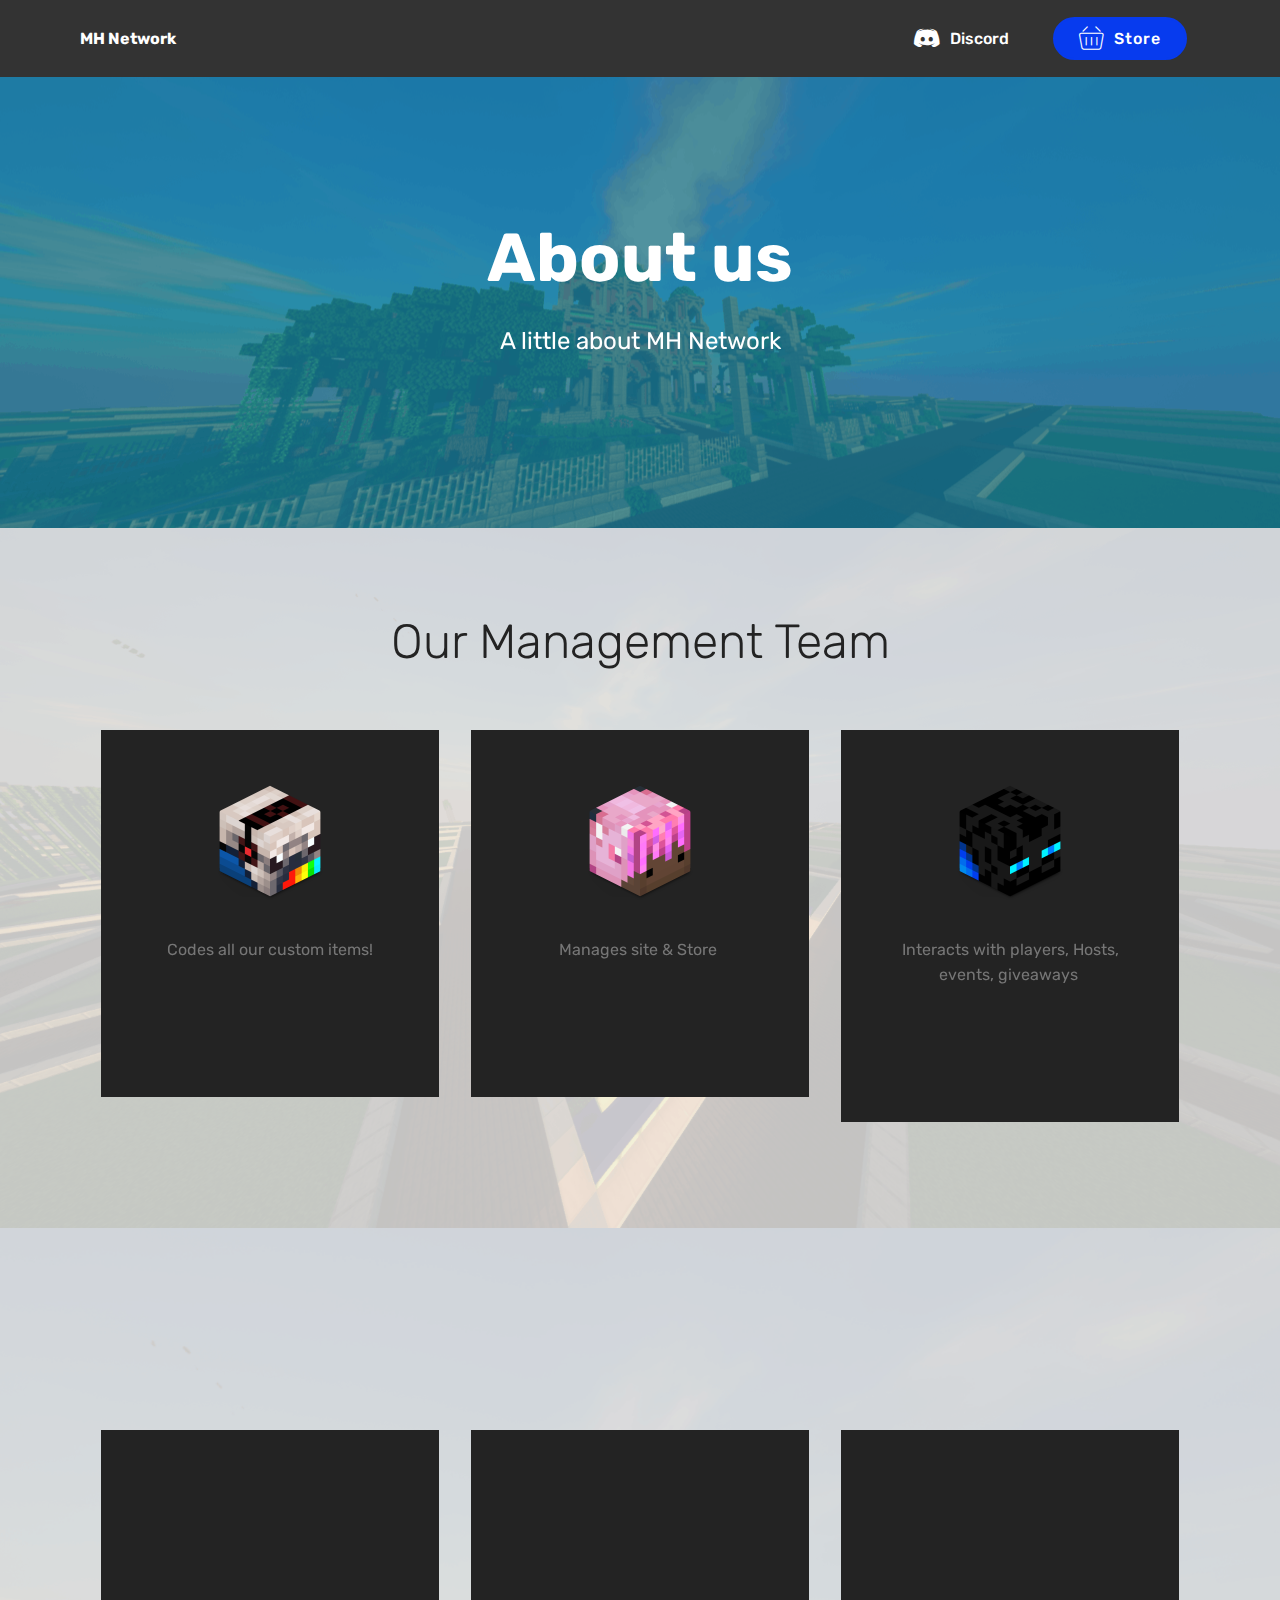
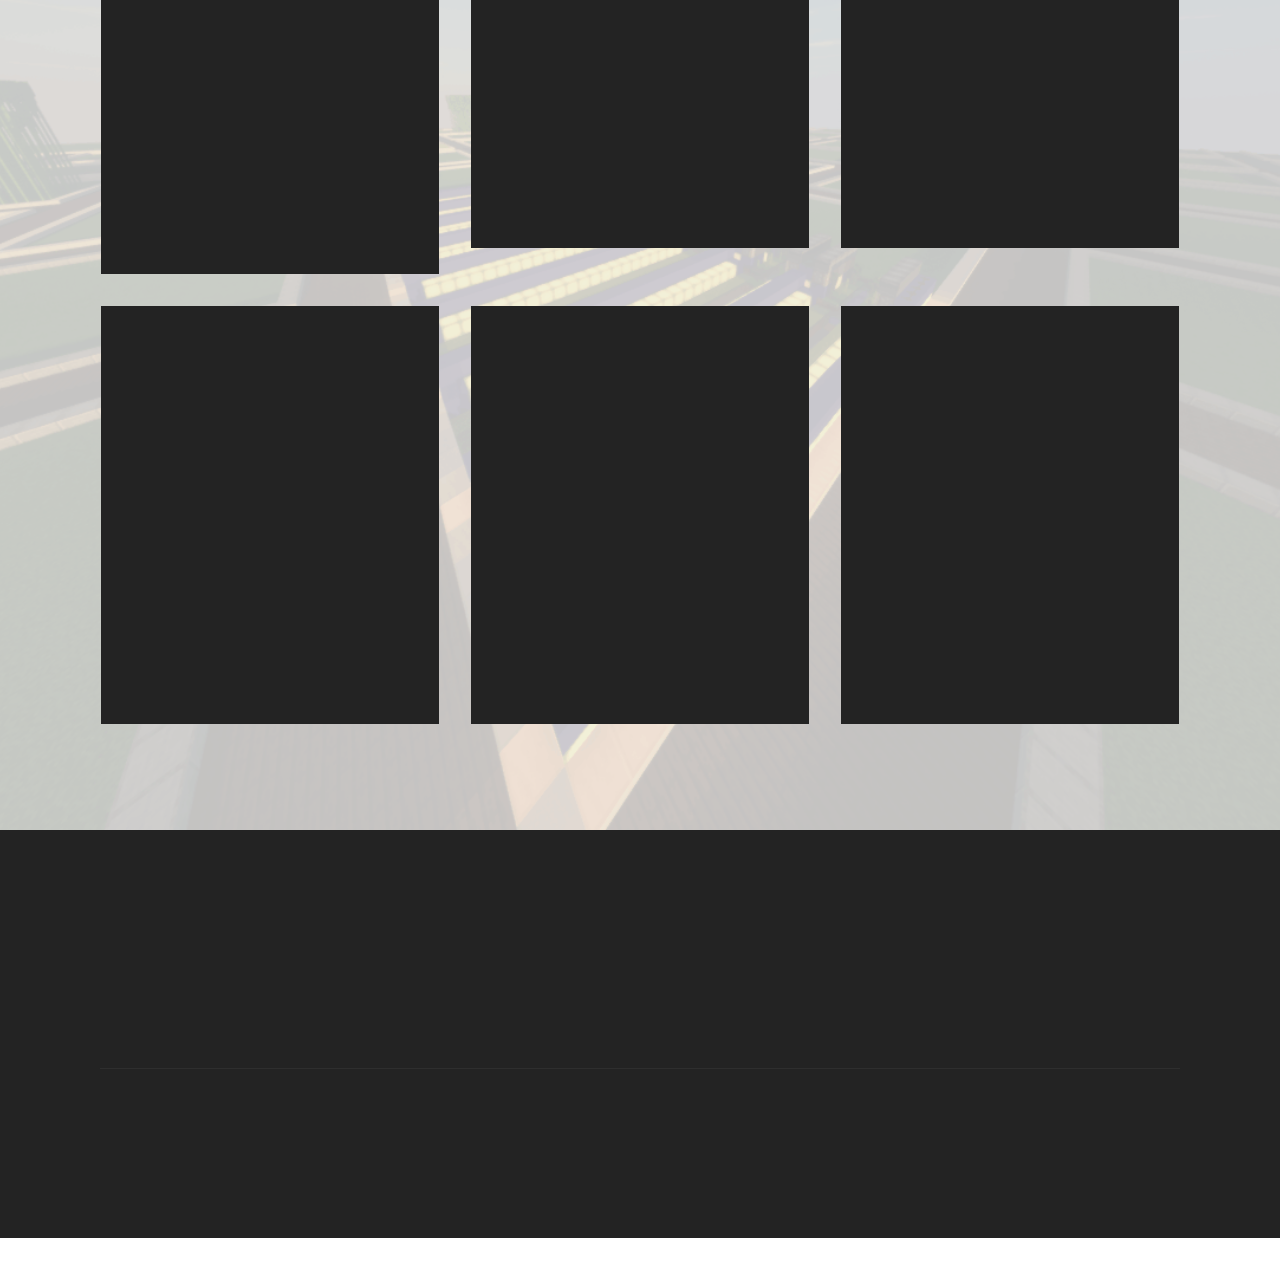
<file: aboutus.html>
<!DOCTYPE html>
<html  >
<head>
  <!-- Site made with Mobirise Website Builder v5.2.0, https://mobirise.com -->
  <meta charset="UTF-8">
  <meta http-equiv="X-UA-Compatible" content="IE=edge">
  <meta name="generator" content="Mobirise v5.2.0, mobirise.com">
  <meta name="viewport" content="width=device-width, initial-scale=1, minimum-scale=1">
  <link rel="shortcut icon" href="assets/images/mhfarmpngbig-128x128.png" type="image/x-icon">
  <meta name="description" content="About MH Network">
  
  
  <title>MH Network - About us</title>
  <link rel="stylesheet" href="assets/web/assets/mobirise-icons/mobirise-icons.css">
  <link rel="stylesheet" href="assets/web/assets/mobirise-icons-bold/mobirise-icons-bold.css">
  <link rel="stylesheet" href="assets/bootstrap/css/bootstrap.min.css">
  <link rel="stylesheet" href="assets/bootstrap/css/bootstrap-grid.min.css">
  <link rel="stylesheet" href="assets/bootstrap/css/bootstrap-reboot.min.css">
  <link rel="stylesheet" href="assets/web/assets/gdpr-plugin/gdpr-styles.css">
  <link rel="stylesheet" href="assets/tether/tether.min.css">
  <link rel="stylesheet" href="assets/dropdown/css/style.css">
  <link rel="stylesheet" href="assets/animatecss/animate.min.css">
  <link rel="stylesheet" href="assets/socicon/css/styles.css">
  <link rel="stylesheet" href="assets/theme/css/style.css">
  <link rel="preload" as="style" href="assets/mobirise/css/mbr-additional.css"><link rel="stylesheet" href="assets/mobirise/css/mbr-additional.css" type="text/css">
  
  
  
  
</head>
<body>
  
  <section class="menu cid-sdDKAgydue" once="menu" id="menu1-2t">

    

    <nav class="navbar navbar-expand beta-menu navbar-dropdown align-items-center navbar-fixed-top navbar-toggleable-sm">
        <button class="navbar-toggler navbar-toggler-right" type="button" data-toggle="collapse" data-target="#navbarSupportedContent" aria-controls="navbarSupportedContent" aria-expanded="false" aria-label="Toggle navigation">
            <div class="hamburger">
                <span></span>
                <span></span>
                <span></span>
                <span></span>
            </div>
        </button>
        <div class="menu-logo">
            <div class="navbar-brand">
                
                <span class="navbar-caption-wrap"><a class="navbar-caption text-white text-primary display-4" href="https://mhfarm.net">MH Network</a></span>
            </div>
        </div>
        <div class="collapse navbar-collapse" id="navbarSupportedContent">
            <ul class="navbar-nav nav-dropdown" data-app-modern-menu="true"><li class="nav-item">
                    <a class="nav-link link text-white text-primary display-4" href="http://discord.mhfarm.net" target="_blank"><span class="socicon socicon-discord mbr-iconfont mbr-iconfont-btn"></span>
                        
                        Discord</a>
                </li>
                <li class="nav-item">
                    <a class="nav-link link text-white display-4" href="https://mobirise.com">
                        </a>
                </li></ul>
            <div class="navbar-buttons mbr-section-btn"><a class="btn btn-sm btn-primary display-7" href="https://store.mhfarm.net"><span class="mbri-shopping-basket mbr-iconfont mbr-iconfont-btn"></span>Store</a></div>
        </div>
    </nav>
</section>

<section class="header1 cid-sdDKAgUPNy mbr-parallax-background" id="header1-2u">

    

    <div class="mbr-overlay" style="opacity: 0.6; background-color: rgb(20, 157, 204);">
    </div>

    <div class="container">
        <div class="row justify-content-md-center">
            <div class="mbr-white col-md-10">
                <h1 class="mbr-section-title align-center mbr-bold pb-3 mbr-fonts-style display-1"><br>About us</h1>
                
                <p class="mbr-text align-center pb-3 mbr-fonts-style display-5">A little about MH Network</p>
                
            </div>
        </div>
    </div>

</section>

<section class="testimonials1 cid-sdDLo9AtO4" id="testimonials1-2z">

    

    <div class="mbr-overlay" style="opacity: 0.8; background-color: rgb(239, 239, 239);">
    </div>
    <div class="container">
        <div class="media-container-row">
            <div class="title col-12 align-center">
                <h2 class="pb-3 mbr-fonts-style display-2">Our Management Team</h2>
                
            </div>
        </div>
    </div>

    <div class="container pt-3 mt-2">
        <div class="media-container-row">
            <div class="mbr-testimonial p-3 align-center col-12 col-md-6 col-lg-4">
                <div class="panel-item p-3">
                    <div class="card-block">
                        <div class="testimonial-photo">
                            <img src="assets/images/jakepronger-240x240.png" alt="">
                        </div>
                        <p class="mbr-text mbr-fonts-style display-7">Codes all our custom items!</p>
                    </div>
                    <div class="card-footer">
                        <div class="mbr-author-name mbr-bold mbr-fonts-style display-7">
                             Jakepronger</div>
                        <small class="mbr-author-desc mbr-italic mbr-light mbr-fonts-style display-7">
                               Founder &amp; Lead Developer</small>
                    </div>
                </div>
            </div>

            <div class="mbr-testimonial p-3 align-center col-12 col-md-6 col-lg-4">
                <div class="panel-item p-3">
                    <div class="card-block">
                        <div class="testimonial-photo">
                            <img src="assets/images/exploitability-240x240.png" alt="">
                        </div>
                        <p class="mbr-text mbr-fonts-style display-7">Manages site &amp; Store&nbsp;</p>
                    </div>
                    <div class="card-footer">
                        <div class="mbr-author-name mbr-bold mbr-fonts-style display-7">
                             Expoitability</div>
                        <small class="mbr-author-desc mbr-italic mbr-light mbr-fonts-style display-7">
                               Manager &amp; Developer</small>
                    </div>
                </div>
            </div>

            <div class="mbr-testimonial p-3 align-center col-12 col-md-6 col-lg-4">
                <div class="panel-item p-3">
                    <div class="card-block">
                        <div class="testimonial-photo">
                            <img src="assets/images/kinghunter2019-240x240.png" alt="">
                        </div>
                        <p class="mbr-text mbr-fonts-style display-7">Interacts with players, Hosts, events, giveaways&nbsp;</p>
                    </div>
                    <div class="card-footer">
                        <div class="mbr-author-name mbr-bold mbr-fonts-style display-7">
                             KingHunter2019</div>
                        <small class="mbr-author-desc mbr-italic mbr-light mbr-fonts-style display-7">
                               Community Manager</small>
                    </div>
                </div>
            </div>

            

            

            
        </div>
    </div>   
</section>

<section class="testimonials1 cid-sdDN9syC0G" id="testimonials1-30">

    

    <div class="mbr-overlay" style="opacity: 0.8; background-color: rgb(239, 239, 239);">
    </div>
    <div class="container">
        <div class="media-container-row">
            <div class="title col-12 align-center">
                <h2 class="pb-3 mbr-fonts-style display-2">Our Staff team</h2>
                
            </div>
        </div>
    </div>

    <div class="container pt-3 mt-2">
        <div class="media-container-row">
            <div class="mbr-testimonial p-3 align-center col-12 col-md-6 col-lg-4">
                <div class="panel-item p-3">
                    <div class="card-block">
                        <div class="testimonial-photo">
                            <img src="assets/images/jstudner-240x240.png" alt="">
                        </div>
                        <p class="mbr-text mbr-fonts-style display-7">Observes Moderators actions &amp; Moderates the MHFarm Minecraft server and Discord server</p>
                    </div>
                    <div class="card-footer">
                        <div class="mbr-author-name mbr-bold mbr-fonts-style display-7">
                             Jstudner</div>
                        <small class="mbr-author-desc mbr-italic mbr-light mbr-fonts-style display-7">
                               Senior Moderator</small>
                    </div>
                </div>
            </div>

            <div class="mbr-testimonial p-3 align-center col-12 col-md-6 col-lg-4">
                <div class="panel-item p-3">
                    <div class="card-block">
                        <div class="testimonial-photo">
                            <img src="assets/images/sourlemonzx-240x240.png" alt="">
                        </div>
                        <p class="mbr-text mbr-fonts-style display-7">Moderates the MHFarm Minecraft server and Discord server</p>
                    </div>
                    <div class="card-footer">
                        <div class="mbr-author-name mbr-bold mbr-fonts-style display-7">
                             SourLemonzX</div>
                        <small class="mbr-author-desc mbr-italic mbr-light mbr-fonts-style display-7">Moderator</small>
                    </div>
                </div>
            </div>

            <div class="mbr-testimonial p-3 align-center col-12 col-md-6 col-lg-4">
                <div class="panel-item p-3">
                    <div class="card-block">
                        <div class="testimonial-photo">
                            <img src="assets/images/xxxvoidedxxx-240x240.png" alt="">
                        </div>
                        <p class="mbr-text mbr-fonts-style display-7">Moderates the MHFarm Minecraft server and Discord server</p>
                    </div>
                    <div class="card-footer">
                        <div class="mbr-author-name mbr-bold mbr-fonts-style display-7">
                             xxxVoidedxxx</div>
                        <small class="mbr-author-desc mbr-italic mbr-light mbr-fonts-style display-7">
                               Moderator</small>
                    </div>
                </div>
            </div>

            <div class="mbr-testimonial p-3 align-center col-12 col-md-6 col-lg-4">
                <div class="panel-item p-3">
                    <div class="card-block">
                        <div class="testimonial-photo">
                            <img src="assets/images/dakotafangxx-240x240.png" alt="">
                        </div>
                        <p class="mbr-text mbr-fonts-style display-7">Moderates the MHFarm Minecraft server and Discord server</p>
                    </div>
                    <div class="card-footer">
                        <div class="mbr-author-name mbr-bold mbr-fonts-style display-7">
                             dakotafangxx</div>
                        <small class="mbr-author-desc mbr-italic mbr-light mbr-fonts-style display-7">
                               Moderator &amp; Builder</small>
                    </div>
                </div>
            </div>

            <div class="mbr-testimonial p-3 align-center col-12 col-md-6 col-lg-4">
                <div class="panel-item p-3">
                    <div class="card-block">
                        <div class="testimonial-photo">
                            <img src="assets/images/enchanter-kit-240x240.png" alt="">
                        </div>
                        <p class="mbr-text mbr-fonts-style display-7">Moderates the MHFarm Minecraft server and Discord server</p>
                    </div>
                    <div class="card-footer">
                        <div class="mbr-author-name mbr-bold mbr-fonts-style display-7">
                             Enchanter_Kit</div>
                        <small class="mbr-author-desc mbr-italic mbr-light mbr-fonts-style display-7">
                               Moderator</small>
                    </div>
                </div>
            </div>

            <div class="mbr-testimonial p-3 align-center col-12 col-md-6 col-lg-4">
                <div class="panel-item p-3">
                    <div class="card-block">
                        <div class="testimonial-photo">
                            <img src="assets/images/axdreaswrdn-240x240.png" alt="">
                        </div>
                        <p class="mbr-text mbr-fonts-style display-7">Helps players in need of help<br>&amp; Shows if&nbsp;qualified for Moderator rank</p></div>
                    <div class="card-footer">
                        <div class="mbr-author-name mbr-bold mbr-fonts-style display-7">
                             AxdreasWrdn</div>
                        <small class="mbr-author-desc mbr-italic mbr-light mbr-fonts-style display-7">
                               Support</small>
                    </div>
                </div>
            </div>
        </div>
    </div>   
</section>

<section class="cid-sdDKAhQGv2" id="footer1-2w">

    

    

    <div class="container">
        <div class="media-container-row content text-white">
            <div class="col-12 col-md-3">
                <div class="media-wrap">
                    <a href="https://jakepronger.github.io/MNetwork/">
                        <img src="assets/images/download-192x192.png" alt="Mobirise" title="">
                    </a>
                </div>
            </div>
            <div class="col-12 col-md-3 mbr-fonts-style display-7">
                <h5 class="pb-3">Contacts</h5>
                <p class="mbr-text">Discord: jakepronger#2752<br>Minecraft: jakepronger<br>Email: jakepronger31@gmail.com</p>
            </div>
            <div class="col-12 col-md-3 mbr-fonts-style display-7">
                <h5 class="pb-3">Links</h5>
                <p class="mbr-text">Store:&nbsp;<a href="https://store.mhfarm.net" target="_blank">https://store.mhfarm.net
</a><br>Discord:&nbsp;<a href="https://discord.mhfarm.net" target="_blank">https://discord.mhfarm.net</a><a href="https://store.mhfarm.net" target="_blank"><br></a><br></p>
            </div>
            <div class="col-12 col-md-3 mbr-fonts-style display-7">
                <h5 class="pb-3">Designer</h5>
                <p class="mbr-text"></p>
            </div>
        </div>
        <div class="footer-lower">
            <div class="media-container-row">
                <div class="col-sm-12">
                    <hr>
                </div>
            </div>
            <div class="media-container-row mbr-white">
                <div class="col-sm-6 copyright">
                    <p class="mbr-text mbr-fonts-style display-7">
                        © Copyright 2020 MH Network<br><br>We are not affiliated with Minecraft<br></p>
                </div>
                <div class="col-md-6">
                    <div class="social-list align-right">
                        <div class="soc-item">
                            <a href="https://discord.gg/VBazQJe" target="_blank">
                                <span class="mbr-iconfont mbr-iconfont-social socicon-discord socicon" style=""></span>
                            </a>
                        </div>
                        
                        
                        
                        
                        
                    </div>
                </div>
            </div>
        </div>
    </div>
</section><section style="background-color: #fff; font-family: -apple-system, BlinkMacSystemFont, 'Segoe UI', 'Roboto', 'Helvetica Neue', Arial, sans-serif; color:#aaa; font-size:12px; padding: 0; align-items: center; display: flex;"><a href="https://mobirise.site/p" style="flex: 1 1; height: 3rem; padding-left: 1rem;"></a><p style="flex: 0 0 auto; margin:0; padding-right:1rem;">How to create a site - <a href="https://mobirise.site/x" style="color:#aaa;">More here</a></p></section><script src="assets/web/assets/jquery/jquery.min.js"></script>  <script src="assets/popper/popper.min.js"></script>  <script src="assets/bootstrap/js/bootstrap.min.js"></script>  <script src="assets/web/assets/cookies-alert-plugin/cookies-alert-core.js"></script>  <script src="assets/web/assets/cookies-alert-plugin/cookies-alert-script.js"></script>  <script src="assets/tether/tether.min.js"></script>  <script src="assets/smoothscroll/smooth-scroll.js"></script>  <script src="assets/dropdown/js/nav-dropdown.js"></script>  <script src="assets/dropdown/js/navbar-dropdown.js"></script>  <script src="assets/touchswipe/jquery.touch-swipe.min.js"></script>  <script src="assets/viewportchecker/jquery.viewportchecker.js"></script>  <script src="assets/parallax/jarallax.min.js"></script>  <script src="assets/theme/js/script.js"></script>  
  
  
<div id="cookie-dialog" style="display: none;"><div id="cookiesdirective"><div style="position: fixed; top: 0; right: 0; bottom: 0; left: 0; background-color: rgb(0, 0, 0); opacity: 0.8; z-index: 9999;"></div><div style="position: fixed; top: 0; right: 0; bottom: 0; left: 0; display: flex; align-items: center; z-index: 10000"><div class="cookie-wrapper" style="position: relative; width: 100%; max-width: 500px; margin-right: auto; margin-left: auto; padding: 1rem; text-align: center; border-radius: .3rem; box-shadow: 0 10px 40px 0 rgba(0,0,0,0.2); color:#ffffff; background:rgba(35, 35, 35, 0.99);"><div class="mbr-text"><p class="display-7">We use cookies to give you the best experience. Read our <a style='color: #149dcc; text-decoration: underline;' href='privacy.html'>cookie policy</a>.</p></div><div class="mbr-section-btn"><a style="margin:0;;" class="btn btn-sm btn-primary display-7" id="impliedsubmit">Agree</a></div></div></div></div></div>
  <input name="cookieData" type="hidden" data-cookie-customDialogSelector='#cookie-dialog' data-cookie-colorText='#ffffff' data-cookie-colorBg='rgba(35, 35, 35, 0.99)' data-cookie-textButton='Agree' data-cookie-colorButton='' data-cookie-colorLink='#149dcc' data-cookie-underlineLink='true' data-cookie-text="We use cookies to give you the best experience. Read our <a href='privacy.html'>cookie policy</a>.">
    <input name="animation" type="hidden">
  </body>
</html>
</file>
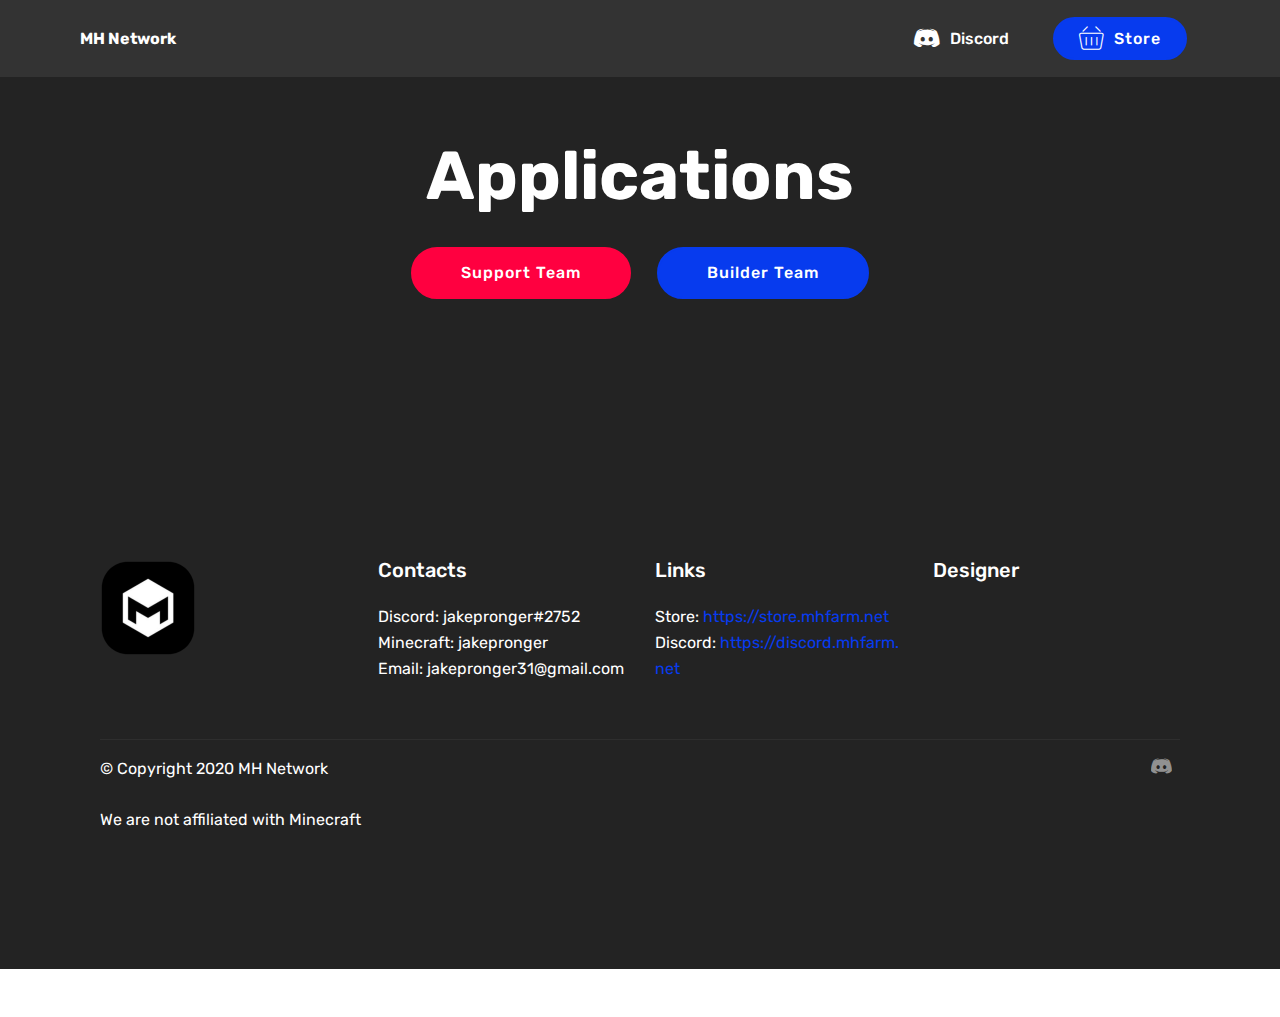
<file: applications.html>
<!DOCTYPE html>
<html  >
<head>
  <!-- Site made with Mobirise Website Builder v5.2.0, https://mobirise.com -->
  <meta charset="UTF-8">
  <meta http-equiv="X-UA-Compatible" content="IE=edge">
  <meta name="generator" content="Mobirise v5.2.0, mobirise.com">
  <meta name="viewport" content="width=device-width, initial-scale=1, minimum-scale=1">
  <link rel="shortcut icon" href="assets/images/mhfarmpngbig-128x128.png" type="image/x-icon">
  <meta name="description" content="Displays application information for MHFarm">
  
  
  <title>MH Network - Applications</title>
  <link rel="stylesheet" href="assets/web/assets/mobirise-icons/mobirise-icons.css">
  <link rel="stylesheet" href="assets/bootstrap/css/bootstrap.min.css">
  <link rel="stylesheet" href="assets/bootstrap/css/bootstrap-grid.min.css">
  <link rel="stylesheet" href="assets/bootstrap/css/bootstrap-reboot.min.css">
  <link rel="stylesheet" href="assets/web/assets/gdpr-plugin/gdpr-styles.css">
  <link rel="stylesheet" href="assets/tether/tether.min.css">
  <link rel="stylesheet" href="assets/dropdown/css/style.css">
  <link rel="stylesheet" href="assets/animatecss/animate.min.css">
  <link rel="stylesheet" href="assets/socicon/css/styles.css">
  <link rel="stylesheet" href="assets/theme/css/style.css">
  <link rel="preload" as="style" href="assets/mobirise/css/mbr-additional.css"><link rel="stylesheet" href="assets/mobirise/css/mbr-additional.css" type="text/css">
  
  
  
  
</head>
<body>
  
  <section class="menu cid-rZAstohMH3" once="menu" id="menu1-22">

    

    <nav class="navbar navbar-expand beta-menu navbar-dropdown align-items-center navbar-fixed-top navbar-toggleable-sm">
        <button class="navbar-toggler navbar-toggler-right" type="button" data-toggle="collapse" data-target="#navbarSupportedContent" aria-controls="navbarSupportedContent" aria-expanded="false" aria-label="Toggle navigation">
            <div class="hamburger">
                <span></span>
                <span></span>
                <span></span>
                <span></span>
            </div>
        </button>
        <div class="menu-logo">
            <div class="navbar-brand">
                
                <span class="navbar-caption-wrap"><a class="navbar-caption text-white text-primary display-4" href="https://mhfarm.net">MH Network</a></span>
            </div>
        </div>
        <div class="collapse navbar-collapse" id="navbarSupportedContent">
            <ul class="navbar-nav nav-dropdown" data-app-modern-menu="true"><li class="nav-item">
                    <a class="nav-link link text-white text-primary display-4" href="http://discord.mhfarm.net" target="_blank"><span class="socicon socicon-discord mbr-iconfont mbr-iconfont-btn"></span>
                        
                        Discord</a>
                </li>
                <li class="nav-item">
                    <a class="nav-link link text-white display-4" href="https://mobirise.com">
                        </a>
                </li></ul>
            <div class="navbar-buttons mbr-section-btn"><a class="btn btn-sm btn-primary display-7" href="https://store.mhfarm.net"><span class="mbri-shopping-basket mbr-iconfont mbr-iconfont-btn"></span>Store</a></div>
        </div>
    </nav>
</section>

<section class="cid-s4N14g1Twm mbr-parallax-background" id="header2-24">

    

    <div class="mbr-overlay" style="opacity: 1; background-color: rgb(35, 35, 35);"></div>

    <div class="container align-center">
        <div class="row justify-content-md-center">
            <div class="mbr-white col-md-10">
                <h1 class="mbr-section-title mbr-bold pb-3 mbr-fonts-style display-1">
                    Applications</h1>
                
                
                <div class="mbr-section-btn"><a class="btn btn-md btn-secondary display-4" href="https://forms.gle/XF3WGmoJtgskPU3CA" target="_blank">Support Team</a>
                    <a class="btn btn-md btn-primary display-4" href="https://forms.gle/xhKJR2NiotAVcFb39" target="_blank">Builder Team</a></div>
            </div>
        </div>
    </div>
    
</section>

<section class="cid-sdsD9MxVuV" id="footer1-27">

    

    

    <div class="container">
        <div class="media-container-row content text-white">
            <div class="col-12 col-md-3">
                <div class="media-wrap">
                    <a href="https://jakepronger.github.io/MNetwork/">
                        <img src="assets/images/download-192x192.png" alt="Mobirise" title="">
                    </a>
                </div>
            </div>
            <div class="col-12 col-md-3 mbr-fonts-style display-7">
                <h5 class="pb-3">Contacts</h5>
                <p class="mbr-text">Discord: jakepronger#2752<br>Minecraft: jakepronger<br>Email: jakepronger31@gmail.com</p>
            </div>
            <div class="col-12 col-md-3 mbr-fonts-style display-7">
                <h5 class="pb-3">Links</h5>
                <p class="mbr-text">Store:&nbsp;<a href="https://store.mhfarm.net" target="_blank">https://store.mhfarm.net
</a><br>Discord:&nbsp;<a href="https://discord.mhfarm.net" target="_blank">https://discord.mhfarm.net</a><a href="https://store.mhfarm.net" target="_blank"><br></a><br></p>
            </div>
            <div class="col-12 col-md-3 mbr-fonts-style display-7">
                <h5 class="pb-3">Designer</h5>
                <p class="mbr-text"></p>
            </div>
        </div>
        <div class="footer-lower">
            <div class="media-container-row">
                <div class="col-sm-12">
                    <hr>
                </div>
            </div>
            <div class="media-container-row mbr-white">
                <div class="col-sm-6 copyright">
                    <p class="mbr-text mbr-fonts-style display-7">
                        © Copyright 2020 MH Network<br><br>We are not affiliated with Minecraft<br></p>
                </div>
                <div class="col-md-6">
                    <div class="social-list align-right">
                        <div class="soc-item">
                            <a href="https://discord.gg/VBazQJe" target="_blank">
                                <span class="mbr-iconfont mbr-iconfont-social socicon-discord socicon" style=""></span>
                            </a>
                        </div>
                        
                        
                        
                        
                        
                    </div>
                </div>
            </div>
        </div>
    </div>
</section><section style="background-color: #fff; font-family: -apple-system, BlinkMacSystemFont, 'Segoe UI', 'Roboto', 'Helvetica Neue', Arial, sans-serif; color:#aaa; font-size:12px; padding: 0; align-items: center; display: flex;"><a href="https://mobirise.site/z" style="flex: 1 1; height: 3rem; padding-left: 1rem;"></a><p style="flex: 0 0 auto; margin:0; padding-right:1rem;">Made with <a href="https://mobirise.site/a" style="color:#aaa;">Mobirise</a></p></section><script src="assets/web/assets/jquery/jquery.min.js"></script>  <script src="assets/popper/popper.min.js"></script>  <script src="assets/bootstrap/js/bootstrap.min.js"></script>  <script src="assets/web/assets/cookies-alert-plugin/cookies-alert-core.js"></script>  <script src="assets/web/assets/cookies-alert-plugin/cookies-alert-script.js"></script>  <script src="assets/tether/tether.min.js"></script>  <script src="assets/smoothscroll/smooth-scroll.js"></script>  <script src="assets/dropdown/js/nav-dropdown.js"></script>  <script src="assets/dropdown/js/navbar-dropdown.js"></script>  <script src="assets/touchswipe/jquery.touch-swipe.min.js"></script>  <script src="assets/viewportchecker/jquery.viewportchecker.js"></script>  <script src="assets/parallax/jarallax.min.js"></script>  <script src="assets/theme/js/script.js"></script>  
  
  
<div id="cookie-dialog" style="display: none;"><div id="cookiesdirective"><div style="position: fixed; top: 0; right: 0; bottom: 0; left: 0; background-color: rgb(0, 0, 0); opacity: 0.8; z-index: 9999;"></div><div style="position: fixed; top: 0; right: 0; bottom: 0; left: 0; display: flex; align-items: center; z-index: 10000"><div class="cookie-wrapper" style="position: relative; width: 100%; max-width: 500px; margin-right: auto; margin-left: auto; padding: 1rem; text-align: center; border-radius: .3rem; box-shadow: 0 10px 40px 0 rgba(0,0,0,0.2); color:#ffffff; background:rgba(35, 35, 35, 0.99);"><div class="mbr-text"><p class="display-7">We use cookies to give you the best experience. Read our <a style='color: #149dcc; text-decoration: underline;' href='privacy.html'>cookie policy</a>.</p></div><div class="mbr-section-btn"><a style="margin:0;;" class="btn btn-sm btn-primary display-7" id="impliedsubmit">Agree</a></div></div></div></div></div>
  <input name="cookieData" type="hidden" data-cookie-customDialogSelector='#cookie-dialog' data-cookie-colorText='#ffffff' data-cookie-colorBg='rgba(35, 35, 35, 0.99)' data-cookie-textButton='Agree' data-cookie-colorButton='' data-cookie-colorLink='#149dcc' data-cookie-underlineLink='true' data-cookie-text="We use cookies to give you the best experience. Read our <a href='privacy.html'>cookie policy</a>.">
    <input name="animation" type="hidden">
  </body>
</html>
</file>
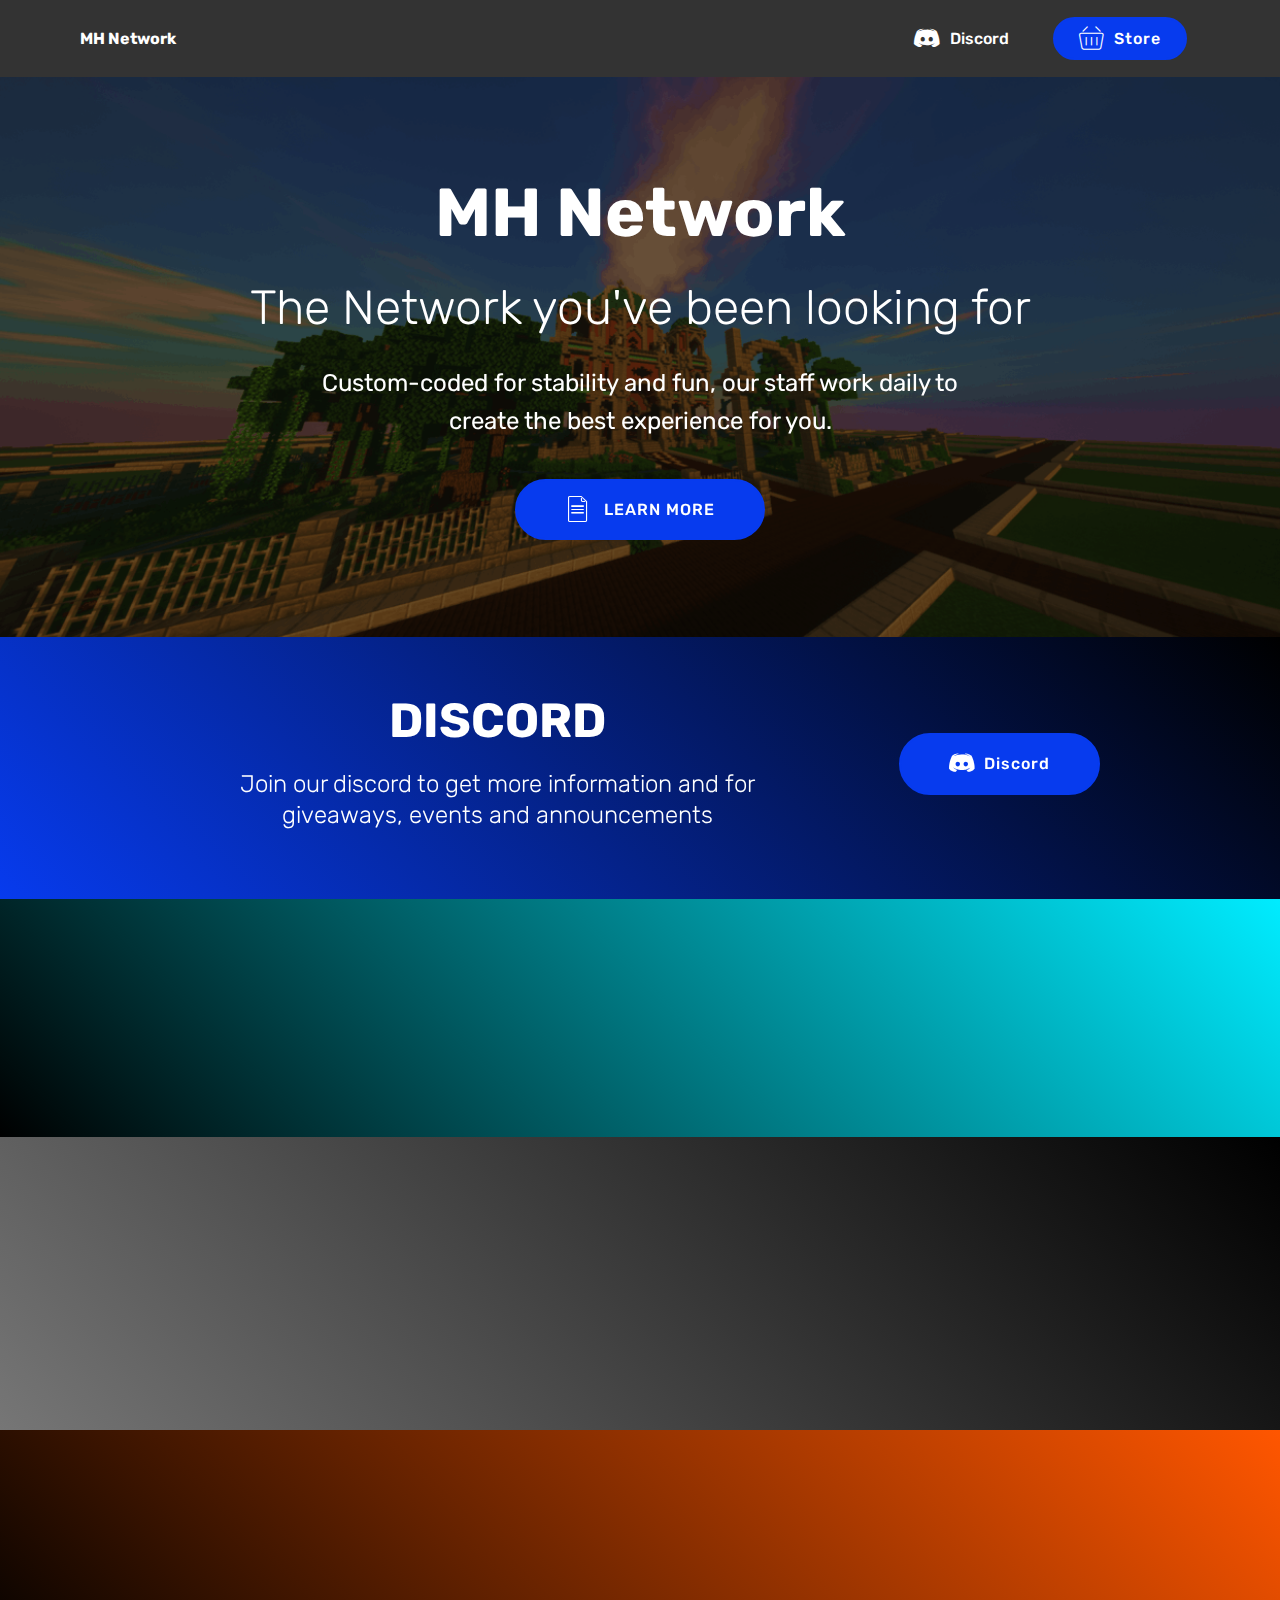
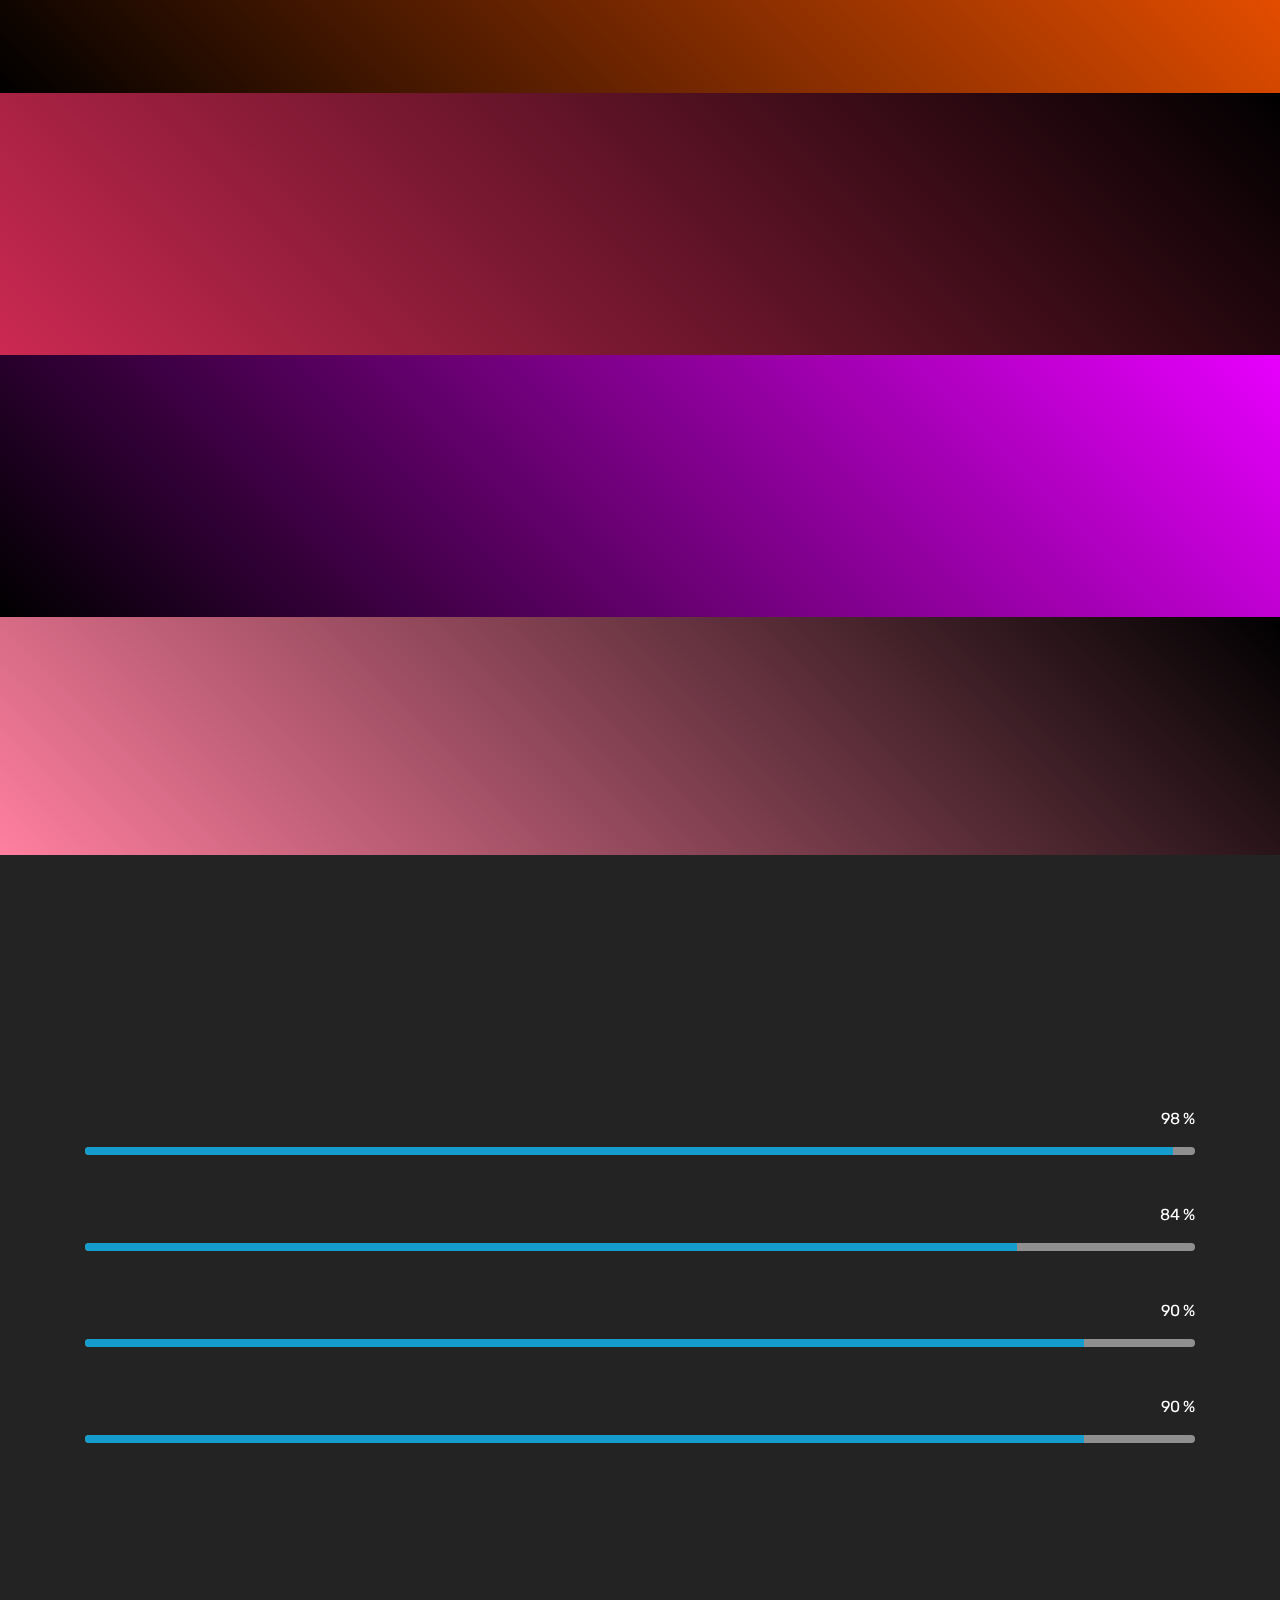
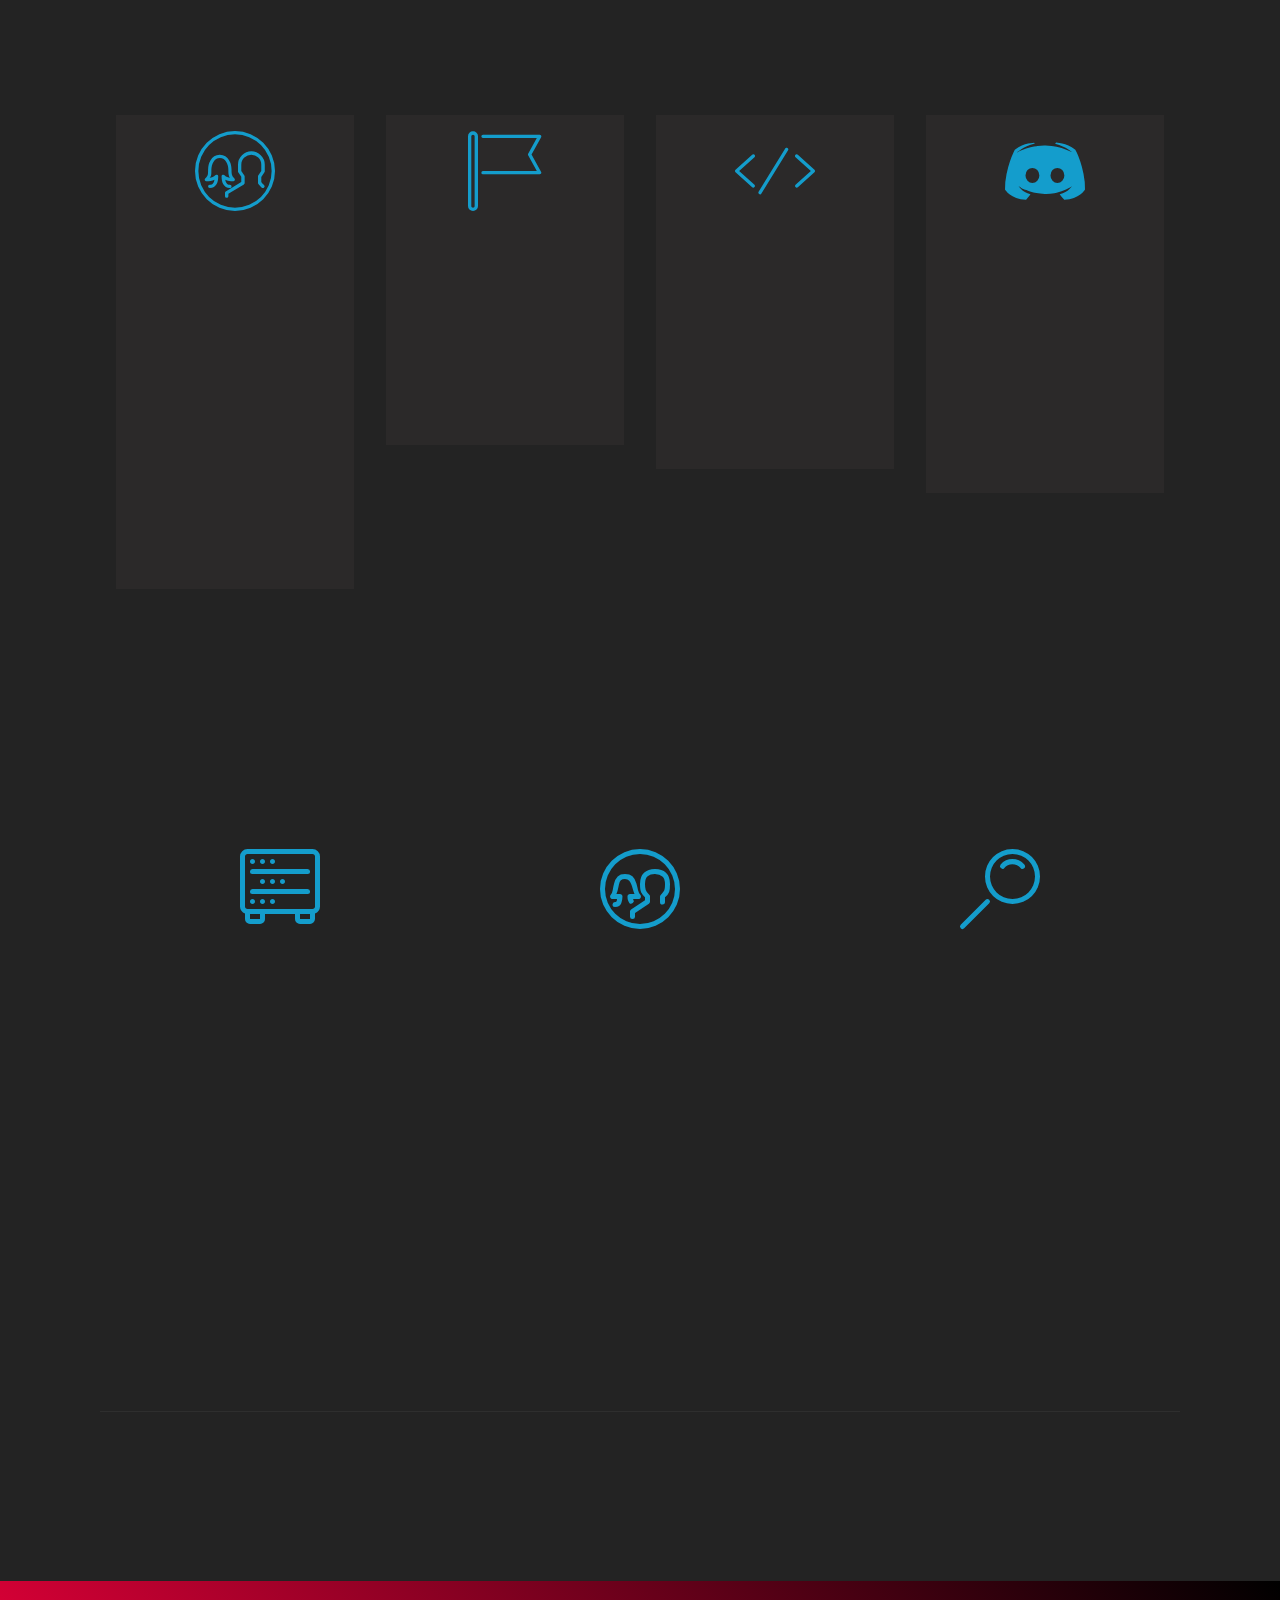
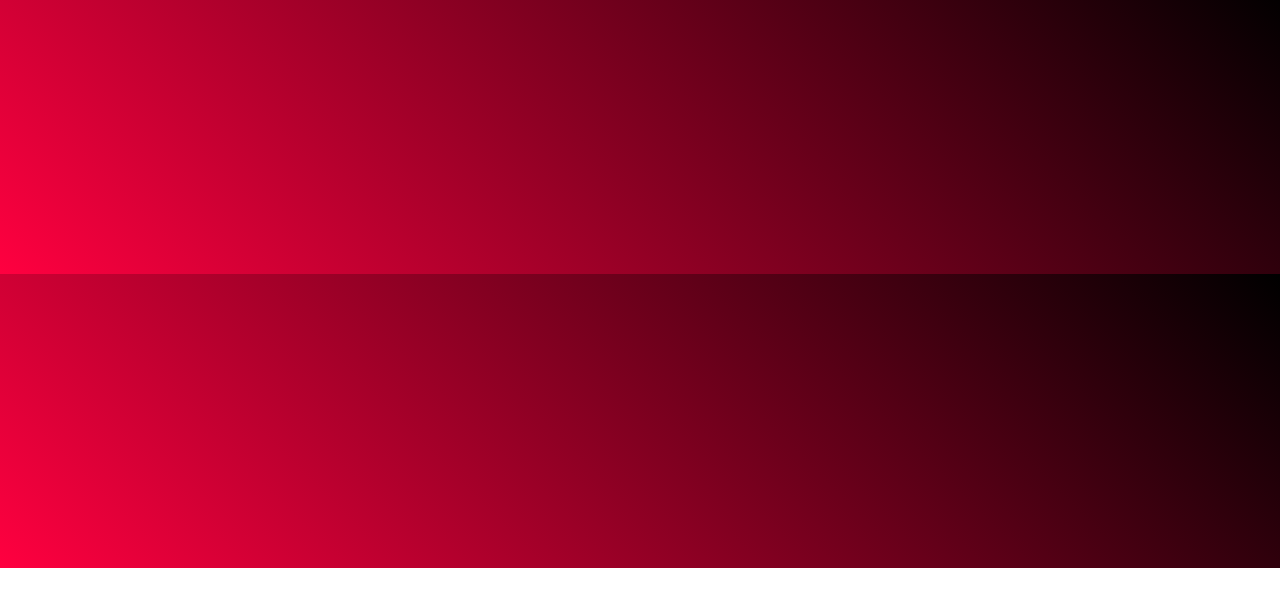
<file: home.html>
<!DOCTYPE html>
<html  >
<head>
  <!-- Site made with Mobirise Website Builder v5.2.0, https://mobirise.com -->
  <meta charset="UTF-8">
  <meta http-equiv="X-UA-Compatible" content="IE=edge">
  <meta name="generator" content="Mobirise v5.2.0, mobirise.com">
  <meta name="viewport" content="width=device-width, initial-scale=1, minimum-scale=1">
  <link rel="shortcut icon" href="assets/images/mhfarmpngbig-128x128.png" type="image/x-icon">
  <meta name="description" content="Displays the home page for MH Network that lists the server play.mhfarm.net">
  
  
  <title>MH Network</title>
  <link rel="stylesheet" href="assets/web/assets/mobirise-icons/mobirise-icons.css">
  <link rel="stylesheet" href="assets/web/assets/mobirise-icons-bold/mobirise-icons-bold.css">
  <link rel="stylesheet" href="assets/web/assets/mobirise-icons2/mobirise2.css">
  <link rel="stylesheet" href="assets/bootstrap/css/bootstrap.min.css">
  <link rel="stylesheet" href="assets/bootstrap/css/bootstrap-grid.min.css">
  <link rel="stylesheet" href="assets/bootstrap/css/bootstrap-reboot.min.css">
  <link rel="stylesheet" href="assets/web/assets/gdpr-plugin/gdpr-styles.css">
  <link rel="stylesheet" href="assets/tether/tether.min.css">
  <link rel="stylesheet" href="assets/animatecss/animate.min.css">
  <link rel="stylesheet" href="assets/dropdown/css/style.css">
  <link rel="stylesheet" href="assets/socicon/css/styles.css">
  <link rel="stylesheet" href="assets/theme/css/style.css">
  <link rel="preload" as="style" href="assets/mobirise/css/mbr-additional.css"><link rel="stylesheet" href="assets/mobirise/css/mbr-additional.css" type="text/css">
  
  
  
  
</head>
<body>
  
  <section class="menu cid-rZAstohMH3" once="menu" id="menu1-1z">

    

    <nav class="navbar navbar-expand beta-menu navbar-dropdown align-items-center navbar-fixed-top navbar-toggleable-sm">
        <button class="navbar-toggler navbar-toggler-right" type="button" data-toggle="collapse" data-target="#navbarSupportedContent" aria-controls="navbarSupportedContent" aria-expanded="false" aria-label="Toggle navigation">
            <div class="hamburger">
                <span></span>
                <span></span>
                <span></span>
                <span></span>
            </div>
        </button>
        <div class="menu-logo">
            <div class="navbar-brand">
                
                <span class="navbar-caption-wrap"><a class="navbar-caption text-white text-primary display-4" href="https://mhfarm.net">MH Network</a></span>
            </div>
        </div>
        <div class="collapse navbar-collapse" id="navbarSupportedContent">
            <ul class="navbar-nav nav-dropdown" data-app-modern-menu="true"><li class="nav-item">
                    <a class="nav-link link text-white text-primary display-4" href="http://discord.mhfarm.net" target="_blank"><span class="socicon socicon-discord mbr-iconfont mbr-iconfont-btn"></span>
                        
                        Discord</a>
                </li>
                <li class="nav-item">
                    <a class="nav-link link text-white display-4" href="https://mobirise.com">
                        </a>
                </li></ul>
            <div class="navbar-buttons mbr-section-btn"><a class="btn btn-sm btn-primary display-7" href="https://store.mhfarm.net"><span class="mbri-shopping-basket mbr-iconfont mbr-iconfont-btn"></span>Store</a></div>
        </div>
    </nav>
</section>

<section class="cid-qTkA127IK8 mbr-parallax-background" id="header2-1">

    

    <div class="mbr-overlay" style="opacity: 0.4; background-color: rgb(0, 0, 0);"></div>

    <div class="container align-center">
        <div class="row justify-content-md-center">
            <div class="mbr-white col-md-10">
                <h1 class="mbr-section-title mbr-bold pb-3 mbr-fonts-style display-1"><br>MH Network</h1>
                <h3 class="mbr-section-subtitle align-center mbr-light pb-3 mbr-fonts-style display-2">The Network you've been looking for</h3>
                <p class="mbr-text pb-3 mbr-fonts-style display-5">Custom-coded for stability and fun, our staff work daily to <br>create the best experience for you.</p>
                <div class="mbr-section-btn"><a class="btn btn-md btn-primary display-4" href="https://discord.gg/VBazQJe" target="_blank"><span class="mbri-file mbr-iconfont mbr-iconfont-btn"></span>LEARN MORE</a></div>
            </div>
        </div>
    </div>
    
</section>

<section class="mbr-section info2 cid-rZveu4U4BS" id="info2-s">

    

    

    <div class="container">
        <div class="row main justify-content-center">
            <div class="media-container-column col-12 col-lg-3 col-md-4">
                <div class="mbr-section-btn align-left py-4"><a class="btn btn-primary display-4" href="http://discord.mhfarm.net" target="_blank"><span class="socicon socicon-discord mbr-iconfont mbr-iconfont-btn"></span>
                    
                    Discord</a></div>
            </div>
            <div class="media-container-column title col-12 col-lg-7 col-md-6">
                <h2 class="align-right mbr-bold mbr-white pb-3 mbr-fonts-style display-2">
                    DISCORD</h2>
                <h3 class="mbr-section-subtitle align-right mbr-light mbr-white mbr-fonts-style display-5">
                    Join our discord to get more information and for giveaways, events and announcements</h3>
            </div>
        </div>
    </div>
</section>

<section class="mbr-section info2 cid-rZqyaFmzda" id="info2-3">

    

    

    <div class="container">
        <div class="row main justify-content-center">
            <div class="media-container-column col-12 col-lg-3 col-md-4">
                <div class="mbr-section-btn align-left py-4"><a class="btn btn-primary display-4" href="page3.html"><span class="mbri-file mbr-iconfont mbr-iconfont-btn"></span>
                    
                    Apply</a></div>
            </div>
            <div class="media-container-column title col-12 col-lg-7 col-md-6">
                <h2 class="align-right mbr-bold mbr-white pb-3 mbr-fonts-style display-2">
                    APPLICATIONS</h2>
                <h3 class="mbr-section-subtitle align-right mbr-light mbr-white mbr-fonts-style display-5">
                    Apply to join our staff team</h3>
            </div>
        </div>
    </div>
</section>

<section class="mbr-section info2 cid-rZwHzsweML" id="info2-1t">

    

    

    <div class="container">
        <div class="row main justify-content-center">
            <div class="media-container-column col-12 col-lg-3 col-md-4">
                <div class="mbr-section-btn align-left py-4"><a class="btn btn-primary display-4" href="page2.html"><span class="mbri-speed mbr-iconfont mbr-iconfont-btn"></span>Vote</a></div>
            </div>
            <div class="media-container-column title col-12 col-lg-7 col-md-6">
                <h2 class="align-right mbr-bold mbr-white pb-3 mbr-fonts-style display-2">Voting</h2>
                <h3 class="mbr-section-subtitle align-right mbr-light mbr-white mbr-fonts-style display-5">We have three sites for you to vote on<br>to redeem gems, money and rewards on our server!<br>Vote daily for rewards!</h3>
            </div>
        </div>
    </div>
</section>

<section class="mbr-section info2 cid-rZqGQ1Ngb5" id="info2-7">

    

    

    <div class="container">
        <div class="row main justify-content-center">
            <div class="media-container-column col-12 col-lg-3 col-md-4">
                <div class="mbr-section-btn align-left py-4"><a class="btn btn-primary display-4" href="https://forms.gle/9dSQykjvptFGsicY7" target="_blank"><span class="mbrib-setting3 mbr-iconfont mbr-iconfont-btn"></span>Appeal</a></div>
            </div>
            <div class="media-container-column title col-12 col-lg-7 col-md-6">
                <h2 class="align-right mbr-bold mbr-white pb-3 mbr-fonts-style display-2">
                    APPEAL</h2>
                <h3 class="mbr-section-subtitle align-right mbr-light mbr-white mbr-fonts-style display-5">
                    Were players that have been punished can<br> appeal for a second chance.</h3>
            </div>
        </div>
    </div>
</section>

<section class="mbr-section info2 cid-s7MgaxNAz0" id="info2-25">

    

    

    <div class="container">
        <div class="row main justify-content-center">
            <div class="media-container-column col-12 col-lg-3 col-md-4">
                <div class="mbr-section-btn align-left py-4"><a class="btn btn-primary display-4" href="https://docs.google.com/document/d/1d3Lb2-JiLvZAcGmdsHaoyur4qSMjxQMEQ-XFV3jw1nc/edit?usp=sharing" target="_blank"><span class="mbri-file mbr-iconfont mbr-iconfont-btn"></span>
                    
                    Rules</a></div>
            </div>
            <div class="media-container-column title col-12 col-lg-7 col-md-6">
                <h2 class="align-right mbr-bold mbr-white pb-3 mbr-fonts-style display-2">
                    RULES</h2>
                <h3 class="mbr-section-subtitle align-right mbr-light mbr-white mbr-fonts-style display-5">We do not tolerate people who break our rules. People<br>who do break our rules get punished.</h3>
            </div>
        </div>
    </div>
</section>

<section class="mbr-section info2 cid-rZvbDPt1qz" id="info2-r">

    

    

    <div class="container">
        <div class="row main justify-content-center">
            <div class="media-container-column col-12 col-lg-3 col-md-4">
                <div class="mbr-section-btn align-left py-4"><a class="btn btn-primary display-4" href="https://store.mhfarm.net" target="_blank"><span class="mbri-shopping-basket mbr-iconfont mbr-iconfont-btn"></span>
                    
                    Store</a></div>
            </div>
            <div class="media-container-column title col-12 col-lg-7 col-md-6">
                <h2 class="align-right mbr-bold mbr-white pb-3 mbr-fonts-style display-2">
                    DONATE ON OUR STORE</h2>
                <h3 class="mbr-section-subtitle align-right mbr-light mbr-white mbr-fonts-style display-5">100% of the donation money goes to improving the server MHFarm, and 0% to the pockets of a child.</h3>
            </div>
        </div>
    </div>
</section>

<section class="mbr-section info2 cid-sdDJuoAmRq" id="info2-2s">

    

    

    <div class="container">
        <div class="row main justify-content-center">
            <div class="media-container-column col-12 col-lg-3 col-md-4">
                <div class="mbr-section-btn align-left py-4"><a class="btn btn-primary display-4" href="aboutus.html#top" target="_blank"><span class="mobi-mbri mobi-mbri-info mbr-iconfont mbr-iconfont-btn"></span>
                    
                    About us</a></div>
            </div>
            <div class="media-container-column title col-12 col-lg-7 col-md-6">
                <h2 class="align-right mbr-bold mbr-white pb-3 mbr-fonts-style display-2">
                    About</h2>
                <h3 class="mbr-section-subtitle align-right mbr-light mbr-white mbr-fonts-style display-5">Who are we, who is in our team? See that here!</h3>
            </div>
        </div>
    </div>
</section>

<section class="progress-bars1 cid-rZu0suRkDp" id="progress-bars1-9">
    
    

    

    <div class="container">
        <h2 class="mbr-section-title pb-2 align-center mbr-fonts-style display-2">
            Server Status</h2>

        <h3 class="mbr-section-subtitle pb-5 mbr-fonts-style display-5">This is to show you the status of our servers. This is how much
<div>progress we have made and continuing.</div></h3>

        <div class="progress_elements">
            <div class="progress1 pb-5">
                <div class="title-wrap">
                    <div class="progressbar-title mbr-fonts-style display-7">
                        <p>Permissions</p>
                    </div>
                    <div class="progress_value mbr-fonts-style display-7">
                        <div class="progressbar-number"></div>
                        <span>%</span>
                    </div>
                </div>
                <progress class="progress progress-primary" max="100" value="98">
                </progress>
            </div>
            
            <div class="progress2 pb-5">
                <div class="title-wrap">
                    <div class="progressbar-title mbr-fonts-style display-7">
                        <p>
                           Testing</p>
                    </div>
                <div class="progress_value mbr-fonts-style display-7">
                    <div class="progressbar-number"></div>
                    <span>%</span>
                </div>
                </div>
                <progress class="progress progress-primary" max="100" value="84">
                </progress>
            </div>
            
            <div class="progress3 pb-5">
                <div class="title-wrap">
                    <div class="progressbar-title mbr-fonts-style display-7">
                        <p>
                            Scripts</p>
                    </div>
                    <div class="progress_value mbr-fonts-style display-7">
                        <div class="progressbar-number"></div>
                        <span>%</span>
                    </div>
                </div>
                <progress class="progress progress-primary" max="100" value="90">
                </progress>
            </div>
            
            <div class="progress4">
                <div class="title-wrap">
                    <div class="progressbar-title mbr-fonts-style display-7">
                        <p>
                            Plugin Configuration</p>
                    </div>
                <div class="progress_value mbr-fonts-style display-7">
                    <div class="progressbar-number"></div>
                    <span>%</span>
                </div>
                </div>
                <progress class="progress progress-primary" max="100" value="90">
                </progress>
            </div>
        </div>
    </div>
</section>

<section class="counters1 counters cid-rZuPLwelp3" id="counters1-j">

    

    

    <div class="container">
        <h2 class="mbr-section-title pb-3 align-center mbr-fonts-style display-2">
            Our Network</h2>
        

        <div class="container pt-4 mt-2">
            <div class="media-container-row">
                <div class="card p-3 align-center col-12 col-md-6 col-lg-3">
                    <div class="panel-item p-3">
                        <div class="card-img pb-3">
                            <span class="mbr-iconfont mbri-users"></span>
                        </div>

                        <div class="card-text">
                            <h3 class="count pt-3 pb-3 mbr-fonts-style display-2">10+</h3>
                            <h4 class="mbr-content-title mbr-bold mbr-fonts-style display-7">
                                Staff Members</h4>
                            <p class="mbr-content-text mbr-fonts-style display-7">&nbsp; Staff Members
<br>Our staff team is hand-picked to support you, while also having fun themselves. Being a staff member isn't a job, it's just like being 
<br>any other member 
<br>of the server</p>
                        </div>
                    </div>
                </div>


                <div class="card p-3 align-center col-12 col-md-6 col-lg-3">
                    <div class="panel-item p-3">
                        <div class="card-img pb-3">
                            <span class="mbr-iconfont mbri-flag"></span>
                        </div>
                        <div class="card-text">
                            <h3 class="count pt-3 pb-3 mbr-fonts-style display-2">1+</h3>
                            <h4 class="mbr-content-title mbr-bold mbr-fonts-style display-7">
                                Partnerships</h4>
                            <p class="mbr-content-text mbr-fonts-style display-7">You promote us, we promote you.
<br>It's a win-win, Right?</p>
                        </div>
                    </div>
                </div>

                <div class="card p-3 align-center col-12 col-md-6 col-lg-3">
                    <div class="panel-item p-3">
                        <div class="card-img pb-3">
                            <span class="mbr-iconfont mbri-code"></span>
                        </div>
                        <div class="card-text">
                            <h3 class="count pt-3 pb-3 mbr-fonts-style display-2">8500+</h3>
                            <h4 class="mbr-content-title mbr-bold mbr-fonts-style display-7">
                                Lines of Custom Code</h4>
                            <p class="mbr-content-text mbr-fonts-style display-7">
                                    Our Network is coded in-house in order to provide the best stability and security.
                            </p>
                        </div>
                    </div>
                </div>


                <div class="card p-3 align-center col-12 col-md-6 col-lg-3">
                    <div class="panel-item p-3">
                        <div class="card-img pb-3">
                            <span class="mbr-iconfont socicon-discord socicon"></span>
                        </div>

                        <div class="card-texts">
                             <h3 class="count pt-3 pb-3 mbr-fonts-style display-2">325+</h3>
                            <h4 class="mbr-content-title mbr-bold mbr-fonts-style display-7">
                                Discord Members</h4>
                            <p class="mbr-content-text mbr-fonts-style display-7">
                                    Join our lightning fast growing Discord community to stay up to date with new features, discounts and giveaways!
                            </p>
                        </div>
                    </div>
                </div>
            </div>
        </div>
   </div>
</section>

<section class="counters1 counters cid-rZwAUqa02F" id="counters1-1s">

    

    

    <div class="container">
        
        

        <div class="container pt-4 mt-2">
            <div class="media-container-row">
                <div class="card p-3 align-center col-12 col-md-6 col-lg-4">
                    <div class="panel-item p-3">
                        <div class="card-img pb-3">
                            <span class="mbr-iconfont mbrib-database"></span>
                        </div>

                        <div class="card-text">
                            <h3 class="count pt-3 pb-3 mbr-fonts-style display-5">Server IP</h3>
                            
                            <p class="mbr-content-text mbr-fonts-style display-7">play.mhfarm.net</p>
                        </div>
                    </div>
                </div>


                <div class="card p-3 align-center col-12 col-md-6 col-lg-4">
                    <div class="panel-item p-3">
                        <div class="card-img pb-3">
                            <span class="mbr-iconfont mbrib-users"></span>
                        </div>
                        <div class="card-text">
                            <h3 class="count pt-3 pb-3 mbr-fonts-style display-5">Total Player Joines</h3>
                            
                            <p class="mbr-content-text mbr-fonts-style display-7">20,000+</p>
                        </div>
                    </div>
                </div>

                <div class="card p-3 align-center col-12 col-md-6 col-lg-4">
                    <div class="panel-item p-3">
                        <div class="card-img pb-3">
                            <span class="mbr-iconfont mbrib-search"></span>
                        </div>
                        <div class="card-text">
                            <h3 class="count pt-3 pb-3 mbr-fonts-style display-5">Status</h3>
                            
                            <p class="mbr-content-text mbr-fonts-style display-7">In&nbsp;maintenance</p>
                        </div>
                    </div>
                </div>


                
            </div>
        </div>
   </div>
</section>

<section class="cid-sdsDd6zgHD" id="footer1-28">

    

    

    <div class="container">
        <div class="media-container-row content text-white">
            <div class="col-12 col-md-3">
                <div class="media-wrap">
                    <a href="https://jakepronger.github.io/MNetwork/">
                        <img src="assets/images/download-192x192.png" alt="Mobirise" title="">
                    </a>
                </div>
            </div>
            <div class="col-12 col-md-3 mbr-fonts-style display-7">
                <h5 class="pb-3">Contacts</h5>
                <p class="mbr-text">Discord: jakepronger#2752<br>Minecraft: jakepronger<br>Email: jakepronger31@gmail.com</p>
            </div>
            <div class="col-12 col-md-3 mbr-fonts-style display-7">
                <h5 class="pb-3">Links</h5>
                <p class="mbr-text">Store:&nbsp;<a href="https://store.mhfarm.net" target="_blank">https://store.mhfarm.net
</a><br>Discord:&nbsp;<a href="https://discord.mhfarm.net" target="_blank">https://discord.mhfarm.net</a><a href="https://store.mhfarm.net" target="_blank"><br></a><br></p>
            </div>
            <div class="col-12 col-md-3 mbr-fonts-style display-7">
                <h5 class="pb-3">Designers</h5>
                <p class="mbr-text">AxdreasWrdn#1071</p>
            </div>
        </div>
        <div class="footer-lower">
            <div class="media-container-row">
                <div class="col-sm-12">
                    <hr>
                </div>
            </div>
            <div class="media-container-row mbr-white">
                <div class="col-sm-6 copyright">
                    <p class="mbr-text mbr-fonts-style display-7">
                        © Copyright 2020 MH Network<br><br>We are not affiliated with Minecraft<br></p>
                </div>
                <div class="col-md-6">
                    <div class="social-list align-right">
                        <div class="soc-item">
                            <a href="https://discord.gg/VBazQJe" target="_blank">
                                <span class="mbr-iconfont mbr-iconfont-social socicon-discord socicon" style=""></span>
                            </a>
                        </div>
                        
                        
                        
                        
                        
                    </div>
                </div>
            </div>
        </div>
    </div>
</section>

<section class="mbr-section info2 cid-sdDHcrmoBM" id="info2-2l">

    

    

    <div class="container">
        <div class="row main justify-content-center">
            <div class="media-container-column col-12 col-lg-3 col-md-4">
                
            </div>
            <div class="media-container-column title col-12 col-lg-7 col-md-6">
                <h2 class="align-right mbr-bold mbr-white pb-3 mbr-fonts-style display-2">MEDIA RANK<br></h2>
                <h3 class="mbr-section-subtitle align-right mbr-light mbr-white mbr-fonts-style display-5">
                    Apply for Media rank, <br>to gain benfits on our Network!<br>(Closed)</h3>
            </div>
        </div>
    </div>
</section>

<section class="mbr-section info2 cid-sdDHgyhVlV" id="info2-2m">

    

    

    <div class="container">
        <div class="row main justify-content-center">
            <div class="media-container-column col-12 col-lg-3 col-md-4">
                
            </div>
            <div class="media-container-column title col-12 col-lg-7 col-md-6">
                <h2 class="align-right mbr-bold mbr-white pb-3 mbr-fonts-style display-2">MEDIA RANK<br></h2>
                <h3 class="mbr-section-subtitle align-right mbr-light mbr-white mbr-fonts-style display-5">
                    Apply for Media rank, <br>to gain benfits on our Network!<br>(Closed)</h3>
            </div>
        </div>
    </div>
</section><section style="background-color: #fff; font-family: -apple-system, BlinkMacSystemFont, 'Segoe UI', 'Roboto', 'Helvetica Neue', Arial, sans-serif; color:#aaa; font-size:12px; padding: 0; align-items: center; display: flex;"><a href="https://mobirise.site/i" style="flex: 1 1; height: 3rem; padding-left: 1rem;"></a><p style="flex: 0 0 auto; margin:0; padding-right:1rem;"><a href="https://mobirise.site/t" style="color:#aaa;">Made</a> with Mobirise bootstrap web themes</p></section><script src="assets/web/assets/jquery/jquery.min.js"></script>  <script src="assets/popper/popper.min.js"></script>  <script src="assets/bootstrap/js/bootstrap.min.js"></script>  <script src="assets/web/assets/cookies-alert-plugin/cookies-alert-core.js"></script>  <script src="assets/web/assets/cookies-alert-plugin/cookies-alert-script.js"></script>  <script src="assets/tether/tether.min.js"></script>  <script src="assets/smoothscroll/smooth-scroll.js"></script>  <script src="assets/parallax/jarallax.min.js"></script>  <script src="assets/viewportchecker/jquery.viewportchecker.js"></script>  <script src="assets/dropdown/js/nav-dropdown.js"></script>  <script src="assets/dropdown/js/navbar-dropdown.js"></script>  <script src="assets/touchswipe/jquery.touch-swipe.min.js"></script>  <script src="assets/theme/js/script.js"></script>  
  
  
<div id="cookie-dialog" style="display: none;"><div id="cookiesdirective"><div style="position: fixed; top: 0; right: 0; bottom: 0; left: 0; background-color: rgb(0, 0, 0); opacity: 0.8; z-index: 9999;"></div><div style="position: fixed; top: 0; right: 0; bottom: 0; left: 0; display: flex; align-items: center; z-index: 10000"><div class="cookie-wrapper" style="position: relative; width: 100%; max-width: 500px; margin-right: auto; margin-left: auto; padding: 1rem; text-align: center; border-radius: .3rem; box-shadow: 0 10px 40px 0 rgba(0,0,0,0.2); color:#ffffff; background:rgba(35, 35, 35, 0.99);"><div class="mbr-text"><p class="display-7">We use cookies to give you the best experience. Read our <a style='color: #149dcc; text-decoration: underline;' href='privacy.html'>cookie policy</a>.</p></div><div class="mbr-section-btn"><a style="margin:0;;" class="btn btn-sm btn-primary display-7" id="impliedsubmit">Agree</a></div></div></div></div></div>
  <input name="cookieData" type="hidden" data-cookie-customDialogSelector='#cookie-dialog' data-cookie-colorText='#ffffff' data-cookie-colorBg='rgba(35, 35, 35, 0.99)' data-cookie-textButton='Agree' data-cookie-colorButton='' data-cookie-colorLink='#149dcc' data-cookie-underlineLink='true' data-cookie-text="We use cookies to give you the best experience. Read our <a href='privacy.html'>cookie policy</a>.">
    <input name="animation" type="hidden">
  </body>
</html>
</file>
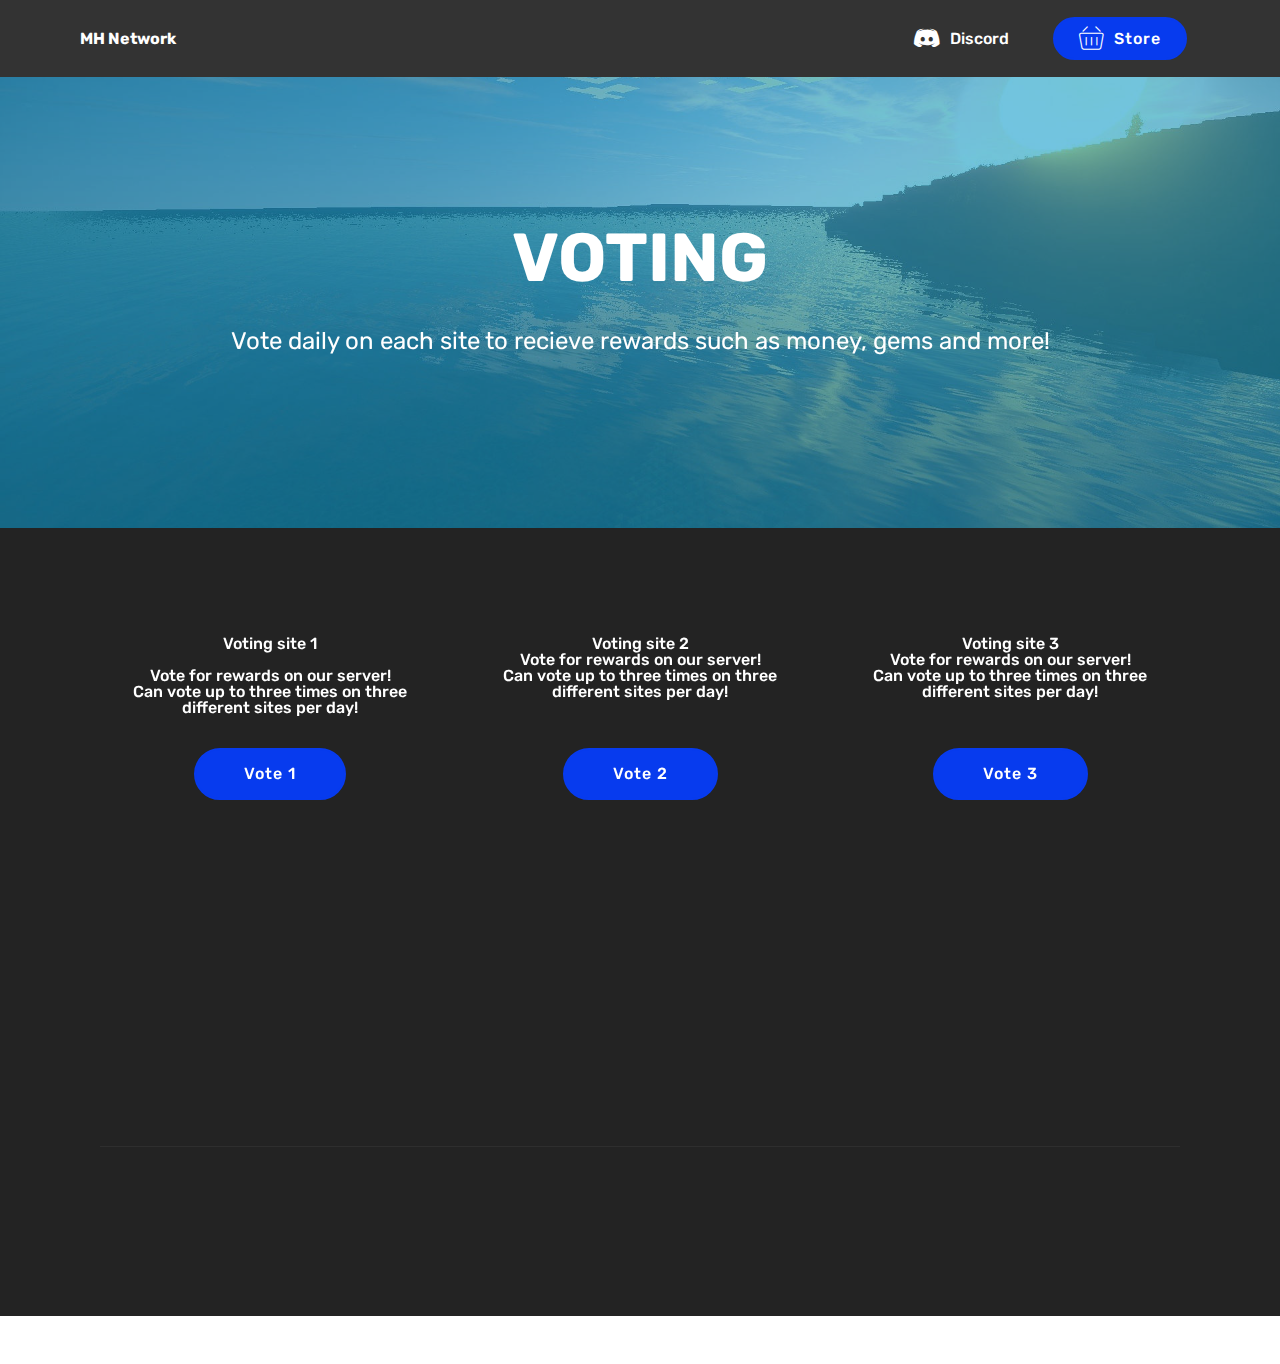
<file: voting.html>
<!DOCTYPE html>
<html  >
<head>
  <!-- Site made with Mobirise Website Builder v5.2.0, https://mobirise.com -->
  <meta charset="UTF-8">
  <meta http-equiv="X-UA-Compatible" content="IE=edge">
  <meta name="generator" content="Mobirise v5.2.0, mobirise.com">
  <meta name="viewport" content="width=device-width, initial-scale=1, minimum-scale=1">
  <link rel="shortcut icon" href="assets/images/mhfarmpngbig-128x128.png" type="image/x-icon">
  <meta name="description" content="Displays voting sites for MHFarm">
  
  
  <title>MH Network - Voting</title>
  <link rel="stylesheet" href="assets/web/assets/mobirise-icons/mobirise-icons.css">
  <link rel="stylesheet" href="assets/bootstrap/css/bootstrap.min.css">
  <link rel="stylesheet" href="assets/bootstrap/css/bootstrap-grid.min.css">
  <link rel="stylesheet" href="assets/bootstrap/css/bootstrap-reboot.min.css">
  <link rel="stylesheet" href="assets/web/assets/gdpr-plugin/gdpr-styles.css">
  <link rel="stylesheet" href="assets/tether/tether.min.css">
  <link rel="stylesheet" href="assets/dropdown/css/style.css">
  <link rel="stylesheet" href="assets/animatecss/animate.min.css">
  <link rel="stylesheet" href="assets/socicon/css/styles.css">
  <link rel="stylesheet" href="assets/theme/css/style.css">
  <link rel="preload" as="style" href="assets/mobirise/css/mbr-additional.css"><link rel="stylesheet" href="assets/mobirise/css/mbr-additional.css" type="text/css">
  
  
  
  
</head>
<body>
  
  <section class="menu cid-rZAstohMH3" once="menu" id="menu1-1z">

    

    <nav class="navbar navbar-expand beta-menu navbar-dropdown align-items-center navbar-fixed-top navbar-toggleable-sm">
        <button class="navbar-toggler navbar-toggler-right" type="button" data-toggle="collapse" data-target="#navbarSupportedContent" aria-controls="navbarSupportedContent" aria-expanded="false" aria-label="Toggle navigation">
            <div class="hamburger">
                <span></span>
                <span></span>
                <span></span>
                <span></span>
            </div>
        </button>
        <div class="menu-logo">
            <div class="navbar-brand">
                
                <span class="navbar-caption-wrap"><a class="navbar-caption text-white text-primary display-4" href="https://mhfarm.net">MH Network</a></span>
            </div>
        </div>
        <div class="collapse navbar-collapse" id="navbarSupportedContent">
            <ul class="navbar-nav nav-dropdown" data-app-modern-menu="true"><li class="nav-item">
                    <a class="nav-link link text-white text-primary display-4" href="http://discord.mhfarm.net" target="_blank"><span class="socicon socicon-discord mbr-iconfont mbr-iconfont-btn"></span>
                        
                        Discord</a>
                </li>
                <li class="nav-item">
                    <a class="nav-link link text-white display-4" href="https://mobirise.com">
                        </a>
                </li></ul>
            <div class="navbar-buttons mbr-section-btn"><a class="btn btn-sm btn-primary display-7" href="https://store.mhfarm.net"><span class="mbri-shopping-basket mbr-iconfont mbr-iconfont-btn"></span>Store</a></div>
        </div>
    </nav>
</section>

<section class="header1 cid-rZwJ7QMCGA mbr-parallax-background" id="header1-1v">

    

    <div class="mbr-overlay" style="opacity: 0.6; background-color: rgb(20, 157, 204);">
    </div>

    <div class="container">
        <div class="row justify-content-md-center">
            <div class="mbr-white col-md-10">
                <h1 class="mbr-section-title align-center mbr-bold pb-3 mbr-fonts-style display-1"><br>VOTING</h1>
                
                <p class="mbr-text align-center pb-3 mbr-fonts-style display-5">Vote daily on each site to recieve rewards such as money, gems and more!</p>
                
            </div>
        </div>
    </div>

</section>

<section class="features3 cid-sdsDXYhDiV" id="features3-29">

    

    
    <div class="container">
        <div class="media-container-row">
            <div class="card p-3 col-12 col-md-6 col-lg-4">
                <div class="card-wrapper">
                    
                    <div class="card-box">
                        <h4 class="card-title mbr-fonts-style display-7">
                            Voting site 1<br><br>Vote for rewards on our server! Can vote up to three times on three different sites per day!</h4>
                        
                    </div>
                    <div class="mbr-section-btn text-center"><a href="https://minecraft-server.net/details/jakepronger/" class="btn btn-primary display-4" target="_blank">
                            Vote 1</a></div>
                </div>
            </div>

            <div class="card p-3 col-12 col-md-6 col-lg-4">
                <div class="card-wrapper">
                    
                    <div class="card-box">
                        <h4 class="card-title mbr-fonts-style display-7">Voting site 2<div>
</div><div>Vote for rewards on our server! Can vote up to three times on three different sites per day!</div><div><br></div></h4>
                        
                    </div>
                    <div class="mbr-section-btn text-center"><a href="https://minecraft-mp.com/server-s270320" class="btn btn-primary display-4" target="_blank">
                            Vote 2</a></div>
                </div>
            </div>

            <div class="card p-3 col-12 col-md-6 col-lg-4">
                <div class="card-wrapper">
                    
                    <div class="card-box">
                        <h4 class="card-title mbr-fonts-style display-7">Voting site 3
<div>
</div><div>Vote for rewards on our server! Can vote up to three times on three different sites per day!</div><div><br></div></h4>
                        
                    </div>
                    <div class="mbr-section-btn text-center"><a href="https://mccommunity.net/server/418-MHFarm/" class="btn btn-primary display-4" target="_blank">
                            Vote 3</a></div>
                </div>
            </div>

            
        </div>
    </div>
</section>

<section class="cid-sdsCHIcMnE" id="footer1-26">

    

    

    <div class="container">
        <div class="media-container-row content text-white">
            <div class="col-12 col-md-3">
                <div class="media-wrap">
                    <a href="https://jakepronger.github.io/MNetwork/">
                        <img src="assets/images/download-192x192.png" alt="Mobirise" title="">
                    </a>
                </div>
            </div>
            <div class="col-12 col-md-3 mbr-fonts-style display-7">
                <h5 class="pb-3">Contacts</h5>
                <p class="mbr-text">Discord: jakepronger#2752<br>Minecraft: jakepronger<br>Email: jakepronger31@gmail.com</p>
            </div>
            <div class="col-12 col-md-3 mbr-fonts-style display-7">
                <h5 class="pb-3">Links</h5>
                <p class="mbr-text">Store:&nbsp;<a href="https://store.mhfarm.net" target="_blank">https://store.mhfarm.net
</a><br>Discord:&nbsp;<a href="https://discord.mhfarm.net" target="_blank">https://discord.mhfarm.net</a><a href="https://store.mhfarm.net" target="_blank"><br></a><br></p>
            </div>
            <div class="col-12 col-md-3 mbr-fonts-style display-7">
                <h5 class="pb-3">Designer</h5>
                <p class="mbr-text"></p>
            </div>
        </div>
        <div class="footer-lower">
            <div class="media-container-row">
                <div class="col-sm-12">
                    <hr>
                </div>
            </div>
            <div class="media-container-row mbr-white">
                <div class="col-sm-6 copyright">
                    <p class="mbr-text mbr-fonts-style display-7">
                        © Copyright 2020 MH Network<br><br>We are not affiliated with Minecraft<br></p>
                </div>
                <div class="col-md-6">
                    <div class="social-list align-right">
                        <div class="soc-item">
                            <a href="https://discord.gg/VBazQJe" target="_blank">
                                <span class="mbr-iconfont mbr-iconfont-social socicon-discord socicon" style=""></span>
                            </a>
                        </div>
                        
                        
                        
                        
                        
                    </div>
                </div>
            </div>
        </div>
    </div>
</section><section style="background-color: #fff; font-family: -apple-system, BlinkMacSystemFont, 'Segoe UI', 'Roboto', 'Helvetica Neue', Arial, sans-serif; color:#aaa; font-size:12px; padding: 0; align-items: center; display: flex;"><a href="https://mobirise.site/s" style="flex: 1 1; height: 3rem; padding-left: 1rem;"></a><p style="flex: 0 0 auto; margin:0; padding-right:1rem;">Built with Mobirise <a href="https://mobirise.site/u" style="color:#aaa;">web page</a> theme</p></section><script src="assets/web/assets/jquery/jquery.min.js"></script>  <script src="assets/popper/popper.min.js"></script>  <script src="assets/bootstrap/js/bootstrap.min.js"></script>  <script src="assets/web/assets/cookies-alert-plugin/cookies-alert-core.js"></script>  <script src="assets/web/assets/cookies-alert-plugin/cookies-alert-script.js"></script>  <script src="assets/tether/tether.min.js"></script>  <script src="assets/smoothscroll/smooth-scroll.js"></script>  <script src="assets/dropdown/js/nav-dropdown.js"></script>  <script src="assets/dropdown/js/navbar-dropdown.js"></script>  <script src="assets/touchswipe/jquery.touch-swipe.min.js"></script>  <script src="assets/viewportchecker/jquery.viewportchecker.js"></script>  <script src="assets/parallax/jarallax.min.js"></script>  <script src="assets/theme/js/script.js"></script>  
  
  
<div id="cookie-dialog" style="display: none;"><div id="cookiesdirective"><div style="position: fixed; top: 0; right: 0; bottom: 0; left: 0; background-color: rgb(0, 0, 0); opacity: 0.8; z-index: 9999;"></div><div style="position: fixed; top: 0; right: 0; bottom: 0; left: 0; display: flex; align-items: center; z-index: 10000"><div class="cookie-wrapper" style="position: relative; width: 100%; max-width: 500px; margin-right: auto; margin-left: auto; padding: 1rem; text-align: center; border-radius: .3rem; box-shadow: 0 10px 40px 0 rgba(0,0,0,0.2); color:#ffffff; background:rgba(35, 35, 35, 0.99);"><div class="mbr-text"><p class="display-7">We use cookies to give you the best experience. Read our <a style='color: #149dcc; text-decoration: underline;' href='privacy.html'>cookie policy</a>.</p></div><div class="mbr-section-btn"><a style="margin:0;;" class="btn btn-sm btn-primary display-7" id="impliedsubmit">Agree</a></div></div></div></div></div>
  <input name="cookieData" type="hidden" data-cookie-customDialogSelector='#cookie-dialog' data-cookie-colorText='#ffffff' data-cookie-colorBg='rgba(35, 35, 35, 0.99)' data-cookie-textButton='Agree' data-cookie-colorButton='' data-cookie-colorLink='#149dcc' data-cookie-underlineLink='true' data-cookie-text="We use cookies to give you the best experience. Read our <a href='privacy.html'>cookie policy</a>.">
    <input name="animation" type="hidden">
  </body>
</html>
</file>
<file: assets/web/assets/mobirise-icons/mobirise-icons.css>
@font-face {
  font-family: 'MobiriseIcons';
  src:  url('mobirise-icons.eot?spat4u');
  src:  url('mobirise-icons.eot?spat4u#iefix') format('embedded-opentype'),
    url('mobirise-icons.ttf?spat4u') format('truetype'),
    url('mobirise-icons.woff?spat4u') format('woff'),
    url('mobirise-icons.svg?spat4u#MobiriseIcons') format('svg');
  font-weight: normal;
  font-style: normal;
  font-display: swap;
}

[class^="mbri-"], [class*=" mbri-"] {
  /* use !important to prevent issues with browser extensions that change fonts */
  font-family: MobiriseIcons !important;
  speak: none;
  font-style: normal;
  font-weight: normal;
  font-variant: normal;
  text-transform: none;
  line-height: 1;

  /* Better Font Rendering =========== */
  -webkit-font-smoothing: antialiased;
  -moz-osx-font-smoothing: grayscale;
}

.mbri-add-submenu:before {
  content: "\e900";
}
.mbri-alert:before {
  content: "\e901";
}
.mbri-align-center:before {
  content: "\e902";
}
.mbri-align-justify:before {
  content: "\e903";
}
.mbri-align-left:before {
  content: "\e904";
}
.mbri-align-right:before {
  content: "\e905";
}
.mbri-android:before {
  content: "\e906";
}
.mbri-apple:before {
  content: "\e907";
}
.mbri-arrow-down:before {
  content: "\e908";
}
.mbri-arrow-next:before {
  content: "\e909";
}
.mbri-arrow-prev:before {
  content: "\e90a";
}
.mbri-arrow-up:before {
  content: "\e90b";
}
.mbri-bold:before {
  content: "\e90c";
}
.mbri-bookmark:before {
  content: "\e90d";
}
.mbri-bootstrap:before {
  content: "\e90e";
}
.mbri-briefcase:before {
  content: "\e90f";
}
.mbri-browse:before {
  content: "\e910";
}
.mbri-bulleted-list:before {
  content: "\e911";
}
.mbri-calendar:before {
  content: "\e912";
}
.mbri-camera:before {
  content: "\e913";
}
.mbri-cart-add:before {
  content: "\e914";
}
.mbri-cart-full:before {
  content: "\e915";
}
.mbri-cash:before {
  content: "\e916";
}
.mbri-change-style:before {
  content: "\e917";
}
.mbri-chat:before {
  content: "\e918";
}
.mbri-clock:before {
  content: "\e919";
}
.mbri-close:before {
  content: "\e91a";
}
.mbri-cloud:before {
  content: "\e91b";
}
.mbri-code:before {
  content: "\e91c";
}
.mbri-contact-form:before {
  content: "\e91d";
}
.mbri-credit-card:before {
  content: "\e91e";
}
.mbri-cursor-click:before {
  content: "\e91f";
}
.mbri-cust-feedback:before {
  content: "\e920";
}
.mbri-database:before {
  content: "\e921";
}
.mbri-delivery:before {
  content: "\e922";
}
.mbri-desktop:before {
  content: "\e923";
}
.mbri-devices:before {
  content: "\e924";
}
.mbri-down:before {
  content: "\e925";
}
.mbri-download:before {
  content: "\e989";
}
.mbri-drag-n-drop:before {
  content: "\e927";
}
.mbri-drag-n-drop2:before {
  content: "\e928";
}
.mbri-edit:before {
  content: "\e929";
}
.mbri-edit2:before {
  content: "\e92a";
}
.mbri-error:before {
  content: "\e92b";
}
.mbri-extension:before {
  content: "\e92c";
}
.mbri-features:before {
  content: "\e92d";
}
.mbri-file:before {
  content: "\e92e";
}
.mbri-flag:before {
  content: "\e92f";
}
.mbri-folder:before {
  content: "\e930";
}
.mbri-gift:before {
  content: "\e931";
}
.mbri-github:before {
  content: "\e932";
}
.mbri-globe:before {
  content: "\e933";
}
.mbri-globe-2:before {
  content: "\e934";
}
.mbri-growing-chart:before {
  content: "\e935";
}
.mbri-hearth:before {
  content: "\e936";
}
.mbri-help:before {
  content: "\e937";
}
.mbri-home:before {
  content: "\e938";
}
.mbri-hot-cup:before {
  content: "\e939";
}
.mbri-idea:before {
  content: "\e93a";
}
.mbri-image-gallery:before {
  content: "\e93b";
}
.mbri-image-slider:before {
  content: "\e93c";
}
.mbri-info:before {
  content: "\e93d";
}
.mbri-italic:before {
  content: "\e93e";
}
.mbri-key:before {
  content: "\e93f";
}
.mbri-laptop:before {
  content: "\e940";
}
.mbri-layers:before {
  content: "\e941";
}
.mbri-left-right:before {
  content: "\e942";
}
.mbri-left:before {
  content: "\e943";
}
.mbri-letter:before {
  content: "\e944";
}
.mbri-like:before {
  content: "\e945";
}
.mbri-link:before {
  content: "\e946";
}
.mbri-lock:before {
  content: "\e947";
}
.mbri-login:before {
  content: "\e948";
}
.mbri-logout:before {
  content: "\e949";
}
.mbri-magic-stick:before {
  content: "\e94a";
}
.mbri-map-pin:before {
  content: "\e94b";
}
.mbri-menu:before {
  content: "\e94c";
}
.mbri-mobile:before {
  content: "\e94d";
}
.mbri-mobile2:before {
  content: "\e94e";
}
.mbri-mobirise:before {
  content: "\e94f";
}
.mbri-more-horizontal:before {
  content: "\e950";
}
.mbri-more-vertical:before {
  content: "\e951";
}
.mbri-music:before {
  content: "\e952";
}
.mbri-new-file:before {
  content: "\e953";
}
.mbri-numbered-list:before {
  content: "\e954";
}
.mbri-opened-folder:before {
  content: "\e955";
}
.mbri-pages:before {
  content: "\e956";
}
.mbri-paper-plane:before {
  content: "\e957";
}
.mbri-paperclip:before {
  content: "\e958";
}
.mbri-photo:before {
  content: "\e959";
}
.mbri-photos:before {
  content: "\e95a";
}
.mbri-pin:before {
  content: "\e95b";
}
.mbri-play:before {
  content: "\e95c";
}
.mbri-plus:before {
  content: "\e95d";
}
.mbri-preview:before {
  content: "\e95e";
}
.mbri-print:before {
  content: "\e95f";
}
.mbri-protect:before {
  content: "\e960";
}
.mbri-question:before {
  content: "\e961";
}
.mbri-quote-left:before {
  content: "\e962";
}
.mbri-quote-right:before {
  content: "\e963";
}
.mbri-refresh:before {
  content: "\e964";
}
.mbri-responsive:before {
  content: "\e965";
}
.mbri-right:before {
  content: "\e966";
}
.mbri-rocket:before {
  content: "\e967";
}
.mbri-sad-face:before {
  content: "\e968";
}
.mbri-sale:before {
  content: "\e969";
}
.mbri-save:before {
  content: "\e96a";
}
.mbri-search:before {
  content: "\e96b";
}
.mbri-setting:before {
  content: "\e96c";
}
.mbri-setting2:before {
  content: "\e96d";
}
.mbri-setting3:before {
  content: "\e96e";
}
.mbri-share:before {
  content: "\e96f";
}
.mbri-shopping-bag:before {
  content: "\e970";
}
.mbri-shopping-basket:before {
  content: "\e971";
}
.mbri-shopping-cart:before {
  content: "\e972";
}
.mbri-sites:before {
  content: "\e973";
}
.mbri-smile-face:before {
  content: "\e974";
}
.mbri-speed:before {
  content: "\e975";
}
.mbri-star:before {
  content: "\e976";
}
.mbri-success:before {
  content: "\e977";
}
.mbri-sun:before {
  content: "\e978";
}
.mbri-sun2:before {
  content: "\e979";
}
.mbri-tablet:before {
  content: "\e97a";
}
.mbri-tablet-vertical:before {
  content: "\e97b";
}
.mbri-target:before {
  content: "\e97c";
}
.mbri-timer:before {
  content: "\e97d";
}
.mbri-to-ftp:before {
  content: "\e97e";
}
.mbri-to-local-drive:before {
  content: "\e97f";
}
.mbri-touch-swipe:before {
  content: "\e980";
}
.mbri-touch:before {
  content: "\e981";
}
.mbri-trash:before {
  content: "\e982";
}
.mbri-underline:before {
  content: "\e983";
}
.mbri-unlink:before {
  content: "\e984";
}
.mbri-unlock:before {
  content: "\e985";
}
.mbri-up-down:before {
  content: "\e986";
}
.mbri-up:before {
  content: "\e987";
}
.mbri-update:before {
  content: "\e988";
}
.mbri-upload:before {
 content: "\e926"; 
}
.mbri-user:before {
  content: "\e98a";
}
.mbri-user2:before {
  content: "\e98b";
}
.mbri-users:before {
  content: "\e98c";
}
.mbri-video:before {
  content: "\e98d";
}
.mbri-video-play:before {
  content: "\e98e";
}
.mbri-watch:before {
  content: "\e98f";
}
.mbri-website-theme:before {
  content: "\e990";
}
.mbri-wifi:before {
  content: "\e991";
}
.mbri-windows:before {
  content: "\e992";
}
.mbri-zoom-out:before {
  content: "\e993";
}
.mbri-redo:before {
  content: "\e994";
}
.mbri-undo:before {
  content: "\e995";
}
</file>
<file: assets/web/assets/mobirise-icons-bold/mobirise-icons-bold.css>
@font-face {
  font-family: 'mobirise-icons-bold';
  font-display: swap;
  src:  url('mobirise-icons-bold.eot?m1l4yr');
  src:  url('mobirise-icons-bold.eot?m1l4yr#iefix') format('embedded-opentype'),
    url('mobirise-icons-bold.ttf?m1l4yr') format('truetype'),
    url('mobirise-icons-bold.woff?m1l4yr') format('woff'),
    url('mobirise-icons-bold.svg?m1l4yr#mobirise-icons-bold') format('svg');
  font-weight: normal;
  font-style: normal;
}

[class^="mbrib-"], [class*="mbrib-"] {
  /* use !important to prevent issues with browser extensions that change fonts */
  font-family: 'mobirise-icons-bold' !important;
  speak: none;
  font-style: normal;
  font-weight: normal;
  font-variant: normal;
  text-transform: none;
  line-height: 1;

  /* Better Font Rendering =========== */
  -webkit-font-smoothing: antialiased;
  -moz-osx-font-smoothing: grayscale;
}

.mbrib-add-submenu:before {
  content: "\e900";
}
.mbrib-alert:before {
  content: "\e901";
}
.mbrib-align-center:before {
  content: "\e902";
}
.mbrib-align-justify:before {
  content: "\e903";
}
.mbrib-align-left:before {
  content: "\e904";
}
.mbrib-align-right:before {
  content: "\e905";
}
.mbrib-android:before {
  content: "\e906";
}
.mbrib-apple:before {
  content: "\e907";
}
.mbrib-arrow-down:before {
  content: "\e908";
}
.mbrib-arrow-next:before {
  content: "\e909";
}
.mbrib-arrow-prev:before {
  content: "\e90a";
}
.mbrib-arrow-up:before {
  content: "\e90b";
}
.mbrib-bold:before {
  content: "\e90c";
}
.mbrib-bookmark:before {
  content: "\e90d";
}
.mbrib-bootstrap:before {
  content: "\e90e";
}
.mbrib-briefcase:before {
  content: "\e90f";
}
.mbrib-browse:before {
  content: "\e910";
}
.mbrib-bulleted-list:before {
  content: "\e911";
}
.mbrib-calendar:before {
  content: "\e912";
}
.mbrib-camera:before {
  content: "\e913";
}
.mbrib-cart-add:before {
  content: "\e914";
}
.mbrib-cart-full:before {
  content: "\e915";
}
.mbrib-cash:before {
  content: "\e916";
}
.mbrib-change-style:before {
  content: "\e917";
}
.mbrib-chat:before {
  content: "\e918";
}
.mbrib-clock:before {
  content: "\e919";
}
.mbrib-close:before {
  content: "\e91a";
}
.mbrib-cloud:before {
  content: "\e91b";
}
.mbrib-code:before {
  content: "\e91c";
}
.mbrib-contact-form:before {
  content: "\e91d";
}
.mbrib-credit-card:before {
  content: "\e91e";
}
.mbrib-cursor-click:before {
  content: "\e91f";
}
.mbrib-cust-feedback:before {
  content: "\e920";
}
.mbrib-database:before {
  content: "\e921";
}
.mbrib-delivery:before {
  content: "\e922";
}
.mbrib-desktop:before {
  content: "\e923";
}
.mbrib-devices:before {
  content: "\e924";
}
.mbrib-down:before {
  content: "\e925";
}
.mbrib-download:before {
  content: "\e926";
}
.mbrib-drag-n-drop:before {
  content: "\e927";
}
.mbrib-drag-n-drop2:before {
  content: "\e928";
}
.mbrib-edit:before {
  content: "\e929";
}
.mbrib-edit2:before {
  content: "\e92a";
}
.mbrib-error:before {
  content: "\e92b";
}
.mbrib-extension:before {
  content: "\e92c";
}
.mbrib-features:before {
  content: "\e92d";
}
.mbrib-file:before {
  content: "\e92e";
}
.mbrib-flag:before {
  content: "\e92f";
}
.mbrib-folder:before {
  content: "\e930";
}
.mbrib-gift:before {
  content: "\e931";
}
.mbrib-github:before {
  content: "\e932";
}
.mbrib-globe-2:before {
  content: "\e933";
}
.mbrib-globe:before {
  content: "\e934";
}
.mbrib-growing-chart:before {
  content: "\e935";
}
.mbrib-hearth:before {
  content: "\e936";
}
.mbrib-help:before {
  content: "\e937";
}
.mbrib-home:before {
  content: "\e938";
}
.mbrib-hot-cup:before {
  content: "\e939";
}
.mbrib-idea:before {
  content: "\e93a";
}
.mbrib-image-gallery:before {
  content: "\e93b";
}
.mbrib-image-slider:before {
  content: "\e93c";
}
.mbrib-info:before {
  content: "\e93d";
}
.mbrib-italic:before {
  content: "\e93e";
}
.mbrib-key:before {
  content: "\e93f";
}
.mbrib-laptop:before {
  content: "\e940";
}
.mbrib-layers:before {
  content: "\e941";
}
.mbrib-left-right:before {
  content: "\e942";
}
.mbrib-left:before {
  content: "\e943";
}
.mbrib-letter:before {
  content: "\e944";
}
.mbrib-like:before {
  content: "\e945";
}
.mbrib-link:before {
  content: "\e946";
}
.mbrib-lock:before {
  content: "\e947";
}
.mbrib-login:before {
  content: "\e948";
}
.mbrib-logout:before {
  content: "\e949";
}
.mbrib-magic-stick:before {
  content: "\e94a";
}
.mbrib-map-pin:before {
  content: "\e94b";
}
.mbrib-menu:before {
  content: "\e94c";
}
.mbrib-mobile:before {
  content: "\e94d";
}
.mbrib-mobile2:before {
  content: "\e94e";
}
.mbrib-mobirise:before {
  content: "\e94f";
}
.mbrib-more-horizontal:before {
  content: "\e950";
}
.mbrib-more-vertical:before {
  content: "\e951";
}
.mbrib-music:before {
  content: "\e952";
}
.mbrib-new-file:before {
  content: "\e953";
}
.mbrib-numbered-list:before {
  content: "\e954";
}
.mbrib-opened-folder:before {
  content: "\e955";
}
.mbrib-pages:before {
  content: "\e956";
}
.mbrib-paper-plane:before {
  content: "\e957";
}
.mbrib-paperclip:before {
  content: "\e958";
}
.mbrib-photo:before {
  content: "\e959";
}
.mbrib-photos:before {
  content: "\e95a";
}
.mbrib-pin:before {
  content: "\e95b";
}
.mbrib-play:before {
  content: "\e95c";
}
.mbrib-plus:before {
  content: "\e95d";
}
.mbrib-preview:before {
  content: "\e95e";
}
.mbrib-print:before {
  content: "\e95f";
}
.mbrib-protect:before {
  content: "\e960";
}
.mbrib-question:before {
  content: "\e961";
}
.mbrib-quote-left:before {
  content: "\e962";
}
.mbrib-quote-right:before {
  content: "\e963";
}
.mbrib-redo:before {
  content: "\e964";
}
.mbrib-refresh:before {
  content: "\e965";
}
.mbrib-responsive:before {
  content: "\e966";
}
.mbrib-right:before {
  content: "\e967";
}
.mbrib-rocket:before {
  content: "\e968";
}
.mbrib-sad-face:before {
  content: "\e969";
}
.mbrib-sale:before {
  content: "\e96a";
}
.mbrib-save:before {
  content: "\e96b";
}
.mbrib-search:before {
  content: "\e96c";
}
.mbrib-setting:before {
  content: "\e96d";
}
.mbrib-setting2:before {
  content: "\e96e";
}
.mbrib-setting3:before {
  content: "\e96f";
}
.mbrib-share:before {
  content: "\e970";
}
.mbrib-shopping-bag:before {
  content: "\e971";
}
.mbrib-shopping-basket:before {
  content: "\e972";
}
.mbrib-shopping-cart:before {
  content: "\e973";
}
.mbrib-sites:before {
  content: "\e974";
}
.mbrib-smile-face:before {
  content: "\e975";
}
.mbrib-speed:before {
  content: "\e976";
}
.mbrib-star:before {
  content: "\e977";
}
.mbrib-success:before {
  content: "\e978";
}
.mbrib-sun:before {
  content: "\e979";
}
.mbrib-sun2:before {
  content: "\e97a";
}
.mbrib-tablet-vertical:before {
  content: "\e97b";
}
.mbrib-tablet:before {
  content: "\e97c";
}
.mbrib-target:before {
  content: "\e97d";
}
.mbrib-timer:before {
  content: "\e97e";
}
.mbrib-to-ftp:before {
  content: "\e97f";
}
.mbrib-to-local-drive:before {
  content: "\e980";
}
.mbrib-touch-swipe:before {
  content: "\e981";
}
.mbrib-touch:before {
  content: "\e982";
}
.mbrib-trash:before {
  content: "\e983";
}
.mbrib-underline:before {
  content: "\e984";
}
.mbrib-undo:before {
  content: "\e985";
}
.mbrib-unlink:before {
  content: "\e986";
}
.mbrib-unlock:before {
  content: "\e987";
}
.mbrib-up-down:before {
  content: "\e988";
}
.mbrib-up:before {
  content: "\e989";
}
.mbrib-update:before {
  content: "\e98a";
}
.mbrib-upload:before {
  content: "\e98b";
}
.mbrib-user:before {
  content: "\e98c";
}
.mbrib-user2:before {
  content: "\e98d";
}
.mbrib-users:before {
  content: "\e98e";
}
.mbrib-video-play:before {
  content: "\e98f";
}
.mbrib-video:before {
  content: "\e990";
}
.mbrib-watch:before {
  content: "\e991";
}
.mbrib-website-theme:before {
  content: "\e992";
}
.mbrib-wifi:before {
  content: "\e993";
}
.mbrib-windows:before {
  content: "\e994";
}
.mbrib-zoom-out:before {
  content: "\e995";
}
</file>
<file: assets/web/assets/gdpr-plugin/gdpr-styles.css>
.gdpr-block {
    padding: 10px;
    font-size: 14px;
    display: block;
    width: 100%;
    text-align: center;
}
.gdpr-block.covert {
	display: none;
}
.textGDPR {
    position: relative;
}
.gdpr-block label span.textGDPR input[name='gdpr']{
    width: 15px;
    height: 15px;
    margin: 0;
    position: absolute;
    top: 3px;
    left: -20px;
}
.gdpr-block label {
    color: #a7a7a7;
    vertical-align: middle;
    user-select: none;
    margin-bottom: 0;
}
</file>
<file: assets/dropdown/css/style.css>
.navbar-dropdown {
  left: 0;
  padding: 0;
  position: absolute;
  right: 0;
  top: 0;
  transition: all 0.45s ease;
  z-index: 1030;
  background: #282828; }
  .navbar-dropdown .navbar-logo {
    margin-right: 0.8rem;
    transition: margin 0.3s ease-in-out;
    vertical-align: middle; }
    .navbar-dropdown .navbar-logo img {
      height: 3.125rem;
      transition: all 0.3s ease-in-out; }
    .navbar-dropdown .navbar-logo.mbr-iconfont {
      font-size: 3.125rem;
      line-height: 3.125rem; }
  .navbar-dropdown .navbar-caption {
    font-weight: 700;
    white-space: normal;
    vertical-align: -4px;
    line-height: 3.125rem !important; }
    .navbar-dropdown .navbar-caption, .navbar-dropdown .navbar-caption:hover {
      color: inherit;
      text-decoration: none; }
  .navbar-dropdown .mbr-iconfont + .navbar-caption {
    vertical-align: -1px; }
  .navbar-dropdown.navbar-fixed-top {
    position: fixed; }
  .navbar-dropdown .navbar-brand span {
    vertical-align: -4px; }
  .navbar-dropdown.bg-color.transparent {
    background: none; }
  .navbar-dropdown.navbar-short .navbar-brand {
    padding: 0.625rem 0; }
    .navbar-dropdown.navbar-short .navbar-brand span {
      vertical-align: -1px; }
  .navbar-dropdown.navbar-short .navbar-caption {
    line-height: 2.375rem !important;
    vertical-align: -2px; }
  .navbar-dropdown.navbar-short .navbar-logo {
    margin-right: 0.5rem; }
    .navbar-dropdown.navbar-short .navbar-logo img {
      height: 2.375rem; }
    .navbar-dropdown.navbar-short .navbar-logo.mbr-iconfont {
      font-size: 2.375rem;
      line-height: 2.375rem; }
  .navbar-dropdown.navbar-short .mbr-table-cell {
    height: 3.625rem; }
  .navbar-dropdown .navbar-close {
    left: 0.6875rem;
    position: fixed;
    top: 0.75rem;
    z-index: 1000; }
  .navbar-dropdown .hamburger-icon {
    content: "";
    display: inline-block;
    vertical-align: middle;
    width: 16px;
    -webkit-box-shadow: 0 -6px 0 1px #282828,0 0 0 1px #282828,0 6px 0 1px #282828;
    -moz-box-shadow: 0 -6px 0 1px #282828,0 0 0 1px #282828,0 6px 0 1px #282828;
    box-shadow: 0 -6px 0 1px #282828,0 0 0 1px #282828,0 6px 0 1px #282828; }

.dropdown-menu .dropdown-toggle[data-toggle="dropdown-submenu"]::after {
  border-bottom: 0.35em solid transparent;
  border-left: 0.35em solid;
  border-right: 0;
  border-top: 0.35em solid transparent;
  margin-left: 0.3rem; }

.dropdown-menu .dropdown-item:focus {
  outline: 0; }

.nav-dropdown {
  font-size: 0.75rem;
  font-weight: 500;
  height: auto !important; }
  .nav-dropdown .nav-btn {
    padding-left: 1rem; }
  .nav-dropdown .link {
    margin: .667em 1.667em;
    font-weight: 500;
    padding: 0;
    transition: color .2s ease-in-out; }
    .nav-dropdown .link.dropdown-toggle {
      margin-right: 2.583em; }
      .nav-dropdown .link.dropdown-toggle::after {
        margin-left: .25rem;
        border-top: 0.35em solid;
        border-right: 0.35em solid transparent;
        border-left: 0.35em solid transparent;
        border-bottom: 0; }
      .nav-dropdown .link.dropdown-toggle[aria-expanded="true"] {
        margin: 0;
        padding: 0.667em 3.263em  0.667em 1.667em; }
  .nav-dropdown .link::after,
  .nav-dropdown .dropdown-item::after {
    color: inherit; }
  .nav-dropdown .btn {
    font-size: 0.75rem;
    font-weight: 700;
    letter-spacing: 0;
    margin-bottom: 0;
    padding-left: 1.25rem;
    padding-right: 1.25rem; }
  .nav-dropdown .dropdown-menu {
    border-radius: 0;
    border: 0;
    left: 0;
    margin: 0;
    padding-bottom: 1.25rem;
    padding-top: 1.25rem;
    position: relative; }
  .nav-dropdown .dropdown-submenu {
    margin-left: 0.125rem;
    top: 0; }
  .nav-dropdown .dropdown-item {
    font-weight: 500;
    line-height: 2;
    padding: 0.3846em 4.615em 0.3846em 1.5385em;
    position: relative;
    transition: color .2s ease-in-out, background-color .2s ease-in-out; }
    .nav-dropdown .dropdown-item::after {
      margin-top: -0.3077em;
      position: absolute;
      right: 1.1538em;
      top: 50%; }
    .nav-dropdown .dropdown-item:focus, .nav-dropdown .dropdown-item:hover {
      background: none; }

@media (max-width: 767px) {
  .nav-dropdown.navbar-toggleable-sm {
    bottom: 0;
    display: none;
    left: 0;
    overflow-x: hidden;
    position: fixed;
    top: 0;
    transform: translateX(-100%);
    -ms-transform: translateX(-100%);
    -webkit-transform: translateX(-100%);
    width: 18.75rem;
    z-index: 999; } }
.nav-dropdown.navbar-toggleable-xl {
  bottom: 0;
  display: none;
  left: 0;
  overflow-x: hidden;
  position: fixed;
  top: 0;
  transform: translateX(-100%);
  -ms-transform: translateX(-100%);
  -webkit-transform: translateX(-100%);
  width: 18.75rem;
  z-index: 999; }

.nav-dropdown-sm {
  display: block !important;
  overflow-x: hidden;
  overflow: auto;
  padding-top: 3.875rem; }
  .nav-dropdown-sm::after {
    content: "";
    display: block;
    height: 3rem;
    width: 100%; }
  .nav-dropdown-sm.collapse.in ~ .navbar-close {
    display: block !important; }
  .nav-dropdown-sm.collapsing, .nav-dropdown-sm.collapse.in {
    transform: translateX(0);
    -ms-transform: translateX(0);
    -webkit-transform: translateX(0);
    transition: all 0.25s ease-out;
    -webkit-transition: all 0.25s ease-out;
    background: #282828; }
  .nav-dropdown-sm.collapsing[aria-expanded="false"] {
    transform: translateX(-100%);
    -ms-transform: translateX(-100%);
    -webkit-transform: translateX(-100%); }
  .nav-dropdown-sm .nav-item {
    display: block;
    margin-left: 0 !important;
    padding-left: 0; }
  .nav-dropdown-sm .link,
  .nav-dropdown-sm .dropdown-item {
    border-top: 1px dotted rgba(255, 255, 255, 0.1);
    font-size: 0.8125rem;
    line-height: 1.6;
    margin: 0 !important;
    padding: 0.875rem 2.4rem 0.875rem 1.5625rem !important;
    position: relative;
    white-space: normal; }
    .nav-dropdown-sm .link:focus, .nav-dropdown-sm .link:hover,
    .nav-dropdown-sm .dropdown-item:focus,
    .nav-dropdown-sm .dropdown-item:hover {
      background: rgba(0, 0, 0, 0.2) !important;
      color: #c0a375; }
  .nav-dropdown-sm .nav-btn {
    position: relative;
    padding: 1.5625rem 1.5625rem 0 1.5625rem; }
    .nav-dropdown-sm .nav-btn::before {
      border-top: 1px dotted rgba(255, 255, 255, 0.1);
      content: "";
      left: 0;
      position: absolute;
      top: 0;
      width: 100%; }
    .nav-dropdown-sm .nav-btn + .nav-btn {
      padding-top: 0.625rem; }
      .nav-dropdown-sm .nav-btn + .nav-btn::before {
        display: none; }
  .nav-dropdown-sm .btn {
    padding: 0.625rem 0; }
  .nav-dropdown-sm .dropdown-toggle[data-toggle="dropdown-submenu"]::after {
    margin-left: .25rem;
    border-top: 0.35em solid;
    border-right: 0.35em solid transparent;
    border-left: 0.35em solid transparent;
    border-bottom: 0; }
  .nav-dropdown-sm .dropdown-toggle[data-toggle="dropdown-submenu"][aria-expanded="true"]::after {
    border-top: 0;
    border-right: 0.35em solid transparent;
    border-left: 0.35em solid transparent;
    border-bottom: 0.35em solid; }
  .nav-dropdown-sm .dropdown-menu {
    margin: 0;
    padding: 0;
    position: relative;
    top: 0;
    left: 0;
    width: 100%;
    border: 0;
    float: none;
    border-radius: 0;
    background: none; }
  .nav-dropdown-sm .dropdown-submenu {
    left: 100%;
    margin-left: 0.125rem;
    margin-top: -1.25rem;
    top: 0; }

.navbar-toggleable-sm .nav-dropdown .dropdown-menu {
  position: absolute; }

.navbar-toggleable-sm .nav-dropdown .dropdown-submenu {
  left: 100%;
  margin-left: 0.125rem;
  margin-top: -1.25rem;
  top: 0; }

.navbar-toggleable-sm.opened .nav-dropdown .dropdown-menu {
  position: relative; }

.navbar-toggleable-sm.opened .nav-dropdown .dropdown-submenu {
  left: 0;
  margin-left: 00rem;
  margin-top: 0rem;
  top: 0; }

.is-builder .nav-dropdown.collapsing {
  transition: none !important; }

/*# sourceMappingURL=style.css.map */
</file>
<file: assets/socicon/css/styles.css>
@charset "UTF-8";

@font-face {
  font-family: 'Socicon';
  src:  url('../fonts/socicon.eot');
  src:  url('../fonts/socicon.eot?#iefix') format('embedded-opentype'),
    url('../fonts/socicon.woff2') format('woff2'),
    url('../fonts/socicon.ttf') format('truetype'),
    url('../fonts/socicon.woff') format('woff'),
    url('../fonts/socicon.svg#socicon') format('svg');
  font-weight: normal;
  font-style: normal;
}

[data-icon]:before {
  font-family: "socicon" !important;
  content: attr(data-icon);
  font-style: normal !important;
  font-weight: normal !important;
  font-variant: normal !important;
  text-transform: none !important;
  speak: none;
  line-height: 1;
  -webkit-font-smoothing: antialiased;
  -moz-osx-font-smoothing: grayscale;
}

[class^="socicon-"], [class*=" socicon-"] {
  /* use !important to prevent issues with browser extensions that change fonts */
  font-family: 'Socicon' !important;
  speak: none;
  font-style: normal;
  font-weight: normal;
  font-variant: normal;
  text-transform: none;
  line-height: 1;

  /* Better Font Rendering =========== */
  -webkit-font-smoothing: antialiased;
  -moz-osx-font-smoothing: grayscale;
}

.socicon-eitaa:before {
  content: "\e97c";
}
.socicon-soroush:before {
  content: "\e97d";
}
.socicon-bale:before {
  content: "\e97e";
}
.socicon-zazzle:before {
  content: "\e97b";
}
.socicon-society6:before {
  content: "\e97a";
}
.socicon-redbubble:before {
  content: "\e979";
}
.socicon-avvo:before {
  content: "\e978";
}
.socicon-stitcher:before {
  content: "\e977";
}
.socicon-googlehangouts:before {
  content: "\e974";
}
.socicon-dlive:before {
  content: "\e975";
}
.socicon-vsco:before {
  content: "\e976";
}
.socicon-flipboard:before {
  content: "\e973";
}
.socicon-ubuntu:before {
  content: "\e958";
}
.socicon-artstation:before {
  content: "\e959";
}
.socicon-invision:before {
  content: "\e95a";
}
.socicon-torial:before {
  content: "\e95b";
}
.socicon-collectorz:before {
  content: "\e95c";
}
.socicon-seenthis:before {
  content: "\e95d";
}
.socicon-googleplaymusic:before {
  content: "\e95e";
}
.socicon-debian:before {
  content: "\e95f";
}
.socicon-filmfreeway:before {
  content: "\e960";
}
.socicon-gnome:before {
  content: "\e961";
}
.socicon-itchio:before {
  content: "\e962";
}
.socicon-jamendo:before {
  content: "\e963";
}
.socicon-mix:before {
  content: "\e964";
}
.socicon-sharepoint:before {
  content: "\e965";
}
.socicon-tinder:before {
  content: "\e966";
}
.socicon-windguru:before {
  content: "\e967";
}
.socicon-cdbaby:before {
  content: "\e968";
}
.socicon-elementaryos:before {
  content: "\e969";
}
.socicon-stage32:before {
  content: "\e96a";
}
.socicon-tiktok:before {
  content: "\e96b";
}
.socicon-gitter:before {
  content: "\e96c";
}
.socicon-letterboxd:before {
  content: "\e96d";
}
.socicon-threema:before {
  content: "\e96e";
}
.socicon-splice:before {
  content: "\e96f";
}
.socicon-metapop:before {
  content: "\e970";
}
.socicon-naver:before {
  content: "\e971";
}
.socicon-remote:before {
  content: "\e972";
}
.socicon-internet:before {
  content: "\e957";
}
.socicon-moddb:before {
  content: "\e94b";
}
.socicon-indiedb:before {
  content: "\e94c";
}
.socicon-traxsource:before {
  content: "\e94d";
}
.socicon-gamefor:before {
  content: "\e94e";
}
.socicon-pixiv:before {
  content: "\e94f";
}
.socicon-myanimelist:before {
  content: "\e950";
}
.socicon-blackberry:before {
  content: "\e951";
}
.socicon-wickr:before {
  content: "\e952";
}
.socicon-spip:before {
  content: "\e953";
}
.socicon-napster:before {
  content: "\e954";
}
.socicon-beatport:before {
  content: "\e955";
}
.socicon-hackerone:before {
  content: "\e956";
}
.socicon-hackernews:before {
  content: "\e946";
}
.socicon-smashwords:before {
  content: "\e947";
}
.socicon-kobo:before {
  content: "\e948";
}
.socicon-bookbub:before {
  content: "\e949";
}
.socicon-mailru:before {
  content: "\e94a";
}
.socicon-gitlab:before {
  content: "\e945";
}
.socicon-instructables:before {
  content: "\e944";
}
.socicon-portfolio:before {
  content: "\e943";
}
.socicon-codered:before {
  content: "\e940";
}
.socicon-origin:before {
  content: "\e941";
}
.socicon-nextdoor:before {
  content: "\e942";
}
.socicon-udemy:before {
  content: "\e93f";
}
.socicon-livemaster:before {
  content: "\e93e";
}
.socicon-crunchbase:before {
  content: "\e93b";
}
.socicon-homefy:before {
  content: "\e93c";
}
.socicon-calendly:before {
  content: "\e93d";
}
.socicon-realtor:before {
  content: "\e90f";
}
.socicon-tidal:before {
  content: "\e910";
}
.socicon-qobuz:before {
  content: "\e911";
}
.socicon-natgeo:before {
  content: "\e912";
}
.socicon-mastodon:before {
  content: "\e913";
}
.socicon-unsplash:before {
  content: "\e914";
}
.socicon-homeadvisor:before {
  content: "\e915";
}
.socicon-angieslist:before {
  content: "\e916";
}
.socicon-codepen:before {
  content: "\e917";
}
.socicon-slack:before {
  content: "\e918";
}
.socicon-openaigym:before {
  content: "\e919";
}
.socicon-logmein:before {
  content: "\e91a";
}
.socicon-fiverr:before {
  content: "\e91b";
}
.socicon-gotomeeting:before {
  content: "\e91c";
}
.socicon-aliexpress:before {
  content: "\e91d";
}
.socicon-guru:before {
  content: "\e91e";
}
.socicon-appstore:before {
  content: "\e91f";
}
.socicon-homes:before {
  content: "\e920";
}
.socicon-zoom:before {
  content: "\e921";
}
.socicon-alibaba:before {
  content: "\e922";
}
.socicon-craigslist:before {
  content: "\e923";
}
.socicon-wix:before {
  content: "\e924";
}
.socicon-redfin:before {
  content: "\e925";
}
.socicon-googlecalendar:before {
  content: "\e926";
}
.socicon-shopify:before {
  content: "\e927";
}
.socicon-freelancer:before {
  content: "\e928";
}
.socicon-seedrs:before {
  content: "\e929";
}
.socicon-bing:before {
  content: "\e92a";
}
.socicon-doodle:before {
  content: "\e92b";
}
.socicon-bonanza:before {
  content: "\e92c";
}
.socicon-squarespace:before {
  content: "\e92d";
}
.socicon-toptal:before {
  content: "\e92e";
}
.socicon-gust:before {
  content: "\e92f";
}
.socicon-ask:before {
  content: "\e930";
}
.socicon-trulia:before {
  content: "\e931";
}
.socicon-loomly:before {
  content: "\e932";
}
.socicon-ghost:before {
  content: "\e933";
}
.socicon-upwork:before {
  content: "\e934";
}
.socicon-fundable:before {
  content: "\e935";
}
.socicon-booking:before {
  content: "\e936";
}
.socicon-googlemaps:before {
  content: "\e937";
}
.socicon-zillow:before {
  content: "\e938";
}
.socicon-niconico:before {
  content: "\e939";
}
.socicon-toneden:before {
  content: "\e93a";
}
.socicon-augment:before {
  content: "\e908";
}
.socicon-bitbucket:before {
  content: "\e909";
}
.socicon-fyuse:before {
  content: "\e90a";
}
.socicon-yt-gaming:before {
  content: "\e90b";
}
.socicon-sketchfab:before {
  content: "\e90c";
}
.socicon-mobcrush:before {
  content: "\e90d";
}
.socicon-microsoft:before {
  content: "\e90e";
}
.socicon-pandora:before {
  content: "\e907";
}
.socicon-messenger:before {
  content: "\e906";
}
.socicon-gamewisp:before {
  content: "\e905";
}
.socicon-bloglovin:before {
  content: "\e904";
}
.socicon-tunein:before {
  content: "\e903";
}
.socicon-gamejolt:before {
  content: "\e901";
}
.socicon-trello:before {
  content: "\e902";
}
.socicon-spreadshirt:before {
  content: "\e900";
}
.socicon-500px:before {
  content: "\e000";
}
.socicon-8tracks:before {
  content: "\e001";
}
.socicon-airbnb:before {
  content: "\e002";
}
.socicon-alliance:before {
  content: "\e003";
}
.socicon-amazon:before {
  content: "\e004";
}
.socicon-amplement:before {
  content: "\e005";
}
.socicon-android:before {
  content: "\e006";
}
.socicon-angellist:before {
  content: "\e007";
}
.socicon-apple:before {
  content: "\e008";
}
.socicon-appnet:before {
  content: "\e009";
}
.socicon-baidu:before {
  content: "\e00a";
}
.socicon-bandcamp:before {
  content: "\e00b";
}
.socicon-battlenet:before {
  content: "\e00c";
}
.socicon-mixer:before {
  content: "\e00d";
}
.socicon-bebee:before {
  content: "\e00e";
}
.socicon-bebo:before {
  content: "\e00f";
}
.socicon-behance:before {
  content: "\e010";
}
.socicon-blizzard:before {
  content: "\e011";
}
.socicon-blogger:before {
  content: "\e012";
}
.socicon-buffer:before {
  content: "\e013";
}
.socicon-chrome:before {
  content: "\e014";
}
.socicon-coderwall:before {
  content: "\e015";
}
.socicon-curse:before {
  content: "\e016";
}
.socicon-dailymotion:before {
  content: "\e017";
}
.socicon-deezer:before {
  content: "\e018";
}
.socicon-delicious:before {
  content: "\e019";
}
.socicon-deviantart:before {
  content: "\e01a";
}
.socicon-diablo:before {
  content: "\e01b";
}
.socicon-digg:before {
  content: "\e01c";
}
.socicon-discord:before {
  content: "\e01d";
}
.socicon-disqus:before {
  content: "\e01e";
}
.socicon-douban:before {
  content: "\e01f";
}
.socicon-draugiem:before {
  content: "\e020";
}
.socicon-dribbble:before {
  content: "\e021";
}
.socicon-drupal:before {
  content: "\e022";
}
.socicon-ebay:before {
  content: "\e023";
}
.socicon-ello:before {
  content: "\e024";
}
.socicon-endomodo:before {
  content: "\e025";
}
.socicon-envato:before {
  content: "\e026";
}
.socicon-etsy:before {
  content: "\e027";
}
.socicon-facebook:before {
  content: "\e028";
}
.socicon-feedburner:before {
  content: "\e029";
}
.socicon-filmweb:before {
  content: "\e02a";
}
.socicon-firefox:before {
  content: "\e02b";
}
.socicon-flattr:before {
  content: "\e02c";
}
.socicon-flickr:before {
  content: "\e02d";
}
.socicon-formulr:before {
  content: "\e02e";
}
.socicon-forrst:before {
  content: "\e02f";
}
.socicon-foursquare:before {
  content: "\e030";
}
.socicon-friendfeed:before {
  content: "\e031";
}
.socicon-github:before {
  content: "\e032";
}
.socicon-goodreads:before {
  content: "\e033";
}
.socicon-google:before {
  content: "\e034";
}
.socicon-googlescholar:before {
  content: "\e035";
}
.socicon-googlegroups:before {
  content: "\e036";
}
.socicon-googlephotos:before {
  content: "\e037";
}
.socicon-googleplus:before {
  content: "\e038";
}
.socicon-grooveshark:before {
  content: "\e039";
}
.socicon-hackerrank:before {
  content: "\e03a";
}
.socicon-hearthstone:before {
  content: "\e03b";
}
.socicon-hellocoton:before {
  content: "\e03c";
}
.socicon-heroes:before {
  content: "\e03d";
}
.socicon-smashcast:before {
  content: "\e03e";
}
.socicon-horde:before {
  content: "\e03f";
}
.socicon-houzz:before {
  content: "\e040";
}
.socicon-icq:before {
  content: "\e041";
}
.socicon-identica:before {
  content: "\e042";
}
.socicon-imdb:before {
  content: "\e043";
}
.socicon-instagram:before {
  content: "\e044";
}
.socicon-issuu:before {
  content: "\e045";
}
.socicon-istock:before {
  content: "\e046";
}
.socicon-itunes:before {
  content: "\e047";
}
.socicon-keybase:before {
  content: "\e048";
}
.socicon-lanyrd:before {
  content: "\e049";
}
.socicon-lastfm:before {
  content: "\e04a";
}
.socicon-line:before {
  content: "\e04b";
}
.socicon-linkedin:before {
  content: "\e04c";
}
.socicon-livejournal:before {
  content: "\e04d";
}
.socicon-lyft:before {
  content: "\e04e";
}
.socicon-macos:before {
  content: "\e04f";
}
.socicon-mail:before {
  content: "\e050";
}
.socicon-medium:before {
  content: "\e051";
}
.socicon-meetup:before {
  content: "\e052";
}
.socicon-mixcloud:before {
  content: "\e053";
}
.socicon-modelmayhem:before {
  content: "\e054";
}
.socicon-mumble:before {
  content: "\e055";
}
.socicon-myspace:before {
  content: "\e056";
}
.socicon-newsvine:before {
  content: "\e057";
}
.socicon-nintendo:before {
  content: "\e058";
}
.socicon-npm:before {
  content: "\e059";
}
.socicon-odnoklassniki:before {
  content: "\e05a";
}
.socicon-openid:before {
  content: "\e05b";
}
.socicon-opera:before {
  content: "\e05c";
}
.socicon-outlook:before {
  content: "\e05d";
}
.socicon-overwatch:before {
  content: "\e05e";
}
.socicon-patreon:before {
  content: "\e05f";
}
.socicon-paypal:before {
  content: "\e060";
}
.socicon-periscope:before {
  content: "\e061";
}
.socicon-persona:before {
  content: "\e062";
}
.socicon-pinterest:before {
  content: "\e063";
}
.socicon-play:before {
  content: "\e064";
}
.socicon-player:before {
  content: "\e065";
}
.socicon-playstation:before {
  content: "\e066";
}
.socicon-pocket:before {
  content: "\e067";
}
.socicon-qq:before {
  content: "\e068";
}
.socicon-quora:before {
  content: "\e069";
}
.socicon-raidcall:before {
  content: "\e06a";
}
.socicon-ravelry:before {
  content: "\e06b";
}
.socicon-reddit:before {
  content: "\e06c";
}
.socicon-renren:before {
  content: "\e06d";
}
.socicon-researchgate:before {
  content: "\e06e";
}
.socicon-residentadvisor:before {
  content: "\e06f";
}
.socicon-reverbnation:before {
  content: "\e070";
}
.socicon-rss:before {
  content: "\e071";
}
.socicon-sharethis:before {
  content: "\e072";
}
.socicon-skype:before {
  content: "\e073";
}
.socicon-slideshare:before {
  content: "\e074";
}
.socicon-smugmug:before {
  content: "\e075";
}
.socicon-snapchat:before {
  content: "\e076";
}
.socicon-songkick:before {
  content: "\e077";
}
.socicon-soundcloud:before {
  content: "\e078";
}
.socicon-spotify:before {
  content: "\e079";
}
.socicon-stackexchange:before {
  content: "\e07a";
}
.socicon-stackoverflow:before {
  content: "\e07b";
}
.socicon-starcraft:before {
  content: "\e07c";
}
.socicon-stayfriends:before {
  content: "\e07d";
}
.socicon-steam:before {
  content: "\e07e";
}
.socicon-storehouse:before {
  content: "\e07f";
}
.socicon-strava:before {
  content: "\e080";
}
.socicon-streamjar:before {
  content: "\e081";
}
.socicon-stumbleupon:before {
  content: "\e082";
}
.socicon-swarm:before {
  content: "\e083";
}
.socicon-teamspeak:before {
  content: "\e084";
}
.socicon-teamviewer:before {
  content: "\e085";
}
.socicon-technorati:before {
  content: "\e086";
}
.socicon-telegram:before {
  content: "\e087";
}
.socicon-tripadvisor:before {
  content: "\e088";
}
.socicon-tripit:before {
  content: "\e089";
}
.socicon-triplej:before {
  content: "\e08a";
}
.socicon-tumblr:before {
  content: "\e08b";
}
.socicon-twitch:before {
  content: "\e08c";
}
.socicon-twitter:before {
  content: "\e08d";
}
.socicon-uber:before {
  content: "\e08e";
}
.socicon-ventrilo:before {
  content: "\e08f";
}
.socicon-viadeo:before {
  content: "\e090";
}
.socicon-viber:before {
  content: "\e091";
}
.socicon-viewbug:before {
  content: "\e092";
}
.socicon-vimeo:before {
  content: "\e093";
}
.socicon-vine:before {
  content: "\e094";
}
.socicon-vkontakte:before {
  content: "\e095";
}
.socicon-warcraft:before {
  content: "\e096";
}
.socicon-wechat:before {
  content: "\e097";
}
.socicon-weibo:before {
  content: "\e098";
}
.socicon-whatsapp:before {
  content: "\e099";
}
.socicon-wikipedia:before {
  content: "\e09a";
}
.socicon-windows:before {
  content: "\e09b";
}
.socicon-wordpress:before {
  content: "\e09c";
}
.socicon-wykop:before {
  content: "\e09d";
}
.socicon-xbox:before {
  content: "\e09e";
}
.socicon-xing:before {
  content: "\e09f";
}
.socicon-yahoo:before {
  content: "\e0a0";
}
.socicon-yammer:before {
  content: "\e0a1";
}
.socicon-yandex:before {
  content: "\e0a2";
}
.socicon-yelp:before {
  content: "\e0a3";
}
.socicon-younow:before {
  content: "\e0a4";
}
.socicon-youtube:before {
  content: "\e0a5";
}
.socicon-zapier:before {
  content: "\e0a6";
}
.socicon-zerply:before {
  content: "\e0a7";
}
.socicon-zomato:before {
  content: "\e0a8";
}
.socicon-zynga:before {
  content: "\e0a9";
}
</file>
<file: assets/theme/css/style.css>
/*!
 * Mobirise v4 theme (https://mobirise.com/)
 * Copyright 2017 Mobirise
 */
section {
  background-color: #eeeeee;
}

.form-control:focus {
  box-shadow: none;
}

:focus {
  outline: none;
}

body {
  font-style: normal;
  line-height: 1.5;
}

section,
.container,
.container-fluid {
  position: relative;
  word-wrap: break-word;
}

a.mbr-iconfont:hover {
  text-decoration: none;
}

.article .lead p,
.article .lead ul,
.article .lead ol,
.article .lead pre,
.article .lead blockquote {
  margin-bottom: 0;
}

ul,
ol,
pre,
blockquote {
  margin-bottom: 2.3125rem;
}

pre {
  background: #f4f4f4;
  padding: 10px 24px;
  white-space: pre-wrap;
}

.inactive {
  -webkit-user-select: none;
  -moz-user-select: none;
  -ms-user-select: none;
  user-select: none;
  pointer-events: none;
  -webkit-user-drag: none;
  user-drag: none;
}

.mbr-section__comments .row {
  justify-content: center;
  -webkit-justify-content: center;
}

a {
  font-style: normal;
  font-weight: 400;
  cursor: pointer;
}

a, a:hover {
  text-decoration: none;
}

figure {
  margin-bottom: 0;
}

body {
  color: #232323;
}

h1,
h2,
h3,
h4,
h5,
h6,
.h1,
.h2,
.h3,
.h4,
.h5,
.h6,
.display-1,
.display-2,
.display-3,
.display-4 {
  line-height: 1;
  word-break: break-word;
  word-wrap: break-word;
}

.mbr-section-title {
  font-style: normal;
  line-height: 1.2;
}

.mbr-section-subtitle {
  line-height: 1.3;
}

.mbr-text {
  font-style: normal;
  line-height: 1.6;
}

b,
strong {
  font-weight: bold;
}

blockquote {
  padding: 10px 0 10px 20px;
  position: relative;
  border-left: 2px solid;
  border-color: #ff3366;
}

input:-webkit-autofill, input:-webkit-autofill:hover, input:-webkit-autofill:focus, input:-webkit-autofill:active {
  transition-delay: 9999s;
  transition-property: background-color, color;
}

textarea[type='hidden'] {
  display: none;
}

body {
  position: relative;
}

section {
  background-position: 50% 50%;
  background-repeat: no-repeat;
  background-size: cover;
}

section .mbr-background-video,
section .mbr-background-video-preview {
  position: absolute;
  bottom: 0;
  left: 0;
  right: 0;
  top: 0;
}

.hidden {
  visibility: hidden;
}

.mbr-z-index20 {
  z-index: 20;
}

/*! Base colors */
.mbr-white {
  color: #ffffff;
}

.mbr-black {
  color: #000000;
}

.mbr-bg-white {
  background-color: #ffffff;
}

.mbr-bg-black {
  background-color: #000000;
}

/*! Text-aligns */
.align-left {
  text-align: left;
}

.align-center {
  text-align: center;
}

.align-right {
  text-align: right;
}

@media (max-width: 767px) {
  .align-left,
  .align-center,
  .align-right,
  .mbr-section-btn,
  .mbr-section-title {
    text-align: center;
  }
}

/*! Font-weight  */
.mbr-light {
  font-weight: 300;
}

.mbr-regular {
  font-weight: 400;
}

.mbr-semibold {
  font-weight: 500;
}

.mbr-bold {
  font-weight: 700;
}

/*! Media  */
.media-size-item {
  -moz-flex: 1 1 auto;
  -o-flex: 1 1 auto;
  flex: 1 1 auto;
}

.media-content {
  flex-basis: 100%;
}

.media-container-row {
  display: flex;
  flex-direction: row;
  flex-wrap: wrap;
  justify-content: center;
  align-content: center;
  align-items: start;
}

.media-container-row .media-size-item {
  width: 400px;
}

.media-container-column {
  display: flex;
  flex-direction: column;
  flex-wrap: wrap;
  justify-content: center;
  align-content: center;
  align-items: stretch;
}

.media-container-column > * {
  width: 100%;
}

@media (min-width: 992px) {
  .media-container-row {
    flex-wrap: nowrap;
  }
}

figure {
  overflow: hidden;
}

figure[mbr-media-size] {
  transition: width 0.1s;
}

.mbr-figure img,
.mbr-figure iframe {
  display: block;
  width: 100%;
}

.card {
  background-color: transparent;
  border: none;
}

.card-box {
  width: 100%;
}

.card-img {
  text-align: center;
  flex-shrink: 0;
  -webkit-flex-shrink: 0;
}

.media {
  max-width: 100%;
  margin: 0 auto;
}

.mbr-figure {
  -ms-grid-row-align: center;
  align-self: center;
}

.media-container > div {
  max-width: 100%;
}

.mbr-figure img,
.card-img img {
  width: 100%;
}

@media (max-width: 991px) {
  .media-size-item {
    width: auto !important;
  }
  .media {
    width: auto;
  }
  .mbr-figure {
    width: 100% !important;
  }
}

/*! Buttons */
.btn {
  font-weight: 500;
  border-width: 2px;
  font-style: normal;
  letter-spacing: 1px;
  margin: .4rem .8rem;
  white-space: normal;
  transition: all .3s ease-in-out;
  display: inline-flex;
  align-items: center;
  justify-content: center;
  word-break: break-word;
  -webkit-align-items: center;
  -webkit-justify-content: center;
  display: -webkit-inline-flex;
}

.btn-sm {
  font-weight: 500;
  letter-spacing: 1px;
  transition: all .3s ease-in-out;
}

.btn-md {
  font-weight: 500;
  letter-spacing: 1px;
  margin: .4rem .8rem !important;
  transition: all .3s ease-in-out;
}

.btn-lg {
  font-weight: 500;
  letter-spacing: 1px;
  margin: .4rem .8rem !important;
  transition: all .3s ease-in-out;
}

.mbr-section-btn {
  margin-left: -0.25rem;
  margin-right: -0.25rem;
  font-size: 0;
}

nav .mbr-section-btn {
  margin-left: 0rem;
  margin-right: 0rem;
}

.btn-form {
  border-radius: 0;
}

.btn-form:hover {
  cursor: pointer;
}

/*! Btn icon margin */
.btn .mbr-iconfont,
.btn.btn-sm .mbr-iconfont {
  cursor: pointer;
  margin-right: 0.5rem;
}

.btn.btn-md .mbr-iconfont,
.btn.btn-md .mbr-iconfont {
  margin-right: 0.8rem;
}

.mbr-regular {
  font-weight: 400;
}

.mbr-semibold {
  font-weight: 500;
}

.mbr-bold {
  font-weight: 700;
}

[type='submit'] {
  -webkit-appearance: none;
}

/*! Full-screen */
.mbr-fullscreen .mbr-overlay {
  min-height: 100vh;
}

.mbr-fullscreen {
  display: flex;
  display: -moz-flex;
  display: -ms-flex;
  display: -o-flex;
  align-items: center;
  -webkit-align-items: center;
  min-height: 100vh;
  padding-top: 3rem;
  padding-bottom: 3rem;
}

/*! Map */
.map {
  height: 25rem;
  position: relative;
}

.map iframe {
  width: 100%;
  height: 100%;
}

.mbr-overlay {
  background-color: #000;
  bottom: 0;
  left: 0;
  opacity: .5;
  position: absolute;
  right: 0;
  top: 0;
  z-index: 0;
  pointer-events: none;
}

/* Form */
blockquote {
  font-style: italic;
  padding: 10px 0 10px 20px;
  font-size: 1.09rem;
  position: relative;
  border-width: 3px;
}

.form-control {
  background-color: #f5f5f5;
  box-shadow: none;
  color: #565656;
  line-height: 1.43;
  min-height: 3.5em;
  padding: 1.07em .5em;
}

.form-control, .form-control:focus {
  border: 1px solid #e8e8e8;
}

.form-active .form-control:invalid {
  border-color: red;
}

.form-control-label {
  position: relative;
  cursor: pointer;
  margin-bottom: .357em;
  padding: 0;
}

.alert {
  color: #ffffff;
  border-radius: 0;
  border: 0;
  font-size: .875rem;
  line-height: 1.5;
  margin-bottom: 1.875rem;
  padding: 1.25rem;
  position: relative;
}

.alert.alert-form::after {
  background-color: inherit;
  bottom: -7px;
  content: "";
  display: block;
  height: 14px;
  left: 50%;
  margin-left: -7px;
  position: absolute;
  transform: rotate(45deg);
  width: 14px;
  -webkit-transform: rotate(45deg);
}

.form-asterisk {
  font-family: initial;
  position: absolute;
  top: -2px;
  font-weight: normal;
}

/*! Scroll to top arrow */
#scrollToTop a i:before {
  content: '';
  position: absolute;
  height: 40%;
  top: 25%;
  background: #fff;
  width: 2px;
  left: calc(50% - 1px);
}

#scrollToTop a i:after {
  content: '';
  position: absolute;
  display: block;
  border-top: 2px solid #fff;
  border-right: 2px solid #fff;
  width: 40%;
  height: 40%;
  left: 30%;
  bottom: 30%;
  transform: rotate(135deg);
  -webkit-transform: rotate(135deg);
}

.mbr-arrow-up {
  bottom: 25px;
  right: 90px;
  position: fixed;
  text-align: right;
  z-index: 5000;
  color: #ffffff;
  font-size: 32px;
  transform: rotate(180deg);
  -webkit-transform: rotate(180deg);
}

.mbr-arrow-up a {
  background: rgba(0, 0, 0, 0.2);
  border-radius: 3px;
  color: #fff;
  display: inline-block;
  height: 60px;
  width: 60px;
  outline-style: none !important;
  position: relative;
  text-decoration: none;
  transition: all 0.3s ease-in-out;
  cursor: pointer;
  text-align: center;
}

.mbr-arrow-up a:hover {
  background-color: rgba(0, 0, 0, 0.4);
}

.mbr-arrow-up a i {
  line-height: 60px;
}

.mbr-arrow-up-icon {
  display: block;
  color: #fff;
}

.mbr-arrow-up-icon::before {
  content: '\203a';
  display: inline-block;
  font-family: serif;
  font-size: 32px;
  line-height: 1;
  font-style: normal;
  position: relative;
  top: 6px;
  left: -4px;
  -webkit-transform: rotate(-90deg);
  transform: rotate(-90deg);
}

/*! Arrow Down */
.mbr-arrow {
  position: absolute;
  bottom: 45px;
  left: 50%;
  width: 60px;
  height: 60px;
  cursor: pointer;
  background-color: rgba(80, 80, 80, 0.5);
  border-radius: 50%;
  -webkit-transform: translateX(-50%);
  transform: translateX(-50%);
}

.mbr-arrow > a {
  display: inline-block;
  text-decoration: none;
  outline-style: none;
  -webkit-animation: arrowdown 1.7s ease-in-out infinite;
  animation: arrowdown 1.7s ease-in-out infinite;
}

.mbr-arrow > a > i {
  position: absolute;
  top: -2px;
  left: 15px;
  font-size: 2rem;
}

@keyframes arrowdown {
  0% {
    transform: translateY(0px);
    -webkit-transform: translateY(0px);
  }
  50% {
    transform: translateY(-5px);
    -webkit-transform: translateY(-5px);
  }
  100% {
    transform: translateY(0px);
    -webkit-transform: translateY(0px);
  }
}

@-webkit-keyframes arrowdown {
  0% {
    transform: translateY(0px);
    -webkit-transform: translateY(0px);
  }
  50% {
    transform: translateY(-5px);
    -webkit-transform: translateY(-5px);
  }
  100% {
    transform: translateY(0px);
    -webkit-transform: translateY(0px);
  }
}

@media (max-width: 500px) {
  .mbr-arrow-up {
    left: 50%;
    right: auto;
    transform: translateX(-50%) rotate(180deg);
    -webkit-transform: translateX(-50%) rotate(180deg);
  }
}

/*Gradients animation*/
@keyframes gradient-animation {
  from {
    background-position: 0% 100%;
    -webkit-animation-timing-function: ease-in-out;
            animation-timing-function: ease-in-out;
  }
  to {
    background-position: 100% 0%;
    -webkit-animation-timing-function: ease-in-out;
            animation-timing-function: ease-in-out;
  }
}

@-webkit-keyframes gradient-animation {
  from {
    background-position: 0% 100%;
    -webkit-animation-timing-function: ease-in-out;
            animation-timing-function: ease-in-out;
  }
  to {
    background-position: 100% 0%;
    -webkit-animation-timing-function: ease-in-out;
            animation-timing-function: ease-in-out;
  }
}

.bg-gradient {
  background-size: 200% 200%;
  animation: gradient-animation 5s infinite alternate;
  -webkit-animation: gradient-animation 5s infinite alternate;
}

.menu .navbar-brand {
  display: -webkit-flex;
}

.menu .navbar-brand span {
  display: flex;
  display: -webkit-flex;
}

.menu .navbar-brand .navbar-caption-wrap {
  display: -webkit-flex;
}

.menu .navbar-brand .navbar-logo img {
  display: -webkit-flex;
}

@media (min-width: 768px) and (max-width: 1023px) {
  .menu .navbar-toggleable-sm .navbar-nav {
    display: -ms-flexbox;
  }
}

@media (max-width: 1023px) {
  .menu .navbar-collapse {
    max-height: 93.5vh;
  }
  .menu .navbar-collapse.show {
    overflow: auto;
  }
}

@media (min-width: 1024px) {
  .menu .navbar-nav.nav-dropdown {
    display: -webkit-flex;
  }
  .menu .navbar-toggleable-sm .navbar-collapse {
    display: -webkit-flex !important;
  }
  .menu .collapsed .navbar-collapse {
    max-height: 93.5vh;
  }
  .menu .collapsed .navbar-collapse.show {
    overflow: auto;
  }
}

@media (max-width: 767px) {
  .menu .navbar-collapse {
    max-height: 80vh;
  }
}

/* Others*/
.note-check a[data-value=Rubik] {
  font-style: normal;
}

.mbr-arrow a {
  color: #ffffff;
}

@media (max-width: 767px) {
  .mbr-arrow {
    display: none;
  }
}

.navbar {
  display: -webkit-flex;
  -webkit-flex-wrap: wrap;
  -webkit-align-items: center;
  -webkit-justify-content: space-between;
}

.navbar-collapse {
  -webkit-flex-basis: 100%;
  -webkit-flex-grow: 1;
  -webkit-align-items: center;
}

.nav-dropdown .link {
  padding: 0.667em 1.667em !important;
  margin: 0 !important;
}

.nav {
  display: -webkit-flex;
  -webkit-flex-wrap: wrap;
}

.row {
  display: -webkit-flex;
  -webkit-flex-wrap: wrap;
}

.justify-content-center {
  -webkit-justify-content: center;
}

.form-inline {
  display: -webkit-flex;
  -webkit-align-items: center;
}

.card-wrapper {
  -webkit-flex: 1;
}

.carousel-control {
  z-index: 10;
  display: -webkit-flex;
  -webkit-align-items: center;
  -webkit-justify-content: center;
}

.carousel-controls {
  display: -webkit-flex;
}

.media {
  display: -webkit-flex;
}

.form-group:focus {
  outline: none;
}

.jq-selectbox__select {
  padding: 1.07em 0.5em;
  position: absolute;
  top: 0;
  left: 0;
  width: 100%;
}

.jq-selectbox__dropdown {
  position: absolute;
  top: 100%;
  left: 0 !important;
  width: 100% !important;
}

.jq-selectbox__trigger-arrow {
  -webkit-transform: translateY(-50%);
          transform: translateY(-50%);
}

.jq-selectbox li {
  padding: 1.07em 0.5em;
}

input[type='range'] {
  padding-left: 0 !important;
  padding-right: 0 !important;
}

.modal-dialog,
.modal-content {
  height: 100%;
}

.modal-dialog .carousel-inner {
  height: calc(100vh - 1.75rem);
}

@media (max-width: 575px) {
  .modal-dialog .carousel-inner {
    height: calc(100vh - 1rem);
  }
}

.carousel-item {
  text-align: center;
}

.carousel-item img {
  margin: auto;
}

.navbar-toggler {
  align-self: flex-start;
  padding: 0.25rem 0.75rem;
  font-size: 1.25rem;
  line-height: 1;
  background: transparent;
  border: 1px solid transparent;
  border-radius: 0.25rem;
}

.navbar-toggler:focus,
.navbar-toggler:hover {
  text-decoration: none;
}

.navbar-toggler-icon {
  display: inline-block;
  width: 1.5em;
  height: 1.5em;
  vertical-align: middle;
  content: '';
  background: no-repeat center center;
  background-size: 100% 100%;
}

.navbar-toggler-left {
  position: absolute;
  left: 1rem;
}

.navbar-toggler-right {
  position: absolute;
  right: 1rem;
}

@media (max-width: 575px) {
  .navbar-toggleable .navbar-nav .dropdown-menu {
    position: static;
    float: none;
  }
  .navbar-toggleable > .container {
    padding-right: 0;
    padding-left: 0;
  }
}

@media (min-width: 576px) {
  .navbar-toggleable {
    flex-direction: row;
    flex-wrap: nowrap;
    align-items: center;
  }
  .navbar-toggleable .navbar-nav {
    flex-direction: row;
  }
  .navbar-toggleable .navbar-nav .nav-link {
    padding-right: 0.5rem;
    padding-left: 0.5rem;
  }
  .navbar-toggleable > .container {
    display: flex;
    flex-wrap: nowrap;
    align-items: center;
  }
  .navbar-toggleable .navbar-collapse {
    display: flex !important;
    width: 100%;
  }
  .navbar-toggleable .navbar-toggler {
    display: none;
  }
}

@media (max-width: 767px) {
  .navbar-toggleable-sm .navbar-nav .dropdown-menu {
    position: static;
    float: none;
  }
  .navbar-toggleable-sm > .container {
    padding-right: 0;
    padding-left: 0;
  }
}

@media (min-width: 768px) {
  .navbar-toggleable-sm {
    flex-direction: row;
    flex-wrap: nowrap;
    align-items: center;
  }
  .navbar-toggleable-sm .navbar-nav {
    flex-direction: row;
  }
  .navbar-toggleable-sm .navbar-nav .nav-link {
    padding-right: 0.5rem;
    padding-left: 0.5rem;
  }
  .navbar-toggleable-sm > .container {
    display: flex;
    flex-wrap: nowrap;
    align-items: center;
  }
  .navbar-toggleable-sm .navbar-collapse {
    display: none;
    width: 100%;
  }
  .navbar-toggleable-sm .navbar-toggler {
    display: none;
  }
}

@media (max-width: 1023px) {
  .navbar-toggleable-md .navbar-nav .dropdown-menu {
    position: static;
    float: none;
  }
  .navbar-toggleable-md > .container {
    padding-right: 0;
    padding-left: 0;
  }
}

@media (min-width: 1024px) {
  .navbar-toggleable-md {
    flex-direction: row;
    flex-wrap: nowrap;
    align-items: center;
  }
  .navbar-toggleable-md .navbar-nav {
    flex-direction: row;
  }
  .navbar-toggleable-md .navbar-nav .nav-link {
    padding-right: 0.5rem;
    padding-left: 0.5rem;
  }
  .navbar-toggleable-md > .container {
    display: flex;
    flex-wrap: nowrap;
    align-items: center;
  }
  .navbar-toggleable-md .navbar-collapse {
    display: flex !important;
    width: 100%;
  }
  .navbar-toggleable-md .navbar-toggler {
    display: none;
  }
}

@media (max-width: 1199px) {
  .navbar-toggleable-lg .navbar-nav .dropdown-menu {
    position: static;
    float: none;
  }
  .navbar-toggleable-lg > .container {
    padding-right: 0;
    padding-left: 0;
  }
}

@media (min-width: 1200px) {
  .navbar-toggleable-lg {
    flex-direction: row;
    flex-wrap: nowrap;
    align-items: center;
  }
  .navbar-toggleable-lg .navbar-nav {
    flex-direction: row;
  }
  .navbar-toggleable-lg .navbar-nav .nav-link {
    padding-right: 0.5rem;
    padding-left: 0.5rem;
  }
  .navbar-toggleable-lg > .container {
    display: flex;
    flex-wrap: nowrap;
    align-items: center;
  }
  .navbar-toggleable-lg .navbar-collapse {
    display: flex !important;
    width: 100%;
  }
  .navbar-toggleable-lg .navbar-toggler {
    display: none;
  }
}

.navbar-toggleable-xl {
  flex-direction: row;
  flex-wrap: nowrap;
  align-items: center;
}

.navbar-toggleable-xl .navbar-nav .dropdown-menu {
  position: static;
  float: none;
}

.navbar-toggleable-xl > .container {
  padding-right: 0;
  padding-left: 0;
}

.navbar-toggleable-xl .navbar-nav {
  flex-direction: row;
}

.navbar-toggleable-xl .navbar-nav .nav-link {
  padding-right: 0.5rem;
  padding-left: 0.5rem;
}

.navbar-toggleable-xl > .container {
  display: flex;
  flex-wrap: nowrap;
  align-items: center;
}

.navbar-toggleable-xl .navbar-collapse {
  display: flex !important;
  width: 100%;
}

.navbar-toggleable-xl .navbar-toggler {
  display: none;
}

.card-img {
  width: auto;
}

.menu .navbar.collapsed:not(.beta-menu) {
  flex-direction: column;
}

.carousel-item.active,
.carousel-item-next,
.carousel-item-prev {
  display: flex;
}

.note-air-layout .dropup .dropdown-menu,
.note-air-layout .navbar-fixed-bottom .dropdown .dropdown-menu {
  bottom: initial !important;
}

html,
body {
  height: auto;
  min-height: 100vh;
}

.dropup .dropdown-toggle::after {
  display: none;
}
.engine {
	position: absolute;
	text-indent: -2400px;
	text-align: center;
	padding: 0;
	top: 0;
	left: -2400px;
}
</file>
<file: assets/mobirise/css/mbr-additional.css>
@import url(https://fonts.googleapis.com/css?family=Rubik:300,300i,400,400i,500,500i,700,700i,900,900i&display=swap);





body {
  font-family: Rubik;
}
.display-1 {
  font-family: 'Rubik', sans-serif;
  font-size: 4.25rem;
  font-display: swap;
}
.display-1 > .mbr-iconfont {
  font-size: 6.8rem;
}
.display-2 {
  font-family: 'Rubik', sans-serif;
  font-size: 3rem;
  font-display: swap;
}
.display-2 > .mbr-iconfont {
  font-size: 4.8rem;
}
.display-4 {
  font-family: 'Rubik', sans-serif;
  font-size: 1rem;
  font-display: swap;
}
.display-4 > .mbr-iconfont {
  font-size: 1.6rem;
}
.display-5 {
  font-family: 'Rubik', sans-serif;
  font-size: 1.5rem;
  font-display: swap;
}
.display-5 > .mbr-iconfont {
  font-size: 2.4rem;
}
.display-7 {
  font-family: 'Rubik', sans-serif;
  font-size: 1rem;
  font-display: swap;
}
.display-7 > .mbr-iconfont {
  font-size: 1.6rem;
}
/* ---- Fluid typography for mobile devices ---- */
/* 1.4 - font scale ratio ( bootstrap == 1.42857 ) */
/* 100vw - current viewport width */
/* (48 - 20)  48 == 48rem == 768px, 20 == 20rem == 320px(minimal supported viewport) */
/* 0.65 - min scale variable, may vary */
@media (max-width: 768px) {
  .display-1 {
    font-size: 3.4rem;
    font-size: calc( 2.1374999999999997rem + (4.25 - 2.1374999999999997) * ((100vw - 20rem) / (48 - 20)));
    line-height: calc( 1.4 * (2.1374999999999997rem + (4.25 - 2.1374999999999997) * ((100vw - 20rem) / (48 - 20))));
  }
  .display-2 {
    font-size: 2.4rem;
    font-size: calc( 1.7rem + (3 - 1.7) * ((100vw - 20rem) / (48 - 20)));
    line-height: calc( 1.4 * (1.7rem + (3 - 1.7) * ((100vw - 20rem) / (48 - 20))));
  }
  .display-4 {
    font-size: 0.8rem;
    font-size: calc( 1rem + (1 - 1) * ((100vw - 20rem) / (48 - 20)));
    line-height: calc( 1.4 * (1rem + (1 - 1) * ((100vw - 20rem) / (48 - 20))));
  }
  .display-5 {
    font-size: 1.2rem;
    font-size: calc( 1.175rem + (1.5 - 1.175) * ((100vw - 20rem) / (48 - 20)));
    line-height: calc( 1.4 * (1.175rem + (1.5 - 1.175) * ((100vw - 20rem) / (48 - 20))));
  }
}
/* Buttons */
.btn {
  padding: 1rem 3rem;
  border-radius: 3px;
}
.btn-sm {
  padding: 0.6rem 1.5rem;
  border-radius: 3px;
}
.btn-md {
  padding: 1rem 3rem;
  border-radius: 3px;
}
.btn-lg {
  padding: 1.2rem 3.2rem;
  border-radius: 3px;
}
.bg-primary {
  background-color: #073bee !important;
}
.bg-success {
  background-color: #f7ed4a !important;
}
.bg-info {
  background-color: #82786e !important;
}
.bg-warning {
  background-color: #232323 !important;
}
.bg-danger {
  background-color: #b1a374 !important;
}
.btn-primary,
.btn-primary:active {
  background-color: #073bee !important;
  border-color: #073bee !important;
  color: #ffffff !important;
}
.btn-primary:hover,
.btn-primary:focus,
.btn-primary.focus,
.btn-primary.active {
  color: #ffffff !important;
  background-color: #0529a4 !important;
  border-color: #0529a4 !important;
}
.btn-primary.disabled,
.btn-primary:disabled {
  color: #ffffff !important;
  background-color: #0529a4 !important;
  border-color: #0529a4 !important;
}
.btn-secondary,
.btn-secondary:active {
  background-color: #ff0040 !important;
  border-color: #ff0040 !important;
  color: #ffffff !important;
}
.btn-secondary:hover,
.btn-secondary:focus,
.btn-secondary.focus,
.btn-secondary.active {
  color: #ffffff !important;
  background-color: #b3002d !important;
  border-color: #b3002d !important;
}
.btn-secondary.disabled,
.btn-secondary:disabled {
  color: #ffffff !important;
  background-color: #b3002d !important;
  border-color: #b3002d !important;
}
.btn-info,
.btn-info:active {
  background-color: #82786e !important;
  border-color: #82786e !important;
  color: #ffffff !important;
}
.btn-info:hover,
.btn-info:focus,
.btn-info.focus,
.btn-info.active {
  color: #ffffff !important;
  background-color: #59524b !important;
  border-color: #59524b !important;
}
.btn-info.disabled,
.btn-info:disabled {
  color: #ffffff !important;
  background-color: #59524b !important;
  border-color: #59524b !important;
}
.btn-success,
.btn-success:active {
  background-color: #f7ed4a !important;
  border-color: #f7ed4a !important;
  color: #3f3c03 !important;
}
.btn-success:hover,
.btn-success:focus,
.btn-success.focus,
.btn-success.active {
  color: #3f3c03 !important;
  background-color: #eadd0a !important;
  border-color: #eadd0a !important;
}
.btn-success.disabled,
.btn-success:disabled {
  color: #3f3c03 !important;
  background-color: #eadd0a !important;
  border-color: #eadd0a !important;
}
.btn-warning,
.btn-warning:active {
  background-color: #232323 !important;
  border-color: #232323 !important;
  color: #ffffff !important;
}
.btn-warning:hover,
.btn-warning:focus,
.btn-warning.focus,
.btn-warning.active {
  color: #ffffff !important;
  background-color: #000000 !important;
  border-color: #000000 !important;
}
.btn-warning.disabled,
.btn-warning:disabled {
  color: #ffffff !important;
  background-color: #000000 !important;
  border-color: #000000 !important;
}
.btn-danger,
.btn-danger:active {
  background-color: #b1a374 !important;
  border-color: #b1a374 !important;
  color: #ffffff !important;
}
.btn-danger:hover,
.btn-danger:focus,
.btn-danger.focus,
.btn-danger.active {
  color: #ffffff !important;
  background-color: #8b7d4e !important;
  border-color: #8b7d4e !important;
}
.btn-danger.disabled,
.btn-danger:disabled {
  color: #ffffff !important;
  background-color: #8b7d4e !important;
  border-color: #8b7d4e !important;
}
.btn-white {
  color: #333333 !important;
}
.btn-white,
.btn-white:active {
  background-color: #ffffff !important;
  border-color: #ffffff !important;
  color: #808080 !important;
}
.btn-white:hover,
.btn-white:focus,
.btn-white.focus,
.btn-white.active {
  color: #808080 !important;
  background-color: #d9d9d9 !important;
  border-color: #d9d9d9 !important;
}
.btn-white.disabled,
.btn-white:disabled {
  color: #808080 !important;
  background-color: #d9d9d9 !important;
  border-color: #d9d9d9 !important;
}
.btn-black,
.btn-black:active {
  background-color: #333333 !important;
  border-color: #333333 !important;
  color: #ffffff !important;
}
.btn-black:hover,
.btn-black:focus,
.btn-black.focus,
.btn-black.active {
  color: #ffffff !important;
  background-color: #0d0d0d !important;
  border-color: #0d0d0d !important;
}
.btn-black.disabled,
.btn-black:disabled {
  color: #ffffff !important;
  background-color: #0d0d0d !important;
  border-color: #0d0d0d !important;
}
.btn-primary-outline,
.btn-primary-outline:active {
  background: none;
  border-color: #04228b;
  color: #04228b;
}
.btn-primary-outline:hover,
.btn-primary-outline:focus,
.btn-primary-outline.focus,
.btn-primary-outline.active {
  color: #ffffff;
  background-color: #073bee;
  border-color: #073bee;
}
.btn-primary-outline.disabled,
.btn-primary-outline:disabled {
  color: #ffffff !important;
  background-color: #073bee !important;
  border-color: #073bee !important;
}
.btn-secondary-outline,
.btn-secondary-outline:active {
  background: none;
  border-color: #990026;
  color: #990026;
}
.btn-secondary-outline:hover,
.btn-secondary-outline:focus,
.btn-secondary-outline.focus,
.btn-secondary-outline.active {
  color: #ffffff;
  background-color: #ff0040;
  border-color: #ff0040;
}
.btn-secondary-outline.disabled,
.btn-secondary-outline:disabled {
  color: #ffffff !important;
  background-color: #ff0040 !important;
  border-color: #ff0040 !important;
}
.btn-info-outline,
.btn-info-outline:active {
  background: none;
  border-color: #4b453f;
  color: #4b453f;
}
.btn-info-outline:hover,
.btn-info-outline:focus,
.btn-info-outline.focus,
.btn-info-outline.active {
  color: #ffffff;
  background-color: #82786e;
  border-color: #82786e;
}
.btn-info-outline.disabled,
.btn-info-outline:disabled {
  color: #ffffff !important;
  background-color: #82786e !important;
  border-color: #82786e !important;
}
.btn-success-outline,
.btn-success-outline:active {
  background: none;
  border-color: #d2c609;
  color: #d2c609;
}
.btn-success-outline:hover,
.btn-success-outline:focus,
.btn-success-outline.focus,
.btn-success-outline.active {
  color: #3f3c03;
  background-color: #f7ed4a;
  border-color: #f7ed4a;
}
.btn-success-outline.disabled,
.btn-success-outline:disabled {
  color: #3f3c03 !important;
  background-color: #f7ed4a !important;
  border-color: #f7ed4a !important;
}
.btn-warning-outline,
.btn-warning-outline:active {
  background: none;
  border-color: #000000;
  color: #000000;
}
.btn-warning-outline:hover,
.btn-warning-outline:focus,
.btn-warning-outline.focus,
.btn-warning-outline.active {
  color: #ffffff;
  background-color: #232323;
  border-color: #232323;
}
.btn-warning-outline.disabled,
.btn-warning-outline:disabled {
  color: #ffffff !important;
  background-color: #232323 !important;
  border-color: #232323 !important;
}
.btn-danger-outline,
.btn-danger-outline:active {
  background: none;
  border-color: #7a6e45;
  color: #7a6e45;
}
.btn-danger-outline:hover,
.btn-danger-outline:focus,
.btn-danger-outline.focus,
.btn-danger-outline.active {
  color: #ffffff;
  background-color: #b1a374;
  border-color: #b1a374;
}
.btn-danger-outline.disabled,
.btn-danger-outline:disabled {
  color: #ffffff !important;
  background-color: #b1a374 !important;
  border-color: #b1a374 !important;
}
.btn-black-outline,
.btn-black-outline:active {
  background: none;
  border-color: #000000;
  color: #000000;
}
.btn-black-outline:hover,
.btn-black-outline:focus,
.btn-black-outline.focus,
.btn-black-outline.active {
  color: #ffffff;
  background-color: #333333;
  border-color: #333333;
}
.btn-black-outline.disabled,
.btn-black-outline:disabled {
  color: #ffffff !important;
  background-color: #333333 !important;
  border-color: #333333 !important;
}
.btn-white-outline,
.btn-white-outline:active,
.btn-white-outline.active {
  background: none;
  border-color: #ffffff;
  color: #ffffff;
}
.btn-white-outline:hover,
.btn-white-outline:focus,
.btn-white-outline.focus {
  color: #333333;
  background-color: #ffffff;
  border-color: #ffffff;
}
.text-primary {
  color: #073bee !important;
}
.text-secondary {
  color: #ff0040 !important;
}
.text-success {
  color: #f7ed4a !important;
}
.text-info {
  color: #82786e !important;
}
.text-warning {
  color: #232323 !important;
}
.text-danger {
  color: #b1a374 !important;
}
.text-white {
  color: #ffffff !important;
}
.text-black {
  color: #000000 !important;
}
a.text-primary:hover,
a.text-primary:focus {
  color: #04228b !important;
}
a.text-secondary:hover,
a.text-secondary:focus {
  color: #990026 !important;
}
a.text-success:hover,
a.text-success:focus {
  color: #d2c609 !important;
}
a.text-info:hover,
a.text-info:focus {
  color: #4b453f !important;
}
a.text-warning:hover,
a.text-warning:focus {
  color: #000000 !important;
}
a.text-danger:hover,
a.text-danger:focus {
  color: #7a6e45 !important;
}
a.text-white:hover,
a.text-white:focus {
  color: #b3b3b3 !important;
}
a.text-black:hover,
a.text-black:focus {
  color: #4d4d4d !important;
}
.alert-success {
  background-color: #70c770;
}
.alert-info {
  background-color: #82786e;
}
.alert-warning {
  background-color: #232323;
}
.alert-danger {
  background-color: #b1a374;
}
.mbr-section-btn a.btn:not(.btn-form) {
  border-radius: 100px;
}
.mbr-section-btn a.btn:not(.btn-form):hover,
.mbr-section-btn a.btn:not(.btn-form):focus {
  box-shadow: none !important;
}
.mbr-section-btn a.btn:not(.btn-form):hover,
.mbr-section-btn a.btn:not(.btn-form):focus {
  box-shadow: 0 10px 40px 0 rgba(0, 0, 0, 0.2) !important;
  -webkit-box-shadow: 0 10px 40px 0 rgba(0, 0, 0, 0.2) !important;
}
.mbr-gallery-filter li a {
  border-radius: 100px !important;
}
.mbr-gallery-filter li.active .btn {
  background-color: #073bee;
  border-color: #073bee;
  color: #ffffff;
}
.mbr-gallery-filter li.active .btn:focus {
  box-shadow: none;
}
.nav-tabs .nav-link {
  border-radius: 100px !important;
}
a,
a:hover {
  color: #073bee;
}
.mbr-plan-header.bg-primary .mbr-plan-subtitle,
.mbr-plan-header.bg-primary .mbr-plan-price-desc {
  color: #c4d1fd;
}
.mbr-plan-header.bg-success .mbr-plan-subtitle,
.mbr-plan-header.bg-success .mbr-plan-price-desc {
  color: #ffffff;
}
.mbr-plan-header.bg-info .mbr-plan-subtitle,
.mbr-plan-header.bg-info .mbr-plan-price-desc {
  color: #beb8b2;
}
.mbr-plan-header.bg-warning .mbr-plan-subtitle,
.mbr-plan-header.bg-warning .mbr-plan-price-desc {
  color: #d5d5d5;
}
.mbr-plan-header.bg-danger .mbr-plan-subtitle,
.mbr-plan-header.bg-danger .mbr-plan-price-desc {
  color: #dfd9c6;
}
/* Scroll to top button*/
.scrollToTop_wraper {
  display: none;
}
.form-control {
  font-family: 'Rubik', sans-serif;
  font-size: 1rem;
  font-display: swap;
}
.form-control > .mbr-iconfont {
  font-size: 1.6rem;
}
blockquote {
  border-color: #073bee;
}
/* Forms */
.mbr-form .btn {
  margin: .4rem 0;
}
.mbr-form .input-group-btn a.btn {
  border-radius: 100px !important;
}
.mbr-form .input-group-btn a.btn:hover {
  box-shadow: 0 10px 40px 0 rgba(0, 0, 0, 0.2);
}
.mbr-form .input-group-btn button[type="submit"] {
  border-radius: 100px !important;
  padding: 1rem 3rem;
}
.mbr-form .input-group-btn button[type="submit"]:hover {
  box-shadow: 0 10px 40px 0 rgba(0, 0, 0, 0.2);
}
@media (max-width: 767px) {
  .btn {
    font-size: .75rem !important;
  }
  .btn .mbr-iconfont {
    font-size: 1rem !important;
  }
}
/* Footer */
.mbr-footer-content li::before,
.mbr-footer .mbr-contacts li::before {
  background: #073bee;
}
.mbr-footer-content li a:hover,
.mbr-footer .mbr-contacts li a:hover {
  color: #073bee;
}
.footer3 input[type="email"],
.footer4 input[type="email"] {
  border-radius: 100px !important;
}
.footer3 .input-group-btn a.btn,
.footer4 .input-group-btn a.btn {
  border-radius: 100px !important;
}
.footer3 .input-group-btn button[type="submit"],
.footer4 .input-group-btn button[type="submit"] {
  border-radius: 100px !important;
}
/* Headers*/
.header13 .form-inline input[type="email"],
.header14 .form-inline input[type="email"] {
  border-radius: 100px;
}
.header13 .form-inline input[type="text"],
.header14 .form-inline input[type="text"] {
  border-radius: 100px;
}
.header13 .form-inline input[type="tel"],
.header14 .form-inline input[type="tel"] {
  border-radius: 100px;
}
.header13 .form-inline a.btn,
.header14 .form-inline a.btn {
  border-radius: 100px;
}
.header13 .form-inline button,
.header14 .form-inline button {
  border-radius: 100px !important;
}
@media screen and (-ms-high-contrast: active), (-ms-high-contrast: none) {
  .card-wrapper {
    flex: auto !important;
  }
}
.jq-selectbox li:hover,
.jq-selectbox li.selected {
  background-color: #073bee;
  color: #ffffff;
}
.jq-selectbox .jq-selectbox__trigger-arrow,
.jq-number__spin.minus:after,
.jq-number__spin.plus:after {
  transition: 0.4s;
  border-top-color: currentColor;
  border-bottom-color: currentColor;
}
.jq-selectbox:hover .jq-selectbox__trigger-arrow,
.jq-number__spin.minus:hover:after,
.jq-number__spin.plus:hover:after {
  border-top-color: #073bee;
  border-bottom-color: #073bee;
}
.xdsoft_datetimepicker .xdsoft_calendar td.xdsoft_default,
.xdsoft_datetimepicker .xdsoft_calendar td.xdsoft_current,
.xdsoft_datetimepicker .xdsoft_timepicker .xdsoft_time_box > div > div.xdsoft_current {
  color: #ffffff !important;
  background-color: #073bee !important;
  box-shadow: none !important;
}
.xdsoft_datetimepicker .xdsoft_calendar td:hover,
.xdsoft_datetimepicker .xdsoft_timepicker .xdsoft_time_box > div > div:hover {
  color: #ffffff !important;
  background: #ff0040 !important;
  box-shadow: none !important;
}
.lazy-bg {
  background-image: none !important;
}
.lazy-placeholder:not(section),
.lazy-none {
  display: block;
  position: relative;
  padding-bottom: 56.25%;
}
iframe.lazy-placeholder,
.lazy-placeholder:after {
  content: '';
  position: absolute;
  width: 100px;
  height: 100px;
  background: transparent no-repeat center;
  background-size: contain;
  top: 50%;
  left: 50%;
  transform: translateX(-50%) translateY(-50%);
  background-image: url("data:image/svg+xml;charset=UTF-8,%3csvg width='32' height='32' viewBox='0 0 64 64' xmlns='http://www.w3.org/2000/svg' stroke='%23073bee' %3e%3cg fill='none' fill-rule='evenodd'%3e%3cg transform='translate(16 16)' stroke-width='2'%3e%3ccircle stroke-opacity='.5' cx='16' cy='16' r='16'/%3e%3cpath d='M32 16c0-9.94-8.06-16-16-16'%3e%3canimateTransform attributeName='transform' type='rotate' from='0 16 16' to='360 16 16' dur='1s' repeatCount='indefinite'/%3e%3c/path%3e%3c/g%3e%3c/g%3e%3c/svg%3e");
}
section.lazy-placeholder:after {
  opacity: 0.3;
}
.cid-rZAstohMH3 .navbar {
  padding: .5rem 0;
  background: #333333;
  transition: none;
  min-height: 77px;
}
.cid-rZAstohMH3 .navbar-dropdown.bg-color.transparent.opened {
  background: #333333;
}
.cid-rZAstohMH3 a {
  font-style: normal;
}
.cid-rZAstohMH3 .nav-item span {
  padding-right: 0.4em;
  line-height: 0.5em;
  vertical-align: text-bottom;
  position: relative;
  text-decoration: none;
}
.cid-rZAstohMH3 .nav-item a {
  display: flex;
  align-items: center;
  justify-content: center;
  padding: 0.7rem 0 !important;
  margin: 0rem .65rem !important;
}
.cid-rZAstohMH3 .nav-item:focus,
.cid-rZAstohMH3 .nav-link:focus {
  outline: none;
}
.cid-rZAstohMH3 .btn {
  padding: 0.4rem 1.5rem;
  display: inline-flex;
  align-items: center;
}
.cid-rZAstohMH3 .btn .mbr-iconfont {
  font-size: 1.6rem;
}
.cid-rZAstohMH3 .menu-logo {
  margin-right: auto;
}
.cid-rZAstohMH3 .menu-logo .navbar-brand {
  display: flex;
  margin-left: 5rem;
  padding: 0;
  transition: padding .2s;
  min-height: 3.8rem;
  align-items: center;
}
.cid-rZAstohMH3 .menu-logo .navbar-brand .navbar-caption-wrap {
  display: -webkit-flex;
  -webkit-align-items: center;
  align-items: center;
  word-break: break-word;
  min-width: 7rem;
  margin: .3rem 0;
}
.cid-rZAstohMH3 .menu-logo .navbar-brand .navbar-caption-wrap .navbar-caption {
  line-height: 1.2rem !important;
  padding-right: 2rem;
}
.cid-rZAstohMH3 .menu-logo .navbar-brand .navbar-logo {
  font-size: 4rem;
  transition: font-size 0.25s;
}
.cid-rZAstohMH3 .menu-logo .navbar-brand .navbar-logo img {
  display: flex;
}
.cid-rZAstohMH3 .menu-logo .navbar-brand .navbar-logo .mbr-iconfont {
  transition: font-size 0.25s;
}
.cid-rZAstohMH3 .navbar-toggleable-sm .navbar-collapse {
  justify-content: flex-end;
  -webkit-justify-content: flex-end;
  padding-right: 5rem;
  width: auto;
}
.cid-rZAstohMH3 .navbar-toggleable-sm .navbar-collapse .navbar-nav {
  flex-wrap: wrap;
  -webkit-flex-wrap: wrap;
  padding-left: 0;
}
.cid-rZAstohMH3 .navbar-toggleable-sm .navbar-collapse .navbar-nav .nav-item {
  -webkit-align-self: center;
  align-self: center;
}
.cid-rZAstohMH3 .navbar-toggleable-sm .navbar-collapse .navbar-buttons {
  padding-left: 0;
  padding-bottom: 0;
}
.cid-rZAstohMH3 .dropdown .dropdown-menu {
  background: #333333;
  display: none;
  position: absolute;
  min-width: 5rem;
  padding-top: 1.4rem;
  padding-bottom: 1.4rem;
  text-align: left;
}
.cid-rZAstohMH3 .dropdown .dropdown-menu .dropdown-item {
  width: auto;
  padding: 0.235em 1.5385em 0.235em 1.5385em !important;
}
.cid-rZAstohMH3 .dropdown .dropdown-menu .dropdown-item::after {
  right: 0.5rem;
}
.cid-rZAstohMH3 .dropdown .dropdown-menu .dropdown-submenu {
  margin: 0;
}
.cid-rZAstohMH3 .dropdown.open > .dropdown-menu {
  display: block;
}
.cid-rZAstohMH3 .navbar-toggleable-sm.opened:after {
  position: absolute;
  width: 100vw;
  height: 100vh;
  content: '';
  background-color: rgba(0, 0, 0, 0.1);
  left: 0;
  bottom: 0;
  transform: translateY(100%);
  -webkit-transform: translateY(100%);
  z-index: 1000;
}
.cid-rZAstohMH3 .navbar.navbar-short {
  min-height: 60px;
  transition: all .2s;
}
.cid-rZAstohMH3 .navbar.navbar-short .navbar-toggler-right {
  top: 20px;
}
.cid-rZAstohMH3 .navbar.navbar-short .navbar-logo a {
  font-size: 2.5rem !important;
  line-height: 2.5rem;
  transition: font-size 0.25s;
}
.cid-rZAstohMH3 .navbar.navbar-short .navbar-logo a .mbr-iconfont {
  font-size: 2.5rem !important;
}
.cid-rZAstohMH3 .navbar.navbar-short .navbar-logo a img {
  height: 3rem !important;
}
.cid-rZAstohMH3 .navbar.navbar-short .navbar-brand {
  min-height: 3rem;
}
.cid-rZAstohMH3 button.navbar-toggler {
  width: 31px;
  height: 18px;
  cursor: pointer;
  transition: all .2s;
  top: 1.5rem;
  right: 1rem;
}
.cid-rZAstohMH3 button.navbar-toggler:focus {
  outline: none;
}
.cid-rZAstohMH3 button.navbar-toggler .hamburger span {
  position: absolute;
  right: 0;
  width: 30px;
  height: 2px;
  border-right: 5px;
  background-color: #ffffff;
}
.cid-rZAstohMH3 button.navbar-toggler .hamburger span:nth-child(1) {
  top: 0;
  transition: all .2s;
}
.cid-rZAstohMH3 button.navbar-toggler .hamburger span:nth-child(2) {
  top: 8px;
  transition: all .15s;
}
.cid-rZAstohMH3 button.navbar-toggler .hamburger span:nth-child(3) {
  top: 8px;
  transition: all .15s;
}
.cid-rZAstohMH3 button.navbar-toggler .hamburger span:nth-child(4) {
  top: 16px;
  transition: all .2s;
}
.cid-rZAstohMH3 nav.opened .hamburger span:nth-child(1) {
  top: 8px;
  width: 0;
  opacity: 0;
  right: 50%;
  transition: all .2s;
}
.cid-rZAstohMH3 nav.opened .hamburger span:nth-child(2) {
  -webkit-transform: rotate(45deg);
  transform: rotate(45deg);
  transition: all .25s;
}
.cid-rZAstohMH3 nav.opened .hamburger span:nth-child(3) {
  -webkit-transform: rotate(-45deg);
  transform: rotate(-45deg);
  transition: all .25s;
}
.cid-rZAstohMH3 nav.opened .hamburger span:nth-child(4) {
  top: 8px;
  width: 0;
  opacity: 0;
  right: 50%;
  transition: all .2s;
}
.cid-rZAstohMH3 .collapsed.navbar-expand {
  flex-direction: column;
}
.cid-rZAstohMH3 .collapsed .btn {
  display: flex;
}
.cid-rZAstohMH3 .collapsed .navbar-collapse {
  display: none !important;
  padding-right: 0 !important;
}
.cid-rZAstohMH3 .collapsed .navbar-collapse.collapsing,
.cid-rZAstohMH3 .collapsed .navbar-collapse.show {
  display: block !important;
}
.cid-rZAstohMH3 .collapsed .navbar-collapse.collapsing .navbar-nav,
.cid-rZAstohMH3 .collapsed .navbar-collapse.show .navbar-nav {
  display: block;
  text-align: center;
}
.cid-rZAstohMH3 .collapsed .navbar-collapse.collapsing .navbar-nav .nav-item,
.cid-rZAstohMH3 .collapsed .navbar-collapse.show .navbar-nav .nav-item {
  clear: both;
}
.cid-rZAstohMH3 .collapsed .navbar-collapse.collapsing .navbar-buttons,
.cid-rZAstohMH3 .collapsed .navbar-collapse.show .navbar-buttons {
  text-align: center;
}
.cid-rZAstohMH3 .collapsed .navbar-collapse.collapsing .navbar-buttons:last-child,
.cid-rZAstohMH3 .collapsed .navbar-collapse.show .navbar-buttons:last-child {
  margin-bottom: 1rem;
}
.cid-rZAstohMH3 .collapsed button.navbar-toggler {
  display: block;
}
.cid-rZAstohMH3 .collapsed .navbar-brand {
  margin-left: 1rem !important;
}
.cid-rZAstohMH3 .collapsed .navbar-toggleable-sm {
  flex-direction: column;
  -webkit-flex-direction: column;
}
.cid-rZAstohMH3 .collapsed .dropdown .dropdown-menu {
  width: 100%;
  text-align: center;
  position: relative;
  opacity: 0;
  display: block;
  height: 0;
  visibility: hidden;
  padding: 0;
  transition-duration: .5s;
  transition-property: opacity,padding,height;
}
.cid-rZAstohMH3 .collapsed .dropdown.open > .dropdown-menu {
  position: relative;
  opacity: 1;
  height: auto;
  padding: 1.4rem 0;
  visibility: visible;
}
.cid-rZAstohMH3 .collapsed .dropdown .dropdown-submenu {
  left: 0;
  text-align: center;
  width: 100%;
}
.cid-rZAstohMH3 .collapsed .dropdown .dropdown-toggle[data-toggle="dropdown-submenu"]::after {
  margin-top: 0;
  position: inherit;
  right: 0;
  top: 50%;
  display: inline-block;
  width: 0;
  height: 0;
  margin-left: .3em;
  vertical-align: middle;
  content: "";
  border-top: .30em solid;
  border-right: .30em solid transparent;
  border-left: .30em solid transparent;
}
@media (max-width: 991px) {
  .cid-rZAstohMH3 .navbar-expand {
    flex-direction: column;
  }
  .cid-rZAstohMH3 img {
    height: 3.8rem !important;
  }
  .cid-rZAstohMH3 .btn {
    display: flex;
  }
  .cid-rZAstohMH3 button.navbar-toggler {
    display: block;
  }
  .cid-rZAstohMH3 .navbar-brand {
    margin-left: 1rem !important;
  }
  .cid-rZAstohMH3 .navbar-toggleable-sm {
    flex-direction: column;
    -webkit-flex-direction: column;
  }
  .cid-rZAstohMH3 .navbar-collapse {
    display: none !important;
    padding-right: 0 !important;
  }
  .cid-rZAstohMH3 .navbar-collapse.collapsing,
  .cid-rZAstohMH3 .navbar-collapse.show {
    display: block !important;
  }
  .cid-rZAstohMH3 .navbar-collapse.collapsing .navbar-nav,
  .cid-rZAstohMH3 .navbar-collapse.show .navbar-nav {
    display: block;
    text-align: center;
  }
  .cid-rZAstohMH3 .navbar-collapse.collapsing .navbar-nav .nav-item,
  .cid-rZAstohMH3 .navbar-collapse.show .navbar-nav .nav-item {
    clear: both;
  }
  .cid-rZAstohMH3 .navbar-collapse.collapsing .navbar-buttons,
  .cid-rZAstohMH3 .navbar-collapse.show .navbar-buttons {
    text-align: center;
  }
  .cid-rZAstohMH3 .navbar-collapse.collapsing .navbar-buttons:last-child,
  .cid-rZAstohMH3 .navbar-collapse.show .navbar-buttons:last-child {
    margin-bottom: 1rem;
  }
  .cid-rZAstohMH3 .dropdown .dropdown-menu {
    width: 100%;
    text-align: center;
    position: relative;
    opacity: 0;
    display: block;
    height: 0;
    visibility: hidden;
    padding: 0;
    transition-duration: .5s;
    transition-property: opacity,padding,height;
  }
  .cid-rZAstohMH3 .dropdown.open > .dropdown-menu {
    position: relative;
    opacity: 1;
    height: auto;
    padding: 1.4rem 0;
    visibility: visible;
  }
  .cid-rZAstohMH3 .dropdown .dropdown-submenu {
    left: 0;
    text-align: center;
    width: 100%;
  }
  .cid-rZAstohMH3 .dropdown .dropdown-toggle[data-toggle="dropdown-submenu"]::after {
    margin-top: 0;
    position: inherit;
    right: 0;
    top: 50%;
    display: inline-block;
    width: 0;
    height: 0;
    margin-left: .3em;
    vertical-align: middle;
    content: "";
    border-top: .30em solid;
    border-right: .30em solid transparent;
    border-left: .30em solid transparent;
  }
}
@media (min-width: 767px) {
  .cid-rZAstohMH3 .menu-logo {
    flex-shrink: 0;
  }
}
.cid-rZAstohMH3 .navbar-collapse {
  flex-basis: auto;
}
.cid-rZAstohMH3 .nav-link:hover,
.cid-rZAstohMH3 .dropdown-item:hover {
  color: #c1c1c1 !important;
}
.cid-s4N14g1Twm {
  padding-top: 135px;
  padding-bottom: 135px;
  background-image: url("../../../assets/images/spawn-background-mhfarm-1280x720.png");
}
.cid-sdsD9MxVuV {
  padding-top: 120px;
  padding-bottom: 120px;
  background-color: #232323;
}
@media (max-width: 767px) {
  .cid-sdsD9MxVuV .content {
    text-align: center;
  }
  .cid-sdsD9MxVuV .content > div:not(:last-child) {
    margin-bottom: 2rem;
  }
}
@media (max-width: 767px) {
  .cid-sdsD9MxVuV .media-wrap {
    margin-bottom: 1rem;
  }
}
.cid-sdsD9MxVuV .media-wrap .mbr-iconfont-logo {
  font-size: 7.5rem;
  color: #f36;
}
.cid-sdsD9MxVuV .media-wrap img {
  height: 6rem;
}
@media (max-width: 767px) {
  .cid-sdsD9MxVuV .footer-lower .copyright {
    margin-bottom: 1rem;
    text-align: center;
  }
}
.cid-sdsD9MxVuV .footer-lower hr {
  margin: 1rem 0;
  border-color: #fff;
  opacity: .05;
}
.cid-sdsD9MxVuV .footer-lower .social-list {
  padding-left: 0;
  margin-bottom: 0;
  list-style: none;
  display: flex;
  flex-wrap: wrap;
  justify-content: flex-end;
  -webkit-justify-content: flex-end;
}
.cid-sdsD9MxVuV .footer-lower .social-list .mbr-iconfont-social {
  font-size: 1.3rem;
  color: #fff;
}
.cid-sdsD9MxVuV .footer-lower .social-list .soc-item {
  margin: 0 .5rem;
}
.cid-sdsD9MxVuV .footer-lower .social-list a {
  margin: 0;
  opacity: .5;
  -webkit-transition: .2s linear;
  transition: .2s linear;
}
.cid-sdsD9MxVuV .footer-lower .social-list a:hover {
  opacity: 1;
}
@media (max-width: 767px) {
  .cid-sdsD9MxVuV .footer-lower .social-list {
    justify-content: center;
    -webkit-justify-content: center;
  }
}
.cid-sdsD9MxVuV H5 {
  text-align: left;
}
.cid-rZAstohMH3 .navbar {
  padding: .5rem 0;
  background: #333333;
  transition: none;
  min-height: 77px;
}
.cid-rZAstohMH3 .navbar-dropdown.bg-color.transparent.opened {
  background: #333333;
}
.cid-rZAstohMH3 a {
  font-style: normal;
}
.cid-rZAstohMH3 .nav-item span {
  padding-right: 0.4em;
  line-height: 0.5em;
  vertical-align: text-bottom;
  position: relative;
  text-decoration: none;
}
.cid-rZAstohMH3 .nav-item a {
  display: flex;
  align-items: center;
  justify-content: center;
  padding: 0.7rem 0 !important;
  margin: 0rem .65rem !important;
}
.cid-rZAstohMH3 .nav-item:focus,
.cid-rZAstohMH3 .nav-link:focus {
  outline: none;
}
.cid-rZAstohMH3 .btn {
  padding: 0.4rem 1.5rem;
  display: inline-flex;
  align-items: center;
}
.cid-rZAstohMH3 .btn .mbr-iconfont {
  font-size: 1.6rem;
}
.cid-rZAstohMH3 .menu-logo {
  margin-right: auto;
}
.cid-rZAstohMH3 .menu-logo .navbar-brand {
  display: flex;
  margin-left: 5rem;
  padding: 0;
  transition: padding .2s;
  min-height: 3.8rem;
  align-items: center;
}
.cid-rZAstohMH3 .menu-logo .navbar-brand .navbar-caption-wrap {
  display: -webkit-flex;
  -webkit-align-items: center;
  align-items: center;
  word-break: break-word;
  min-width: 7rem;
  margin: .3rem 0;
}
.cid-rZAstohMH3 .menu-logo .navbar-brand .navbar-caption-wrap .navbar-caption {
  line-height: 1.2rem !important;
  padding-right: 2rem;
}
.cid-rZAstohMH3 .menu-logo .navbar-brand .navbar-logo {
  font-size: 4rem;
  transition: font-size 0.25s;
}
.cid-rZAstohMH3 .menu-logo .navbar-brand .navbar-logo img {
  display: flex;
}
.cid-rZAstohMH3 .menu-logo .navbar-brand .navbar-logo .mbr-iconfont {
  transition: font-size 0.25s;
}
.cid-rZAstohMH3 .navbar-toggleable-sm .navbar-collapse {
  justify-content: flex-end;
  -webkit-justify-content: flex-end;
  padding-right: 5rem;
  width: auto;
}
.cid-rZAstohMH3 .navbar-toggleable-sm .navbar-collapse .navbar-nav {
  flex-wrap: wrap;
  -webkit-flex-wrap: wrap;
  padding-left: 0;
}
.cid-rZAstohMH3 .navbar-toggleable-sm .navbar-collapse .navbar-nav .nav-item {
  -webkit-align-self: center;
  align-self: center;
}
.cid-rZAstohMH3 .navbar-toggleable-sm .navbar-collapse .navbar-buttons {
  padding-left: 0;
  padding-bottom: 0;
}
.cid-rZAstohMH3 .dropdown .dropdown-menu {
  background: #333333;
  display: none;
  position: absolute;
  min-width: 5rem;
  padding-top: 1.4rem;
  padding-bottom: 1.4rem;
  text-align: left;
}
.cid-rZAstohMH3 .dropdown .dropdown-menu .dropdown-item {
  width: auto;
  padding: 0.235em 1.5385em 0.235em 1.5385em !important;
}
.cid-rZAstohMH3 .dropdown .dropdown-menu .dropdown-item::after {
  right: 0.5rem;
}
.cid-rZAstohMH3 .dropdown .dropdown-menu .dropdown-submenu {
  margin: 0;
}
.cid-rZAstohMH3 .dropdown.open > .dropdown-menu {
  display: block;
}
.cid-rZAstohMH3 .navbar-toggleable-sm.opened:after {
  position: absolute;
  width: 100vw;
  height: 100vh;
  content: '';
  background-color: rgba(0, 0, 0, 0.1);
  left: 0;
  bottom: 0;
  transform: translateY(100%);
  -webkit-transform: translateY(100%);
  z-index: 1000;
}
.cid-rZAstohMH3 .navbar.navbar-short {
  min-height: 60px;
  transition: all .2s;
}
.cid-rZAstohMH3 .navbar.navbar-short .navbar-toggler-right {
  top: 20px;
}
.cid-rZAstohMH3 .navbar.navbar-short .navbar-logo a {
  font-size: 2.5rem !important;
  line-height: 2.5rem;
  transition: font-size 0.25s;
}
.cid-rZAstohMH3 .navbar.navbar-short .navbar-logo a .mbr-iconfont {
  font-size: 2.5rem !important;
}
.cid-rZAstohMH3 .navbar.navbar-short .navbar-logo a img {
  height: 3rem !important;
}
.cid-rZAstohMH3 .navbar.navbar-short .navbar-brand {
  min-height: 3rem;
}
.cid-rZAstohMH3 button.navbar-toggler {
  width: 31px;
  height: 18px;
  cursor: pointer;
  transition: all .2s;
  top: 1.5rem;
  right: 1rem;
}
.cid-rZAstohMH3 button.navbar-toggler:focus {
  outline: none;
}
.cid-rZAstohMH3 button.navbar-toggler .hamburger span {
  position: absolute;
  right: 0;
  width: 30px;
  height: 2px;
  border-right: 5px;
  background-color: #ffffff;
}
.cid-rZAstohMH3 button.navbar-toggler .hamburger span:nth-child(1) {
  top: 0;
  transition: all .2s;
}
.cid-rZAstohMH3 button.navbar-toggler .hamburger span:nth-child(2) {
  top: 8px;
  transition: all .15s;
}
.cid-rZAstohMH3 button.navbar-toggler .hamburger span:nth-child(3) {
  top: 8px;
  transition: all .15s;
}
.cid-rZAstohMH3 button.navbar-toggler .hamburger span:nth-child(4) {
  top: 16px;
  transition: all .2s;
}
.cid-rZAstohMH3 nav.opened .hamburger span:nth-child(1) {
  top: 8px;
  width: 0;
  opacity: 0;
  right: 50%;
  transition: all .2s;
}
.cid-rZAstohMH3 nav.opened .hamburger span:nth-child(2) {
  -webkit-transform: rotate(45deg);
  transform: rotate(45deg);
  transition: all .25s;
}
.cid-rZAstohMH3 nav.opened .hamburger span:nth-child(3) {
  -webkit-transform: rotate(-45deg);
  transform: rotate(-45deg);
  transition: all .25s;
}
.cid-rZAstohMH3 nav.opened .hamburger span:nth-child(4) {
  top: 8px;
  width: 0;
  opacity: 0;
  right: 50%;
  transition: all .2s;
}
.cid-rZAstohMH3 .collapsed.navbar-expand {
  flex-direction: column;
}
.cid-rZAstohMH3 .collapsed .btn {
  display: flex;
}
.cid-rZAstohMH3 .collapsed .navbar-collapse {
  display: none !important;
  padding-right: 0 !important;
}
.cid-rZAstohMH3 .collapsed .navbar-collapse.collapsing,
.cid-rZAstohMH3 .collapsed .navbar-collapse.show {
  display: block !important;
}
.cid-rZAstohMH3 .collapsed .navbar-collapse.collapsing .navbar-nav,
.cid-rZAstohMH3 .collapsed .navbar-collapse.show .navbar-nav {
  display: block;
  text-align: center;
}
.cid-rZAstohMH3 .collapsed .navbar-collapse.collapsing .navbar-nav .nav-item,
.cid-rZAstohMH3 .collapsed .navbar-collapse.show .navbar-nav .nav-item {
  clear: both;
}
.cid-rZAstohMH3 .collapsed .navbar-collapse.collapsing .navbar-buttons,
.cid-rZAstohMH3 .collapsed .navbar-collapse.show .navbar-buttons {
  text-align: center;
}
.cid-rZAstohMH3 .collapsed .navbar-collapse.collapsing .navbar-buttons:last-child,
.cid-rZAstohMH3 .collapsed .navbar-collapse.show .navbar-buttons:last-child {
  margin-bottom: 1rem;
}
.cid-rZAstohMH3 .collapsed button.navbar-toggler {
  display: block;
}
.cid-rZAstohMH3 .collapsed .navbar-brand {
  margin-left: 1rem !important;
}
.cid-rZAstohMH3 .collapsed .navbar-toggleable-sm {
  flex-direction: column;
  -webkit-flex-direction: column;
}
.cid-rZAstohMH3 .collapsed .dropdown .dropdown-menu {
  width: 100%;
  text-align: center;
  position: relative;
  opacity: 0;
  display: block;
  height: 0;
  visibility: hidden;
  padding: 0;
  transition-duration: .5s;
  transition-property: opacity,padding,height;
}
.cid-rZAstohMH3 .collapsed .dropdown.open > .dropdown-menu {
  position: relative;
  opacity: 1;
  height: auto;
  padding: 1.4rem 0;
  visibility: visible;
}
.cid-rZAstohMH3 .collapsed .dropdown .dropdown-submenu {
  left: 0;
  text-align: center;
  width: 100%;
}
.cid-rZAstohMH3 .collapsed .dropdown .dropdown-toggle[data-toggle="dropdown-submenu"]::after {
  margin-top: 0;
  position: inherit;
  right: 0;
  top: 50%;
  display: inline-block;
  width: 0;
  height: 0;
  margin-left: .3em;
  vertical-align: middle;
  content: "";
  border-top: .30em solid;
  border-right: .30em solid transparent;
  border-left: .30em solid transparent;
}
@media (max-width: 991px) {
  .cid-rZAstohMH3 .navbar-expand {
    flex-direction: column;
  }
  .cid-rZAstohMH3 img {
    height: 3.8rem !important;
  }
  .cid-rZAstohMH3 .btn {
    display: flex;
  }
  .cid-rZAstohMH3 button.navbar-toggler {
    display: block;
  }
  .cid-rZAstohMH3 .navbar-brand {
    margin-left: 1rem !important;
  }
  .cid-rZAstohMH3 .navbar-toggleable-sm {
    flex-direction: column;
    -webkit-flex-direction: column;
  }
  .cid-rZAstohMH3 .navbar-collapse {
    display: none !important;
    padding-right: 0 !important;
  }
  .cid-rZAstohMH3 .navbar-collapse.collapsing,
  .cid-rZAstohMH3 .navbar-collapse.show {
    display: block !important;
  }
  .cid-rZAstohMH3 .navbar-collapse.collapsing .navbar-nav,
  .cid-rZAstohMH3 .navbar-collapse.show .navbar-nav {
    display: block;
    text-align: center;
  }
  .cid-rZAstohMH3 .navbar-collapse.collapsing .navbar-nav .nav-item,
  .cid-rZAstohMH3 .navbar-collapse.show .navbar-nav .nav-item {
    clear: both;
  }
  .cid-rZAstohMH3 .navbar-collapse.collapsing .navbar-buttons,
  .cid-rZAstohMH3 .navbar-collapse.show .navbar-buttons {
    text-align: center;
  }
  .cid-rZAstohMH3 .navbar-collapse.collapsing .navbar-buttons:last-child,
  .cid-rZAstohMH3 .navbar-collapse.show .navbar-buttons:last-child {
    margin-bottom: 1rem;
  }
  .cid-rZAstohMH3 .dropdown .dropdown-menu {
    width: 100%;
    text-align: center;
    position: relative;
    opacity: 0;
    display: block;
    height: 0;
    visibility: hidden;
    padding: 0;
    transition-duration: .5s;
    transition-property: opacity,padding,height;
  }
  .cid-rZAstohMH3 .dropdown.open > .dropdown-menu {
    position: relative;
    opacity: 1;
    height: auto;
    padding: 1.4rem 0;
    visibility: visible;
  }
  .cid-rZAstohMH3 .dropdown .dropdown-submenu {
    left: 0;
    text-align: center;
    width: 100%;
  }
  .cid-rZAstohMH3 .dropdown .dropdown-toggle[data-toggle="dropdown-submenu"]::after {
    margin-top: 0;
    position: inherit;
    right: 0;
    top: 50%;
    display: inline-block;
    width: 0;
    height: 0;
    margin-left: .3em;
    vertical-align: middle;
    content: "";
    border-top: .30em solid;
    border-right: .30em solid transparent;
    border-left: .30em solid transparent;
  }
}
@media (min-width: 767px) {
  .cid-rZAstohMH3 .menu-logo {
    flex-shrink: 0;
  }
}
.cid-rZAstohMH3 .navbar-collapse {
  flex-basis: auto;
}
.cid-rZAstohMH3 .nav-link:hover,
.cid-rZAstohMH3 .dropdown-item:hover {
  color: #c1c1c1 !important;
}
.cid-rZwJ7QMCGA {
  padding-top: 135px;
  padding-bottom: 135px;
  background-image: url("../../../assets/images/mbr-1920x1017.jpg");
}
.cid-sdsDXYhDiV {
  padding-top: 60px;
  padding-bottom: 60px;
  background-color: #232323;
}
.cid-sdsDXYhDiV .card-box {
  padding: 0 2rem;
}
.cid-sdsDXYhDiV .mbr-section-btn {
  padding-top: 1rem;
}
.cid-sdsDXYhDiV .mbr-section-btn a {
  margin-top: 1rem;
  margin-bottom: 0;
}
.cid-sdsDXYhDiV h4 {
  font-weight: 500;
  margin-bottom: 0;
  text-align: left;
  padding-top: 2rem;
}
.cid-sdsDXYhDiV p {
  margin-bottom: 0;
  text-align: left;
  padding-top: 1.5rem;
}
.cid-sdsDXYhDiV .mbr-text {
  color: #767676;
}
.cid-sdsDXYhDiV .card-wrapper {
  height: 100%;
  padding-bottom: 2rem;
  background: #232323;
  box-shadow: 0px 0px 0px 0px rgba(0, 0, 0, 0);
  transition: box-shadow 0.3s;
}
.cid-sdsDXYhDiV .card-wrapper:hover {
  box-shadow: 0px 0px 30px 0px rgba(0, 0, 0, 0.05);
  transition: box-shadow 0.3s;
}
.cid-sdsDXYhDiV .card-title {
  color: #ffffff;
  text-align: center;
}
.cid-sdsCHIcMnE {
  padding-top: 60px;
  padding-bottom: 60px;
  background-color: #232323;
}
@media (max-width: 767px) {
  .cid-sdsCHIcMnE .content {
    text-align: center;
  }
  .cid-sdsCHIcMnE .content > div:not(:last-child) {
    margin-bottom: 2rem;
  }
}
@media (max-width: 767px) {
  .cid-sdsCHIcMnE .media-wrap {
    margin-bottom: 1rem;
  }
}
.cid-sdsCHIcMnE .media-wrap .mbr-iconfont-logo {
  font-size: 7.5rem;
  color: #f36;
}
.cid-sdsCHIcMnE .media-wrap img {
  height: 6rem;
}
@media (max-width: 767px) {
  .cid-sdsCHIcMnE .footer-lower .copyright {
    margin-bottom: 1rem;
    text-align: center;
  }
}
.cid-sdsCHIcMnE .footer-lower hr {
  margin: 1rem 0;
  border-color: #fff;
  opacity: .05;
}
.cid-sdsCHIcMnE .footer-lower .social-list {
  padding-left: 0;
  margin-bottom: 0;
  list-style: none;
  display: flex;
  flex-wrap: wrap;
  justify-content: flex-end;
  -webkit-justify-content: flex-end;
}
.cid-sdsCHIcMnE .footer-lower .social-list .mbr-iconfont-social {
  font-size: 1.3rem;
  color: #fff;
}
.cid-sdsCHIcMnE .footer-lower .social-list .soc-item {
  margin: 0 .5rem;
}
.cid-sdsCHIcMnE .footer-lower .social-list a {
  margin: 0;
  opacity: .5;
  -webkit-transition: .2s linear;
  transition: .2s linear;
}
.cid-sdsCHIcMnE .footer-lower .social-list a:hover {
  opacity: 1;
}
@media (max-width: 767px) {
  .cid-sdsCHIcMnE .footer-lower .social-list {
    justify-content: center;
    -webkit-justify-content: center;
  }
}
.cid-sdsCHIcMnE H5 {
  text-align: left;
}
.cid-qTkA127IK8 {
  padding-top: 90px;
  padding-bottom: 90px;
  background-image: url("../../../assets/images/spawn-background-mhfarm-1280x720.png");
}
.cid-rZveu4U4BS {
  padding-top: 60px;
  padding-bottom: 60px;
  background: linear-gradient(45deg, #073bee, #000000);
}
.cid-rZveu4U4BS .main {
  flex-direction: row-reverse;
  -webkit-flex-direction: row-reverse;
}
.cid-rZveu4U4BS .main .mbr-section-btn {
  text-align: right;
}
.cid-rZveu4U4BS .btn {
  margin: 0 0 .5rem 0;
}
.cid-rZveu4U4BS H2 {
  text-align: center;
}
.cid-rZveu4U4BS H3 {
  text-align: center;
}
.cid-rZqyaFmzda {
  padding-top: 60px;
  padding-bottom: 60px;
  background: linear-gradient(45deg, #000000, #00ecff);
}
.cid-rZqyaFmzda .btn {
  margin: 0 0 .5rem 0;
}
.cid-rZqyaFmzda H2 {
  text-align: center;
}
.cid-rZqyaFmzda H3 {
  text-align: center;
}
.cid-rZwHzsweML {
  padding-top: 60px;
  padding-bottom: 60px;
  background: linear-gradient(45deg, #767676, #000000);
}
.cid-rZwHzsweML .main {
  flex-direction: row-reverse;
  -webkit-flex-direction: row-reverse;
}
.cid-rZwHzsweML .main .mbr-section-btn {
  text-align: right;
}
.cid-rZwHzsweML .btn {
  margin: 0 0 .5rem 0;
}
.cid-rZwHzsweML H3 {
  text-align: center;
}
.cid-rZwHzsweML H2 {
  text-align: center;
}
.cid-rZqGQ1Ngb5 {
  padding-top: 60px;
  padding-bottom: 60px;
  background: linear-gradient(45deg, #000000, #ff5600);
}
.cid-rZqGQ1Ngb5 .btn {
  margin: 0 0 .5rem 0;
}
.cid-rZqGQ1Ngb5 H3 {
  text-align: center;
}
.cid-rZqGQ1Ngb5 H2 {
  text-align: center;
}
.cid-s7MgaxNAz0 {
  padding-top: 60px;
  padding-bottom: 60px;
  background: linear-gradient(45deg, #cc2952, #000000);
}
.cid-s7MgaxNAz0 .main {
  flex-direction: row-reverse;
  -webkit-flex-direction: row-reverse;
}
.cid-s7MgaxNAz0 .main .mbr-section-btn {
  text-align: right;
}
.cid-s7MgaxNAz0 .btn {
  margin: 0 0 .5rem 0;
}
.cid-s7MgaxNAz0 H2 {
  text-align: center;
}
.cid-s7MgaxNAz0 H3 {
  text-align: center;
}
.cid-rZvbDPt1qz {
  padding-top: 60px;
  padding-bottom: 60px;
  background: linear-gradient(45deg, #000000, #e700fd);
}
.cid-rZvbDPt1qz .btn {
  margin: 0 0 .5rem 0;
}
.cid-rZvbDPt1qz H2 {
  text-align: center;
}
.cid-rZvbDPt1qz H3 {
  text-align: center;
}
.cid-sdDJuoAmRq {
  padding-top: 60px;
  padding-bottom: 60px;
  background: linear-gradient(45deg, #ff7f9f, #000000);
}
.cid-sdDJuoAmRq .main {
  flex-direction: row-reverse;
  -webkit-flex-direction: row-reverse;
}
.cid-sdDJuoAmRq .main .mbr-section-btn {
  text-align: right;
}
.cid-sdDJuoAmRq .btn {
  margin: 0 0 .5rem 0;
}
.cid-sdDJuoAmRq H2 {
  text-align: center;
}
.cid-sdDJuoAmRq H3 {
  text-align: center;
}
.cid-rZu0suRkDp {
  padding-top: 60px;
  padding-bottom: 60px;
  background-color: #232323;
}
.cid-rZu0suRkDp .progress {
  width: 100%;
}
.cid-rZu0suRkDp progress {
  height: 8px;
}
.cid-rZu0suRkDp h3 {
  text-align: center;
  font-weight: 300;
}
.cid-rZu0suRkDp .mbr-section-subtitle {
  color: #767676;
}
.cid-rZu0suRkDp .progress_value {
  position: relative;
}
.cid-rZu0suRkDp .progress_elements {
  margin: 0 auto;
}
.cid-rZu0suRkDp .title-wrap {
  display: flex;
  justify-content: space-between;
  -webkit-justify-content: space-between;
}
.cid-rZu0suRkDp .progress1 .progressbar-number:before,
.cid-rZu0suRkDp .progress2 .progressbar-number:before,
.cid-rZu0suRkDp .progress3 .progressbar-number:before,
.cid-rZu0suRkDp .progress4 .progressbar-number:before {
  position: absolute;
  right: 15px;
  top: 0;
}
.cid-rZu0suRkDp progress[value]::-webkit-progress-bar {
  background: rgba(206, 206, 206, 0.4);
}
.cid-rZu0suRkDp progress::-webkit-progress-value {
  background: #149dcc;
}
.cid-rZu0suRkDp progress[value]::-moz-progress-bar {
  background: #149dcc;
}
.cid-rZu0suRkDp progress::-ms-fill {
  background: #149dcc;
}
.cid-rZu0suRkDp .progress1 .progressbar-number:before {
  content: '98';
}
.cid-rZu0suRkDp .progress2 .progressbar-number:before {
  content: '84';
}
.cid-rZu0suRkDp .progress3 .progressbar-number:before {
  content: '90';
}
.cid-rZu0suRkDp .progress4 .progressbar-number:before {
  content: '90';
}
.cid-rZu0suRkDp .progress-primary {
  background: rgba(206, 206, 206, 0.4);
  border: none;
  outline: none;
}
.cid-rZu0suRkDp .progress-primary::-webkit-progress-bar {
  background: rgba(206, 206, 206, 0.4);
}
.cid-rZu0suRkDp .progress_value span {
  padding-left: 30px;
}
.cid-rZu0suRkDp .mbr-section-title {
  color: #ffffff;
}
.cid-rZu0suRkDp .progressbar-title p,
.cid-rZu0suRkDp .progress_value {
  color: #ffffff;
}
.cid-rZuPLwelp3 {
  padding-top: 90px;
  padding-bottom: 90px;
  background-color: #232323;
}
.cid-rZuPLwelp3 h3 {
  text-align: center;
}
.cid-rZuPLwelp3 .mbr-section-subtitle {
  color: #767676;
  font-weight: 300;
}
.cid-rZuPLwelp3 .mbr-content-text {
  color: #cccccc;
}
.cid-rZuPLwelp3 .panel-item {
  background: #2b2929;
}
.cid-rZuPLwelp3 .card {
  word-wrap: break-word;
}
.cid-rZuPLwelp3 .mbr-iconfont {
  font-size: 80px;
  color: #149dcc;
}
.cid-rZuPLwelp3 H3 {
  color: #ffffff;
}
.cid-rZuPLwelp3 H4 {
  color: #ffffff;
}
.cid-rZuPLwelp3 .mbr-section-title {
  color: #ffffff;
}
.cid-rZwAUqa02F {
  padding-top: 90px;
  padding-bottom: 90px;
  background-color: #232323;
}
.cid-rZwAUqa02F h3 {
  text-align: center;
}
.cid-rZwAUqa02F .mbr-section-subtitle {
  color: #767676;
  font-weight: 300;
}
.cid-rZwAUqa02F .mbr-content-text {
  color: #cccccc;
}
.cid-rZwAUqa02F .panel-item {
  background: #232323;
}
.cid-rZwAUqa02F .card {
  word-wrap: break-word;
}
.cid-rZwAUqa02F .mbr-iconfont {
  font-size: 80px;
  color: #149dcc;
}
.cid-rZwAUqa02F H3 {
  color: #ffffff;
}
.cid-sdsDd6zgHD {
  padding-top: 60px;
  padding-bottom: 60px;
  background-color: #232323;
}
@media (max-width: 767px) {
  .cid-sdsDd6zgHD .content {
    text-align: center;
  }
  .cid-sdsDd6zgHD .content > div:not(:last-child) {
    margin-bottom: 2rem;
  }
}
@media (max-width: 767px) {
  .cid-sdsDd6zgHD .media-wrap {
    margin-bottom: 1rem;
  }
}
.cid-sdsDd6zgHD .media-wrap .mbr-iconfont-logo {
  font-size: 7.5rem;
  color: #f36;
}
.cid-sdsDd6zgHD .media-wrap img {
  height: 6rem;
}
@media (max-width: 767px) {
  .cid-sdsDd6zgHD .footer-lower .copyright {
    margin-bottom: 1rem;
    text-align: center;
  }
}
.cid-sdsDd6zgHD .footer-lower hr {
  margin: 1rem 0;
  border-color: #fff;
  opacity: .05;
}
.cid-sdsDd6zgHD .footer-lower .social-list {
  padding-left: 0;
  margin-bottom: 0;
  list-style: none;
  display: flex;
  flex-wrap: wrap;
  justify-content: flex-end;
  -webkit-justify-content: flex-end;
}
.cid-sdsDd6zgHD .footer-lower .social-list .mbr-iconfont-social {
  font-size: 1.3rem;
  color: #fff;
}
.cid-sdsDd6zgHD .footer-lower .social-list .soc-item {
  margin: 0 .5rem;
}
.cid-sdsDd6zgHD .footer-lower .social-list a {
  margin: 0;
  opacity: .5;
  -webkit-transition: .2s linear;
  transition: .2s linear;
}
.cid-sdsDd6zgHD .footer-lower .social-list a:hover {
  opacity: 1;
}
@media (max-width: 767px) {
  .cid-sdsDd6zgHD .footer-lower .social-list {
    justify-content: center;
    -webkit-justify-content: center;
  }
}
.cid-sdsDd6zgHD H5 {
  text-align: left;
}
.cid-rZAstohMH3 .navbar {
  padding: .5rem 0;
  background: #333333;
  transition: none;
  min-height: 77px;
}
.cid-rZAstohMH3 .navbar-dropdown.bg-color.transparent.opened {
  background: #333333;
}
.cid-rZAstohMH3 a {
  font-style: normal;
}
.cid-rZAstohMH3 .nav-item span {
  padding-right: 0.4em;
  line-height: 0.5em;
  vertical-align: text-bottom;
  position: relative;
  text-decoration: none;
}
.cid-rZAstohMH3 .nav-item a {
  display: flex;
  align-items: center;
  justify-content: center;
  padding: 0.7rem 0 !important;
  margin: 0rem .65rem !important;
}
.cid-rZAstohMH3 .nav-item:focus,
.cid-rZAstohMH3 .nav-link:focus {
  outline: none;
}
.cid-rZAstohMH3 .btn {
  padding: 0.4rem 1.5rem;
  display: inline-flex;
  align-items: center;
}
.cid-rZAstohMH3 .btn .mbr-iconfont {
  font-size: 1.6rem;
}
.cid-rZAstohMH3 .menu-logo {
  margin-right: auto;
}
.cid-rZAstohMH3 .menu-logo .navbar-brand {
  display: flex;
  margin-left: 5rem;
  padding: 0;
  transition: padding .2s;
  min-height: 3.8rem;
  align-items: center;
}
.cid-rZAstohMH3 .menu-logo .navbar-brand .navbar-caption-wrap {
  display: -webkit-flex;
  -webkit-align-items: center;
  align-items: center;
  word-break: break-word;
  min-width: 7rem;
  margin: .3rem 0;
}
.cid-rZAstohMH3 .menu-logo .navbar-brand .navbar-caption-wrap .navbar-caption {
  line-height: 1.2rem !important;
  padding-right: 2rem;
}
.cid-rZAstohMH3 .menu-logo .navbar-brand .navbar-logo {
  font-size: 4rem;
  transition: font-size 0.25s;
}
.cid-rZAstohMH3 .menu-logo .navbar-brand .navbar-logo img {
  display: flex;
}
.cid-rZAstohMH3 .menu-logo .navbar-brand .navbar-logo .mbr-iconfont {
  transition: font-size 0.25s;
}
.cid-rZAstohMH3 .navbar-toggleable-sm .navbar-collapse {
  justify-content: flex-end;
  -webkit-justify-content: flex-end;
  padding-right: 5rem;
  width: auto;
}
.cid-rZAstohMH3 .navbar-toggleable-sm .navbar-collapse .navbar-nav {
  flex-wrap: wrap;
  -webkit-flex-wrap: wrap;
  padding-left: 0;
}
.cid-rZAstohMH3 .navbar-toggleable-sm .navbar-collapse .navbar-nav .nav-item {
  -webkit-align-self: center;
  align-self: center;
}
.cid-rZAstohMH3 .navbar-toggleable-sm .navbar-collapse .navbar-buttons {
  padding-left: 0;
  padding-bottom: 0;
}
.cid-rZAstohMH3 .dropdown .dropdown-menu {
  background: #333333;
  display: none;
  position: absolute;
  min-width: 5rem;
  padding-top: 1.4rem;
  padding-bottom: 1.4rem;
  text-align: left;
}
.cid-rZAstohMH3 .dropdown .dropdown-menu .dropdown-item {
  width: auto;
  padding: 0.235em 1.5385em 0.235em 1.5385em !important;
}
.cid-rZAstohMH3 .dropdown .dropdown-menu .dropdown-item::after {
  right: 0.5rem;
}
.cid-rZAstohMH3 .dropdown .dropdown-menu .dropdown-submenu {
  margin: 0;
}
.cid-rZAstohMH3 .dropdown.open > .dropdown-menu {
  display: block;
}
.cid-rZAstohMH3 .navbar-toggleable-sm.opened:after {
  position: absolute;
  width: 100vw;
  height: 100vh;
  content: '';
  background-color: rgba(0, 0, 0, 0.1);
  left: 0;
  bottom: 0;
  transform: translateY(100%);
  -webkit-transform: translateY(100%);
  z-index: 1000;
}
.cid-rZAstohMH3 .navbar.navbar-short {
  min-height: 60px;
  transition: all .2s;
}
.cid-rZAstohMH3 .navbar.navbar-short .navbar-toggler-right {
  top: 20px;
}
.cid-rZAstohMH3 .navbar.navbar-short .navbar-logo a {
  font-size: 2.5rem !important;
  line-height: 2.5rem;
  transition: font-size 0.25s;
}
.cid-rZAstohMH3 .navbar.navbar-short .navbar-logo a .mbr-iconfont {
  font-size: 2.5rem !important;
}
.cid-rZAstohMH3 .navbar.navbar-short .navbar-logo a img {
  height: 3rem !important;
}
.cid-rZAstohMH3 .navbar.navbar-short .navbar-brand {
  min-height: 3rem;
}
.cid-rZAstohMH3 button.navbar-toggler {
  width: 31px;
  height: 18px;
  cursor: pointer;
  transition: all .2s;
  top: 1.5rem;
  right: 1rem;
}
.cid-rZAstohMH3 button.navbar-toggler:focus {
  outline: none;
}
.cid-rZAstohMH3 button.navbar-toggler .hamburger span {
  position: absolute;
  right: 0;
  width: 30px;
  height: 2px;
  border-right: 5px;
  background-color: #ffffff;
}
.cid-rZAstohMH3 button.navbar-toggler .hamburger span:nth-child(1) {
  top: 0;
  transition: all .2s;
}
.cid-rZAstohMH3 button.navbar-toggler .hamburger span:nth-child(2) {
  top: 8px;
  transition: all .15s;
}
.cid-rZAstohMH3 button.navbar-toggler .hamburger span:nth-child(3) {
  top: 8px;
  transition: all .15s;
}
.cid-rZAstohMH3 button.navbar-toggler .hamburger span:nth-child(4) {
  top: 16px;
  transition: all .2s;
}
.cid-rZAstohMH3 nav.opened .hamburger span:nth-child(1) {
  top: 8px;
  width: 0;
  opacity: 0;
  right: 50%;
  transition: all .2s;
}
.cid-rZAstohMH3 nav.opened .hamburger span:nth-child(2) {
  -webkit-transform: rotate(45deg);
  transform: rotate(45deg);
  transition: all .25s;
}
.cid-rZAstohMH3 nav.opened .hamburger span:nth-child(3) {
  -webkit-transform: rotate(-45deg);
  transform: rotate(-45deg);
  transition: all .25s;
}
.cid-rZAstohMH3 nav.opened .hamburger span:nth-child(4) {
  top: 8px;
  width: 0;
  opacity: 0;
  right: 50%;
  transition: all .2s;
}
.cid-rZAstohMH3 .collapsed.navbar-expand {
  flex-direction: column;
}
.cid-rZAstohMH3 .collapsed .btn {
  display: flex;
}
.cid-rZAstohMH3 .collapsed .navbar-collapse {
  display: none !important;
  padding-right: 0 !important;
}
.cid-rZAstohMH3 .collapsed .navbar-collapse.collapsing,
.cid-rZAstohMH3 .collapsed .navbar-collapse.show {
  display: block !important;
}
.cid-rZAstohMH3 .collapsed .navbar-collapse.collapsing .navbar-nav,
.cid-rZAstohMH3 .collapsed .navbar-collapse.show .navbar-nav {
  display: block;
  text-align: center;
}
.cid-rZAstohMH3 .collapsed .navbar-collapse.collapsing .navbar-nav .nav-item,
.cid-rZAstohMH3 .collapsed .navbar-collapse.show .navbar-nav .nav-item {
  clear: both;
}
.cid-rZAstohMH3 .collapsed .navbar-collapse.collapsing .navbar-buttons,
.cid-rZAstohMH3 .collapsed .navbar-collapse.show .navbar-buttons {
  text-align: center;
}
.cid-rZAstohMH3 .collapsed .navbar-collapse.collapsing .navbar-buttons:last-child,
.cid-rZAstohMH3 .collapsed .navbar-collapse.show .navbar-buttons:last-child {
  margin-bottom: 1rem;
}
.cid-rZAstohMH3 .collapsed button.navbar-toggler {
  display: block;
}
.cid-rZAstohMH3 .collapsed .navbar-brand {
  margin-left: 1rem !important;
}
.cid-rZAstohMH3 .collapsed .navbar-toggleable-sm {
  flex-direction: column;
  -webkit-flex-direction: column;
}
.cid-rZAstohMH3 .collapsed .dropdown .dropdown-menu {
  width: 100%;
  text-align: center;
  position: relative;
  opacity: 0;
  display: block;
  height: 0;
  visibility: hidden;
  padding: 0;
  transition-duration: .5s;
  transition-property: opacity,padding,height;
}
.cid-rZAstohMH3 .collapsed .dropdown.open > .dropdown-menu {
  position: relative;
  opacity: 1;
  height: auto;
  padding: 1.4rem 0;
  visibility: visible;
}
.cid-rZAstohMH3 .collapsed .dropdown .dropdown-submenu {
  left: 0;
  text-align: center;
  width: 100%;
}
.cid-rZAstohMH3 .collapsed .dropdown .dropdown-toggle[data-toggle="dropdown-submenu"]::after {
  margin-top: 0;
  position: inherit;
  right: 0;
  top: 50%;
  display: inline-block;
  width: 0;
  height: 0;
  margin-left: .3em;
  vertical-align: middle;
  content: "";
  border-top: .30em solid;
  border-right: .30em solid transparent;
  border-left: .30em solid transparent;
}
@media (max-width: 991px) {
  .cid-rZAstohMH3 .navbar-expand {
    flex-direction: column;
  }
  .cid-rZAstohMH3 img {
    height: 3.8rem !important;
  }
  .cid-rZAstohMH3 .btn {
    display: flex;
  }
  .cid-rZAstohMH3 button.navbar-toggler {
    display: block;
  }
  .cid-rZAstohMH3 .navbar-brand {
    margin-left: 1rem !important;
  }
  .cid-rZAstohMH3 .navbar-toggleable-sm {
    flex-direction: column;
    -webkit-flex-direction: column;
  }
  .cid-rZAstohMH3 .navbar-collapse {
    display: none !important;
    padding-right: 0 !important;
  }
  .cid-rZAstohMH3 .navbar-collapse.collapsing,
  .cid-rZAstohMH3 .navbar-collapse.show {
    display: block !important;
  }
  .cid-rZAstohMH3 .navbar-collapse.collapsing .navbar-nav,
  .cid-rZAstohMH3 .navbar-collapse.show .navbar-nav {
    display: block;
    text-align: center;
  }
  .cid-rZAstohMH3 .navbar-collapse.collapsing .navbar-nav .nav-item,
  .cid-rZAstohMH3 .navbar-collapse.show .navbar-nav .nav-item {
    clear: both;
  }
  .cid-rZAstohMH3 .navbar-collapse.collapsing .navbar-buttons,
  .cid-rZAstohMH3 .navbar-collapse.show .navbar-buttons {
    text-align: center;
  }
  .cid-rZAstohMH3 .navbar-collapse.collapsing .navbar-buttons:last-child,
  .cid-rZAstohMH3 .navbar-collapse.show .navbar-buttons:last-child {
    margin-bottom: 1rem;
  }
  .cid-rZAstohMH3 .dropdown .dropdown-menu {
    width: 100%;
    text-align: center;
    position: relative;
    opacity: 0;
    display: block;
    height: 0;
    visibility: hidden;
    padding: 0;
    transition-duration: .5s;
    transition-property: opacity,padding,height;
  }
  .cid-rZAstohMH3 .dropdown.open > .dropdown-menu {
    position: relative;
    opacity: 1;
    height: auto;
    padding: 1.4rem 0;
    visibility: visible;
  }
  .cid-rZAstohMH3 .dropdown .dropdown-submenu {
    left: 0;
    text-align: center;
    width: 100%;
  }
  .cid-rZAstohMH3 .dropdown .dropdown-toggle[data-toggle="dropdown-submenu"]::after {
    margin-top: 0;
    position: inherit;
    right: 0;
    top: 50%;
    display: inline-block;
    width: 0;
    height: 0;
    margin-left: .3em;
    vertical-align: middle;
    content: "";
    border-top: .30em solid;
    border-right: .30em solid transparent;
    border-left: .30em solid transparent;
  }
}
@media (min-width: 767px) {
  .cid-rZAstohMH3 .menu-logo {
    flex-shrink: 0;
  }
}
.cid-rZAstohMH3 .navbar-collapse {
  flex-basis: auto;
}
.cid-rZAstohMH3 .nav-link:hover,
.cid-rZAstohMH3 .dropdown-item:hover {
  color: #c1c1c1 !important;
}
.cid-sdDHcrmoBM {
  padding-top: 60px;
  padding-bottom: 60px;
  background: linear-gradient(45deg, #ff0040, #000000);
}
.cid-sdDHcrmoBM .main {
  flex-direction: row-reverse;
  -webkit-flex-direction: row-reverse;
}
.cid-sdDHcrmoBM .main .mbr-section-btn {
  text-align: right;
}
.cid-sdDHcrmoBM .btn {
  margin: 0 0 .5rem 0;
}
.cid-sdDHcrmoBM H2 {
  text-align: center;
}
.cid-sdDHcrmoBM H3 {
  text-align: center;
}
.cid-sdDHgyhVlV {
  padding-top: 60px;
  padding-bottom: 60px;
  background: linear-gradient(45deg, #ff0040, #000000);
}
.cid-sdDHgyhVlV .main {
  flex-direction: row-reverse;
  -webkit-flex-direction: row-reverse;
}
.cid-sdDHgyhVlV .main .mbr-section-btn {
  text-align: right;
}
.cid-sdDHgyhVlV .btn {
  margin: 0 0 .5rem 0;
}
.cid-sdDHgyhVlV H2 {
  text-align: center;
}
.cid-sdDHgyhVlV H3 {
  text-align: center;
}
.cid-sdDKAgydue .navbar {
  padding: .5rem 0;
  background: #333333;
  transition: none;
  min-height: 77px;
}
.cid-sdDKAgydue .navbar-dropdown.bg-color.transparent.opened {
  background: #333333;
}
.cid-sdDKAgydue a {
  font-style: normal;
}
.cid-sdDKAgydue .nav-item span {
  padding-right: 0.4em;
  line-height: 0.5em;
  vertical-align: text-bottom;
  position: relative;
  text-decoration: none;
}
.cid-sdDKAgydue .nav-item a {
  display: flex;
  align-items: center;
  justify-content: center;
  padding: 0.7rem 0 !important;
  margin: 0rem .65rem !important;
}
.cid-sdDKAgydue .nav-item:focus,
.cid-sdDKAgydue .nav-link:focus {
  outline: none;
}
.cid-sdDKAgydue .btn {
  padding: 0.4rem 1.5rem;
  display: inline-flex;
  align-items: center;
}
.cid-sdDKAgydue .btn .mbr-iconfont {
  font-size: 1.6rem;
}
.cid-sdDKAgydue .menu-logo {
  margin-right: auto;
}
.cid-sdDKAgydue .menu-logo .navbar-brand {
  display: flex;
  margin-left: 5rem;
  padding: 0;
  transition: padding .2s;
  min-height: 3.8rem;
  align-items: center;
}
.cid-sdDKAgydue .menu-logo .navbar-brand .navbar-caption-wrap {
  display: -webkit-flex;
  -webkit-align-items: center;
  align-items: center;
  word-break: break-word;
  min-width: 7rem;
  margin: .3rem 0;
}
.cid-sdDKAgydue .menu-logo .navbar-brand .navbar-caption-wrap .navbar-caption {
  line-height: 1.2rem !important;
  padding-right: 2rem;
}
.cid-sdDKAgydue .menu-logo .navbar-brand .navbar-logo {
  font-size: 4rem;
  transition: font-size 0.25s;
}
.cid-sdDKAgydue .menu-logo .navbar-brand .navbar-logo img {
  display: flex;
}
.cid-sdDKAgydue .menu-logo .navbar-brand .navbar-logo .mbr-iconfont {
  transition: font-size 0.25s;
}
.cid-sdDKAgydue .navbar-toggleable-sm .navbar-collapse {
  justify-content: flex-end;
  -webkit-justify-content: flex-end;
  padding-right: 5rem;
  width: auto;
}
.cid-sdDKAgydue .navbar-toggleable-sm .navbar-collapse .navbar-nav {
  flex-wrap: wrap;
  -webkit-flex-wrap: wrap;
  padding-left: 0;
}
.cid-sdDKAgydue .navbar-toggleable-sm .navbar-collapse .navbar-nav .nav-item {
  -webkit-align-self: center;
  align-self: center;
}
.cid-sdDKAgydue .navbar-toggleable-sm .navbar-collapse .navbar-buttons {
  padding-left: 0;
  padding-bottom: 0;
}
.cid-sdDKAgydue .dropdown .dropdown-menu {
  background: #333333;
  display: none;
  position: absolute;
  min-width: 5rem;
  padding-top: 1.4rem;
  padding-bottom: 1.4rem;
  text-align: left;
}
.cid-sdDKAgydue .dropdown .dropdown-menu .dropdown-item {
  width: auto;
  padding: 0.235em 1.5385em 0.235em 1.5385em !important;
}
.cid-sdDKAgydue .dropdown .dropdown-menu .dropdown-item::after {
  right: 0.5rem;
}
.cid-sdDKAgydue .dropdown .dropdown-menu .dropdown-submenu {
  margin: 0;
}
.cid-sdDKAgydue .dropdown.open > .dropdown-menu {
  display: block;
}
.cid-sdDKAgydue .navbar-toggleable-sm.opened:after {
  position: absolute;
  width: 100vw;
  height: 100vh;
  content: '';
  background-color: rgba(0, 0, 0, 0.1);
  left: 0;
  bottom: 0;
  transform: translateY(100%);
  -webkit-transform: translateY(100%);
  z-index: 1000;
}
.cid-sdDKAgydue .navbar.navbar-short {
  min-height: 60px;
  transition: all .2s;
}
.cid-sdDKAgydue .navbar.navbar-short .navbar-toggler-right {
  top: 20px;
}
.cid-sdDKAgydue .navbar.navbar-short .navbar-logo a {
  font-size: 2.5rem !important;
  line-height: 2.5rem;
  transition: font-size 0.25s;
}
.cid-sdDKAgydue .navbar.navbar-short .navbar-logo a .mbr-iconfont {
  font-size: 2.5rem !important;
}
.cid-sdDKAgydue .navbar.navbar-short .navbar-logo a img {
  height: 3rem !important;
}
.cid-sdDKAgydue .navbar.navbar-short .navbar-brand {
  min-height: 3rem;
}
.cid-sdDKAgydue button.navbar-toggler {
  width: 31px;
  height: 18px;
  cursor: pointer;
  transition: all .2s;
  top: 1.5rem;
  right: 1rem;
}
.cid-sdDKAgydue button.navbar-toggler:focus {
  outline: none;
}
.cid-sdDKAgydue button.navbar-toggler .hamburger span {
  position: absolute;
  right: 0;
  width: 30px;
  height: 2px;
  border-right: 5px;
  background-color: #ffffff;
}
.cid-sdDKAgydue button.navbar-toggler .hamburger span:nth-child(1) {
  top: 0;
  transition: all .2s;
}
.cid-sdDKAgydue button.navbar-toggler .hamburger span:nth-child(2) {
  top: 8px;
  transition: all .15s;
}
.cid-sdDKAgydue button.navbar-toggler .hamburger span:nth-child(3) {
  top: 8px;
  transition: all .15s;
}
.cid-sdDKAgydue button.navbar-toggler .hamburger span:nth-child(4) {
  top: 16px;
  transition: all .2s;
}
.cid-sdDKAgydue nav.opened .hamburger span:nth-child(1) {
  top: 8px;
  width: 0;
  opacity: 0;
  right: 50%;
  transition: all .2s;
}
.cid-sdDKAgydue nav.opened .hamburger span:nth-child(2) {
  -webkit-transform: rotate(45deg);
  transform: rotate(45deg);
  transition: all .25s;
}
.cid-sdDKAgydue nav.opened .hamburger span:nth-child(3) {
  -webkit-transform: rotate(-45deg);
  transform: rotate(-45deg);
  transition: all .25s;
}
.cid-sdDKAgydue nav.opened .hamburger span:nth-child(4) {
  top: 8px;
  width: 0;
  opacity: 0;
  right: 50%;
  transition: all .2s;
}
.cid-sdDKAgydue .collapsed.navbar-expand {
  flex-direction: column;
}
.cid-sdDKAgydue .collapsed .btn {
  display: flex;
}
.cid-sdDKAgydue .collapsed .navbar-collapse {
  display: none !important;
  padding-right: 0 !important;
}
.cid-sdDKAgydue .collapsed .navbar-collapse.collapsing,
.cid-sdDKAgydue .collapsed .navbar-collapse.show {
  display: block !important;
}
.cid-sdDKAgydue .collapsed .navbar-collapse.collapsing .navbar-nav,
.cid-sdDKAgydue .collapsed .navbar-collapse.show .navbar-nav {
  display: block;
  text-align: center;
}
.cid-sdDKAgydue .collapsed .navbar-collapse.collapsing .navbar-nav .nav-item,
.cid-sdDKAgydue .collapsed .navbar-collapse.show .navbar-nav .nav-item {
  clear: both;
}
.cid-sdDKAgydue .collapsed .navbar-collapse.collapsing .navbar-buttons,
.cid-sdDKAgydue .collapsed .navbar-collapse.show .navbar-buttons {
  text-align: center;
}
.cid-sdDKAgydue .collapsed .navbar-collapse.collapsing .navbar-buttons:last-child,
.cid-sdDKAgydue .collapsed .navbar-collapse.show .navbar-buttons:last-child {
  margin-bottom: 1rem;
}
.cid-sdDKAgydue .collapsed button.navbar-toggler {
  display: block;
}
.cid-sdDKAgydue .collapsed .navbar-brand {
  margin-left: 1rem !important;
}
.cid-sdDKAgydue .collapsed .navbar-toggleable-sm {
  flex-direction: column;
  -webkit-flex-direction: column;
}
.cid-sdDKAgydue .collapsed .dropdown .dropdown-menu {
  width: 100%;
  text-align: center;
  position: relative;
  opacity: 0;
  display: block;
  height: 0;
  visibility: hidden;
  padding: 0;
  transition-duration: .5s;
  transition-property: opacity,padding,height;
}
.cid-sdDKAgydue .collapsed .dropdown.open > .dropdown-menu {
  position: relative;
  opacity: 1;
  height: auto;
  padding: 1.4rem 0;
  visibility: visible;
}
.cid-sdDKAgydue .collapsed .dropdown .dropdown-submenu {
  left: 0;
  text-align: center;
  width: 100%;
}
.cid-sdDKAgydue .collapsed .dropdown .dropdown-toggle[data-toggle="dropdown-submenu"]::after {
  margin-top: 0;
  position: inherit;
  right: 0;
  top: 50%;
  display: inline-block;
  width: 0;
  height: 0;
  margin-left: .3em;
  vertical-align: middle;
  content: "";
  border-top: .30em solid;
  border-right: .30em solid transparent;
  border-left: .30em solid transparent;
}
@media (max-width: 991px) {
  .cid-sdDKAgydue .navbar-expand {
    flex-direction: column;
  }
  .cid-sdDKAgydue img {
    height: 3.8rem !important;
  }
  .cid-sdDKAgydue .btn {
    display: flex;
  }
  .cid-sdDKAgydue button.navbar-toggler {
    display: block;
  }
  .cid-sdDKAgydue .navbar-brand {
    margin-left: 1rem !important;
  }
  .cid-sdDKAgydue .navbar-toggleable-sm {
    flex-direction: column;
    -webkit-flex-direction: column;
  }
  .cid-sdDKAgydue .navbar-collapse {
    display: none !important;
    padding-right: 0 !important;
  }
  .cid-sdDKAgydue .navbar-collapse.collapsing,
  .cid-sdDKAgydue .navbar-collapse.show {
    display: block !important;
  }
  .cid-sdDKAgydue .navbar-collapse.collapsing .navbar-nav,
  .cid-sdDKAgydue .navbar-collapse.show .navbar-nav {
    display: block;
    text-align: center;
  }
  .cid-sdDKAgydue .navbar-collapse.collapsing .navbar-nav .nav-item,
  .cid-sdDKAgydue .navbar-collapse.show .navbar-nav .nav-item {
    clear: both;
  }
  .cid-sdDKAgydue .navbar-collapse.collapsing .navbar-buttons,
  .cid-sdDKAgydue .navbar-collapse.show .navbar-buttons {
    text-align: center;
  }
  .cid-sdDKAgydue .navbar-collapse.collapsing .navbar-buttons:last-child,
  .cid-sdDKAgydue .navbar-collapse.show .navbar-buttons:last-child {
    margin-bottom: 1rem;
  }
  .cid-sdDKAgydue .dropdown .dropdown-menu {
    width: 100%;
    text-align: center;
    position: relative;
    opacity: 0;
    display: block;
    height: 0;
    visibility: hidden;
    padding: 0;
    transition-duration: .5s;
    transition-property: opacity,padding,height;
  }
  .cid-sdDKAgydue .dropdown.open > .dropdown-menu {
    position: relative;
    opacity: 1;
    height: auto;
    padding: 1.4rem 0;
    visibility: visible;
  }
  .cid-sdDKAgydue .dropdown .dropdown-submenu {
    left: 0;
    text-align: center;
    width: 100%;
  }
  .cid-sdDKAgydue .dropdown .dropdown-toggle[data-toggle="dropdown-submenu"]::after {
    margin-top: 0;
    position: inherit;
    right: 0;
    top: 50%;
    display: inline-block;
    width: 0;
    height: 0;
    margin-left: .3em;
    vertical-align: middle;
    content: "";
    border-top: .30em solid;
    border-right: .30em solid transparent;
    border-left: .30em solid transparent;
  }
}
@media (min-width: 767px) {
  .cid-sdDKAgydue .menu-logo {
    flex-shrink: 0;
  }
}
.cid-sdDKAgydue .navbar-collapse {
  flex-basis: auto;
}
.cid-sdDKAgydue .nav-link:hover,
.cid-sdDKAgydue .dropdown-item:hover {
  color: #c1c1c1 !important;
}
.cid-sdDKAgUPNy {
  padding-top: 135px;
  padding-bottom: 135px;
  background-image: url("../../../assets/images/spawn-background-mhfarm-1280x720.png");
}
.cid-sdDLo9AtO4 {
  padding-top: 90px;
  padding-bottom: 90px;
  background-image: url("../../../assets/images/2020-10-02-20.40.21-1920x1017.png");
}
.cid-sdDLo9AtO4 .mbr-section-subtitle {
  color: #767676;
}
.cid-sdDLo9AtO4 .media-container-row {
  -webkit-flex-wrap: wrap;
  -ms-flex-wrap: wrap;
  flex-wrap: wrap;
}
.cid-sdDLo9AtO4 .mbr-text {
  color: #767676;
}
.cid-sdDLo9AtO4 .mbr-author-desc {
  display: block;
  color: #767676;
}
.cid-sdDLo9AtO4 .mbr-author-name {
  color: #767676;
}
.cid-sdDLo9AtO4 .mbr-testimonial .panel-item {
  background-color: #232323;
}
.cid-sdDLo9AtO4 .mbr-testimonial .card-block {
  -webkit-flex-grow: 0;
  flex-grow: 0;
  padding: 2.4rem 2.4rem 0 2.4rem;
}
.cid-sdDLo9AtO4 .mbr-testimonial .card-block .testimonial-photo {
  display: inline-block;
  width: 120px;
  height: 120px;
  margin-bottom: 1.6rem;
  overflow: hidden;
  border-radius: 50%;
}
.cid-sdDLo9AtO4 .mbr-testimonial .card-block .testimonial-photo img {
  width: 100%;
  min-width: 100%;
  min-height: 100%;
}
.cid-sdDLo9AtO4 .mbr-testimonial .card-footer {
  padding-bottom: 2.4rem;
  border-top: 0;
  padding-top: 1rem;
  word-wrap: break-word;
  word-break: break-word;
  background: none;
}
@media (max-width: 300px) {
  .cid-sdDLo9AtO4 .testimonial-photo {
    width: 100% !important;
    height: auto !important;
  }
}
.cid-sdDN9syC0G {
  padding-top: 90px;
  padding-bottom: 90px;
  background-image: url("../../../assets/images/2020-10-02-20.40.21-1920x1017.png");
}
.cid-sdDN9syC0G .mbr-section-subtitle {
  color: #767676;
}
.cid-sdDN9syC0G .media-container-row {
  -webkit-flex-wrap: wrap;
  -ms-flex-wrap: wrap;
  flex-wrap: wrap;
}
.cid-sdDN9syC0G .mbr-text {
  color: #767676;
}
.cid-sdDN9syC0G .mbr-author-desc {
  display: block;
  color: #767676;
}
.cid-sdDN9syC0G .mbr-author-name {
  color: #767676;
}
.cid-sdDN9syC0G .mbr-testimonial .panel-item {
  background-color: #232323;
}
.cid-sdDN9syC0G .mbr-testimonial .card-block {
  -webkit-flex-grow: 0;
  flex-grow: 0;
  padding: 2.4rem 2.4rem 0 2.4rem;
}
.cid-sdDN9syC0G .mbr-testimonial .card-block .testimonial-photo {
  display: inline-block;
  width: 120px;
  height: 120px;
  margin-bottom: 1.6rem;
  overflow: hidden;
  border-radius: 50%;
}
.cid-sdDN9syC0G .mbr-testimonial .card-block .testimonial-photo img {
  width: 100%;
  min-width: 100%;
  min-height: 100%;
}
.cid-sdDN9syC0G .mbr-testimonial .card-footer {
  padding-bottom: 2.4rem;
  border-top: 0;
  padding-top: 1rem;
  word-wrap: break-word;
  word-break: break-word;
  background: none;
}
@media (max-width: 300px) {
  .cid-sdDN9syC0G .testimonial-photo {
    width: 100% !important;
    height: auto !important;
  }
}
.cid-sdDKAhQGv2 {
  padding-top: 60px;
  padding-bottom: 60px;
  background-color: #232323;
}
@media (max-width: 767px) {
  .cid-sdDKAhQGv2 .content {
    text-align: center;
  }
  .cid-sdDKAhQGv2 .content > div:not(:last-child) {
    margin-bottom: 2rem;
  }
}
@media (max-width: 767px) {
  .cid-sdDKAhQGv2 .media-wrap {
    margin-bottom: 1rem;
  }
}
.cid-sdDKAhQGv2 .media-wrap .mbr-iconfont-logo {
  font-size: 7.5rem;
  color: #f36;
}
.cid-sdDKAhQGv2 .media-wrap img {
  height: 6rem;
}
@media (max-width: 767px) {
  .cid-sdDKAhQGv2 .footer-lower .copyright {
    margin-bottom: 1rem;
    text-align: center;
  }
}
.cid-sdDKAhQGv2 .footer-lower hr {
  margin: 1rem 0;
  border-color: #fff;
  opacity: .05;
}
.cid-sdDKAhQGv2 .footer-lower .social-list {
  padding-left: 0;
  margin-bottom: 0;
  list-style: none;
  display: flex;
  flex-wrap: wrap;
  justify-content: flex-end;
  -webkit-justify-content: flex-end;
}
.cid-sdDKAhQGv2 .footer-lower .social-list .mbr-iconfont-social {
  font-size: 1.3rem;
  color: #fff;
}
.cid-sdDKAhQGv2 .footer-lower .social-list .soc-item {
  margin: 0 .5rem;
}
.cid-sdDKAhQGv2 .footer-lower .social-list a {
  margin: 0;
  opacity: .5;
  -webkit-transition: .2s linear;
  transition: .2s linear;
}
.cid-sdDKAhQGv2 .footer-lower .social-list a:hover {
  opacity: 1;
}
@media (max-width: 767px) {
  .cid-sdDKAhQGv2 .footer-lower .social-list {
    justify-content: center;
    -webkit-justify-content: center;
  }
}
.cid-sdDKAhQGv2 H5 {
  text-align: left;
}
</file>
<file: assets/web/assets/mobirise-icons2/mobirise2.css>
@font-face {
  font-family: 'Moririse2';
  font-display: swap;
  src:  url('mobirise2.eot?f2bix4');
  src:  url('mobirise2.eot?f2bix4#iefix') format('embedded-opentype'),
    url('mobirise2.ttf?f2bix4') format('truetype'),
    url('mobirise2.woff?f2bix4') format('woff'),
    url('mobirise2.svg?f2bix4#mobirise2') format('svg');
  font-weight: normal;
  font-style: normal;
}

[class^="mobi-"], [class*=" mobi-"] {
  /* use !important to prevent issues with browser extensions that change fonts */
  font-family: 'Moririse2' !important;
  speak: none;
  font-style: normal;
  font-weight: normal;
  font-variant: normal;
  text-transform: none;
  line-height: 1;

  /* Better Font Rendering =========== */
  -webkit-font-smoothing: antialiased;
  -moz-osx-font-smoothing: grayscale;
}

.mobi-mbri-add-submenu:before {
  content: "\e900";
}
.mobi-mbri-alert:before {
  content: "\e901";
}
.mobi-mbri-align-center:before {
  content: "\e902";
}
.mobi-mbri-align-justify:before {
  content: "\e903";
}
.mobi-mbri-align-left:before {
  content: "\e904";
}
.mobi-mbri-align-right:before {
  content: "\e905";
}
.mobi-mbri-android:before {
  content: "\e906";
}
.mobi-mbri-apple:before {
  content: "\e907";
}
.mobi-mbri-arrow-down:before {
  content: "\e908";
}
.mobi-mbri-arrow-next:before {
  content: "\e909";
}
.mobi-mbri-arrow-prev:before {
  content: "\e90a";
}
.mobi-mbri-arrow-up:before {
  content: "\e90b";
}
.mobi-mbri-bold:before {
  content: "\e90c";
}
.mobi-mbri-bookmark:before {
  content: "\e90d";
}
.mobi-mbri-bootstrap:before {
  content: "\e90e";
}
.mobi-mbri-briefcase:before {
  content: "\e90f";
}
.mobi-mbri-browse:before {
  content: "\e910";
}
.mobi-mbri-bulleted-list:before {
  content: "\e911";
}
.mobi-mbri-calendar:before {
  content: "\e912";
}
.mobi-mbri-camera:before {
  content: "\e913";
}
.mobi-mbri-cart-add:before {
  content: "\e914";
}
.mobi-mbri-cart-full:before {
  content: "\e915";
}
.mobi-mbri-cash:before {
  content: "\e916";
}
.mobi-mbri-change-style:before {
  content: "\e917";
}
.mobi-mbri-chat:before {
  content: "\e918";
}
.mobi-mbri-clock:before {
  content: "\e919";
}
.mobi-mbri-close:before {
  content: "\e91a";
}
.mobi-mbri-cloud:before {
  content: "\e91b";
}
.mobi-mbri-code:before {
  content: "\e91c";
}
.mobi-mbri-contact-form:before {
  content: "\e91d";
}
.mobi-mbri-credit-card:before {
  content: "\e91e";
}
.mobi-mbri-cursor-click:before {
  content: "\e91f";
}
.mobi-mbri-cust-feedback:before {
  content: "\e920";
}
.mobi-mbri-database:before {
  content: "\e921";
}
.mobi-mbri-delivery:before {
  content: "\e922";
}
.mobi-mbri-desktop:before {
  content: "\e923";
}
.mobi-mbri-devices:before {
  content: "\e924";
}
.mobi-mbri-down:before {
  content: "\e925";
}
.mobi-mbri-download-2:before {
  content: "\e926";
}
.mobi-mbri-download:before {
  content: "\e927";
}
.mobi-mbri-drag-n-drop-2:before {
  content: "\e928";
}
.mobi-mbri-drag-n-drop:before {
  content: "\e929";
}
.mobi-mbri-edit-2:before {
  content: "\e92a";
}
.mobi-mbri-edit:before {
  content: "\e92b";
}
.mobi-mbri-error:before {
  content: "\e92c";
}
.mobi-mbri-extension:before {
  content: "\e92d";
}
.mobi-mbri-features:before {
  content: "\e92e";
}
.mobi-mbri-file:before {
  content: "\e92f";
}
.mobi-mbri-flag:before {
  content: "\e930";
}
.mobi-mbri-folder:before {
  content: "\e931";
}
.mobi-mbri-gift:before {
  content: "\e932";
}
.mobi-mbri-github:before {
  content: "\e933";
}
.mobi-mbri-globe-2:before {
  content: "\e934";
}
.mobi-mbri-globe:before {
  content: "\e935";
}
.mobi-mbri-growing-chart:before {
  content: "\e936";
}
.mobi-mbri-hearth:before {
  content: "\e937";
}
.mobi-mbri-help:before {
  content: "\e938";
}
.mobi-mbri-home:before {
  content: "\e939";
}
.mobi-mbri-hot-cup:before {
  content: "\e93a";
}
.mobi-mbri-idea:before {
  content: "\e93b";
}
.mobi-mbri-image-gallery:before {
  content: "\e93c";
}
.mobi-mbri-image-slider:before {
  content: "\e93d";
}
.mobi-mbri-info:before {
  content: "\e93e";
}
.mobi-mbri-italic:before {
  content: "\e93f";
}
.mobi-mbri-key:before {
  content: "\e940";
}
.mobi-mbri-laptop:before {
  content: "\e941";
}
.mobi-mbri-layers:before {
  content: "\e942";
}
.mobi-mbri-left-right:before {
  content: "\e943";
}
.mobi-mbri-left:before {
  content: "\e944";
}
.mobi-mbri-letter:before {
  content: "\e945";
}
.mobi-mbri-like:before {
  content: "\e946";
}
.mobi-mbri-link:before {
  content: "\e947";
}
.mobi-mbri-lock:before {
  content: "\e948";
}
.mobi-mbri-login:before {
  content: "\e949";
}
.mobi-mbri-logout:before {
  content: "\e94a";
}
.mobi-mbri-magic-stick:before {
  content: "\e94b";
}
.mobi-mbri-map-pin:before {
  content: "\e94c";
}
.mobi-mbri-menu:before {
  content: "\e94d";
}
.mobi-mbri-mobile-2:before {
  content: "\e94e";
}
.mobi-mbri-mobile-horizontal:before {
  content: "\e94f";
}
.mobi-mbri-mobile:before {
  content: "\e950";
}
.mobi-mbri-mobirise:before {
  content: "\e951";
}
.mobi-mbri-more-horizontal:before {
  content: "\e952";
}
.mobi-mbri-more-vertical:before {
  content: "\e953";
}
.mobi-mbri-music:before {
  content: "\e954";
}
.mobi-mbri-new-file:before {
  content: "\e955";
}
.mobi-mbri-numbered-list:before {
  content: "\e956";
}
.mobi-mbri-opened-folder:before {
  content: "\e957";
}
.mobi-mbri-pages:before {
  content: "\e958";
}
.mobi-mbri-paper-plane:before {
  content: "\e959";
}
.mobi-mbri-paperclip:before {
  content: "\e95a";
}
.mobi-mbri-phone:before {
  content: "\e95b";
}
.mobi-mbri-photo:before {
  content: "\e95c";
}
.mobi-mbri-photos:before {
  content: "\e95d";
}
.mobi-mbri-pin:before {
  content: "\e95e";
}
.mobi-mbri-play:before {
  content: "\e95f";
}
.mobi-mbri-plus:before {
  content: "\e960";
}
.mobi-mbri-preview:before {
  content: "\e961";
}
.mobi-mbri-print:before {
  content: "\e962";
}
.mobi-mbri-protect:before {
  content: "\e963";
}
.mobi-mbri-question:before {
  content: "\e964";
}
.mobi-mbri-quote-left:before {
  content: "\e965";
}
.mobi-mbri-quote-right:before {
  content: "\e966";
}
.mobi-mbri-redo:before {
  content: "\e967";
}
.mobi-mbri-refresh:before {
  content: "\e968";
}
.mobi-mbri-responsive-2:before {
  content: "\e969";
}
.mobi-mbri-responsive:before {
  content: "\e96a";
}
.mobi-mbri-right:before {
  content: "\e96b";
}
.mobi-mbri-rocket:before {
  content: "\e96c";
}
.mobi-mbri-sad-face:before {
  content: "\e96d";
}
.mobi-mbri-sale:before {
  content: "\e96e";
}
.mobi-mbri-save:before {
  content: "\e96f";
}
.mobi-mbri-search:before {
  content: "\e970";
}
.mobi-mbri-setting-2:before {
  content: "\e971";
}
.mobi-mbri-setting-3:before {
  content: "\e972";
}
.mobi-mbri-setting:before {
  content: "\e973";
}
.mobi-mbri-share:before {
  content: "\e974";
}
.mobi-mbri-shopping-bag:before {
  content: "\e975";
}
.mobi-mbri-shopping-basket:before {
  content: "\e976";
}
.mobi-mbri-shopping-cart:before {
  content: "\e977";
}
.mobi-mbri-sites:before {
  content: "\e978";
}
.mobi-mbri-smile-face:before {
  content: "\e979";
}
.mobi-mbri-speed:before {
  content: "\e97a";
}
.mobi-mbri-star:before {
  content: "\e97b";
}
.mobi-mbri-success:before {
  content: "\e97c";
}
.mobi-mbri-sun:before {
  content: "\e97d";
}
.mobi-mbri-sun2:before {
  content: "\e97e";
}
.mobi-mbri-tablet-vertical:before {
  content: "\e97f";
}
.mobi-mbri-tablet:before {
  content: "\e980";
}
.mobi-mbri-target:before {
  content: "\e981";
}
.mobi-mbri-timer:before {
  content: "\e982";
}
.mobi-mbri-to-ftp:before {
  content: "\e983";
}
.mobi-mbri-to-local-drive:before {
  content: "\e984";
}
.mobi-mbri-touch-swipe:before {
  content: "\e985";
}
.mobi-mbri-touch:before {
  content: "\e986";
}
.mobi-mbri-trash:before {
  content: "\e987";
}
.mobi-mbri-underline:before {
  content: "\e988";
}
.mobi-mbri-undo:before {
  content: "\e989";
}
.mobi-mbri-unlink:before {
  content: "\e98a";
}
.mobi-mbri-unlock:before {
  content: "\e98b";
}
.mobi-mbri-up-down:before {
  content: "\e98c";
}
.mobi-mbri-up:before {
  content: "\e98d";
}
.mobi-mbri-update:before {
  content: "\e98e";
}
.mobi-mbri-upload-2:before {
  content: "\e98f";
}
.mobi-mbri-upload:before {
  content: "\e990";
}
.mobi-mbri-user-2:before {
  content: "\e991";
}
.mobi-mbri-user:before {
  content: "\e992";
}
.mobi-mbri-users:before {
  content: "\e993";
}
.mobi-mbri-video-play:before {
  content: "\e994";
}
.mobi-mbri-video:before {
  content: "\e995";
}
.mobi-mbri-watch:before {
  content: "\e996";
}
.mobi-mbri-website-theme-2:before {
  content: "\e997";
}
.mobi-mbri-website-theme:before {
  content: "\e998";
}
.mobi-mbri-wifi:before {
  content: "\e999";
}
.mobi-mbri-windows:before {
  content: "\e99a";
}
.mobi-mbri-zoom-in:before {
  content: "\e99b";
}
.mobi-mbri-zoom-out:before {
  content: "\e99c";
}
</file>
